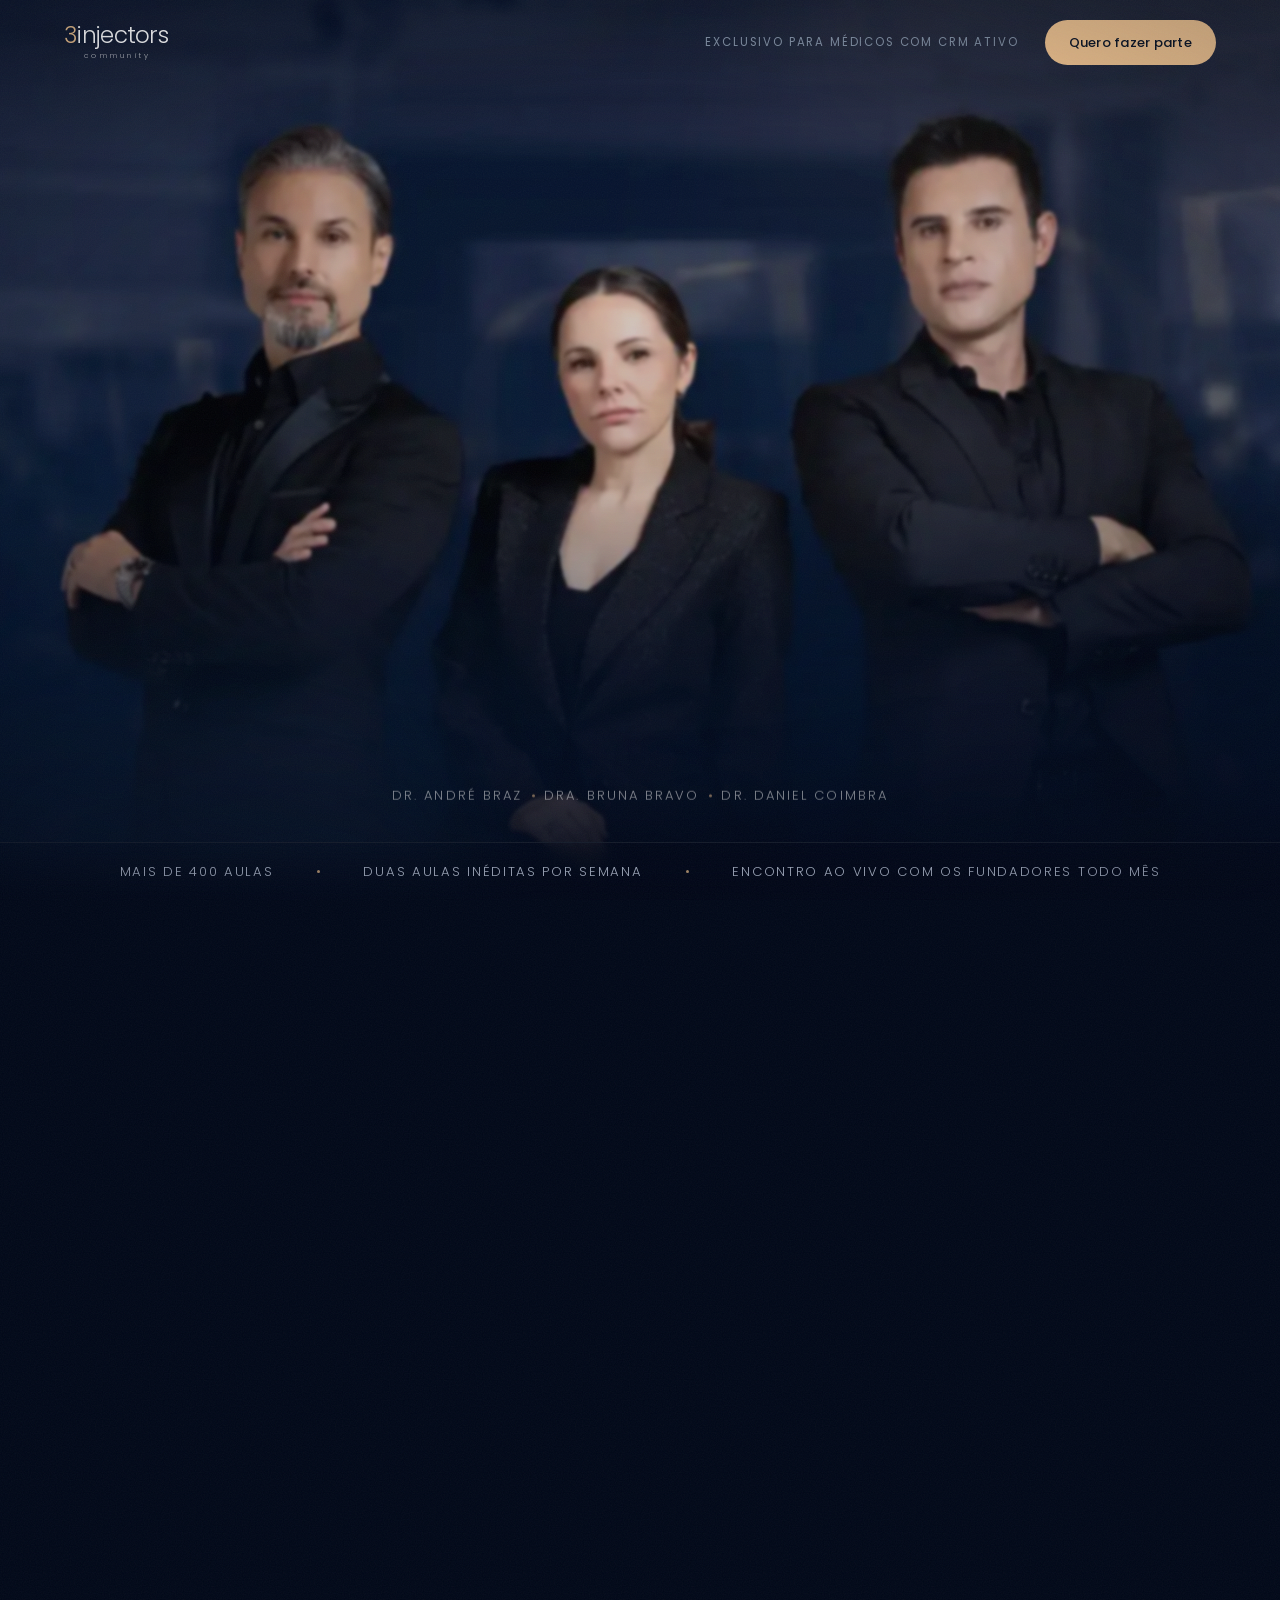
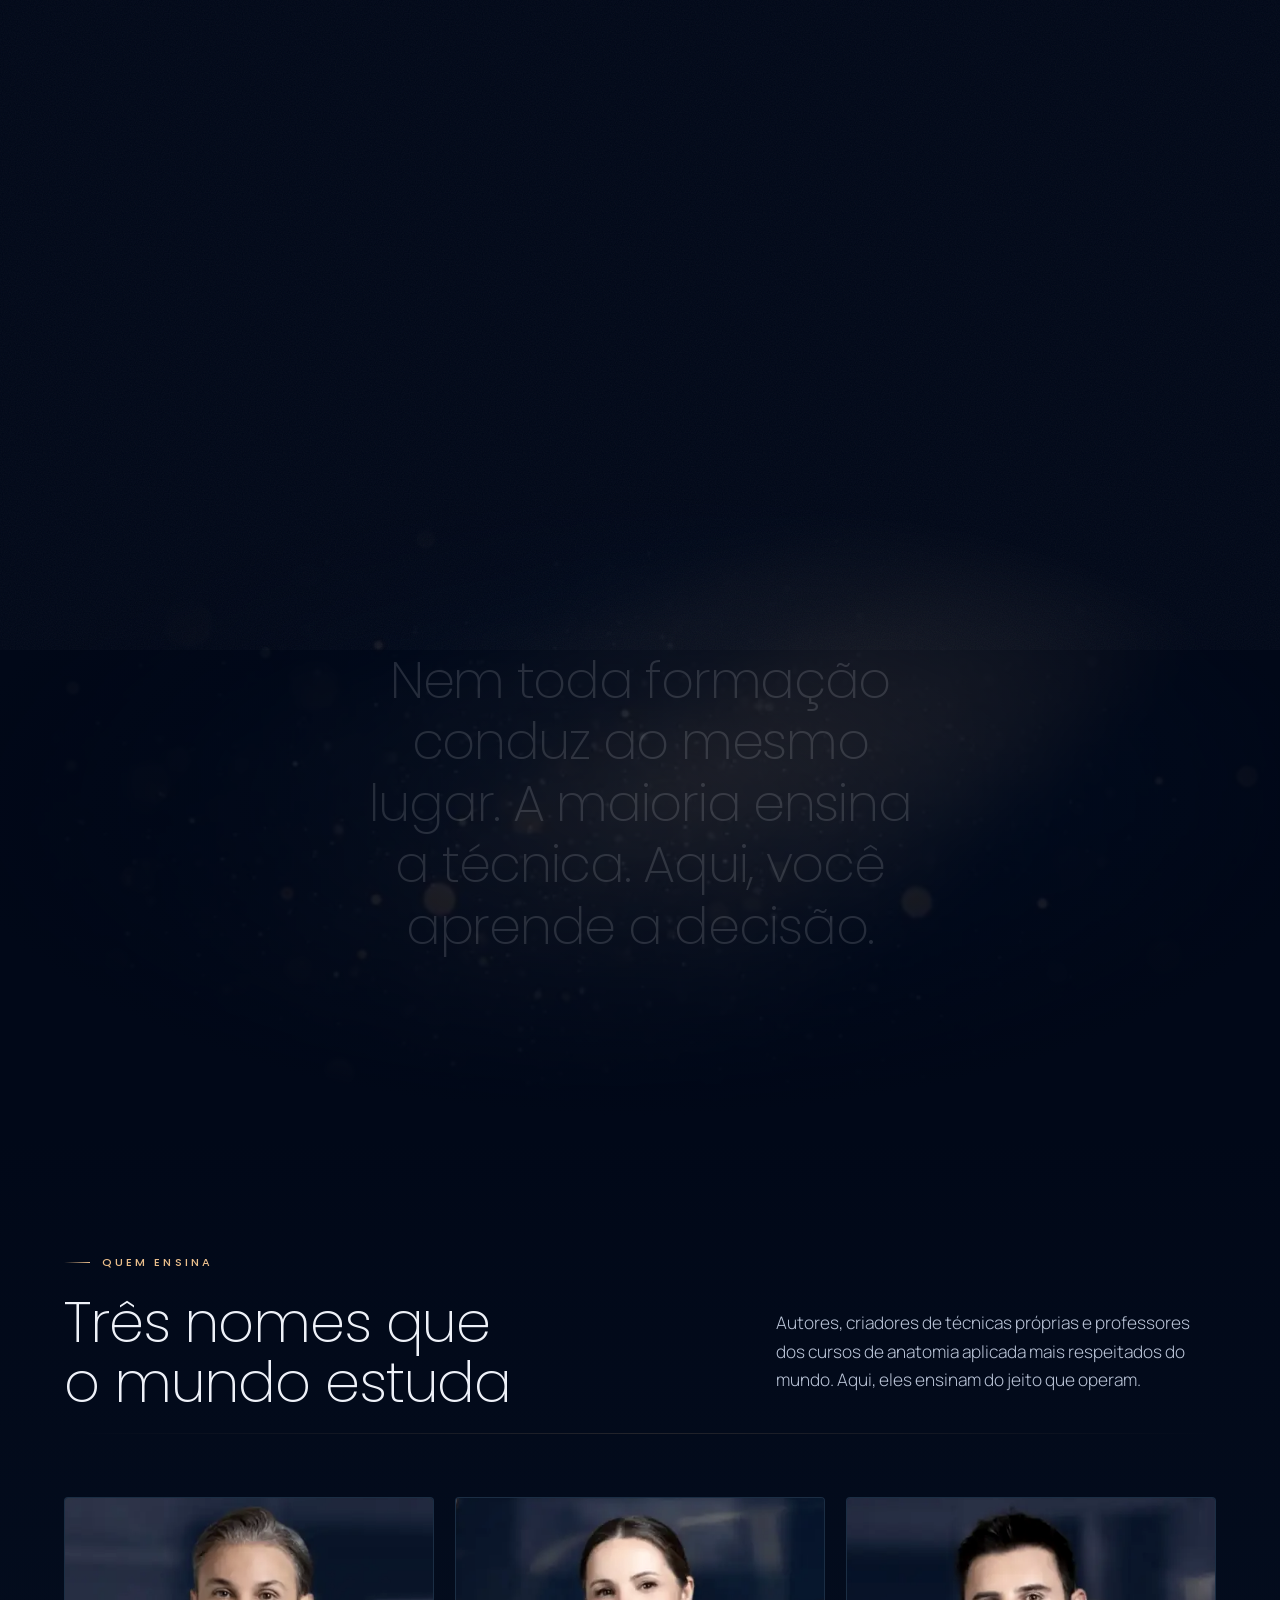
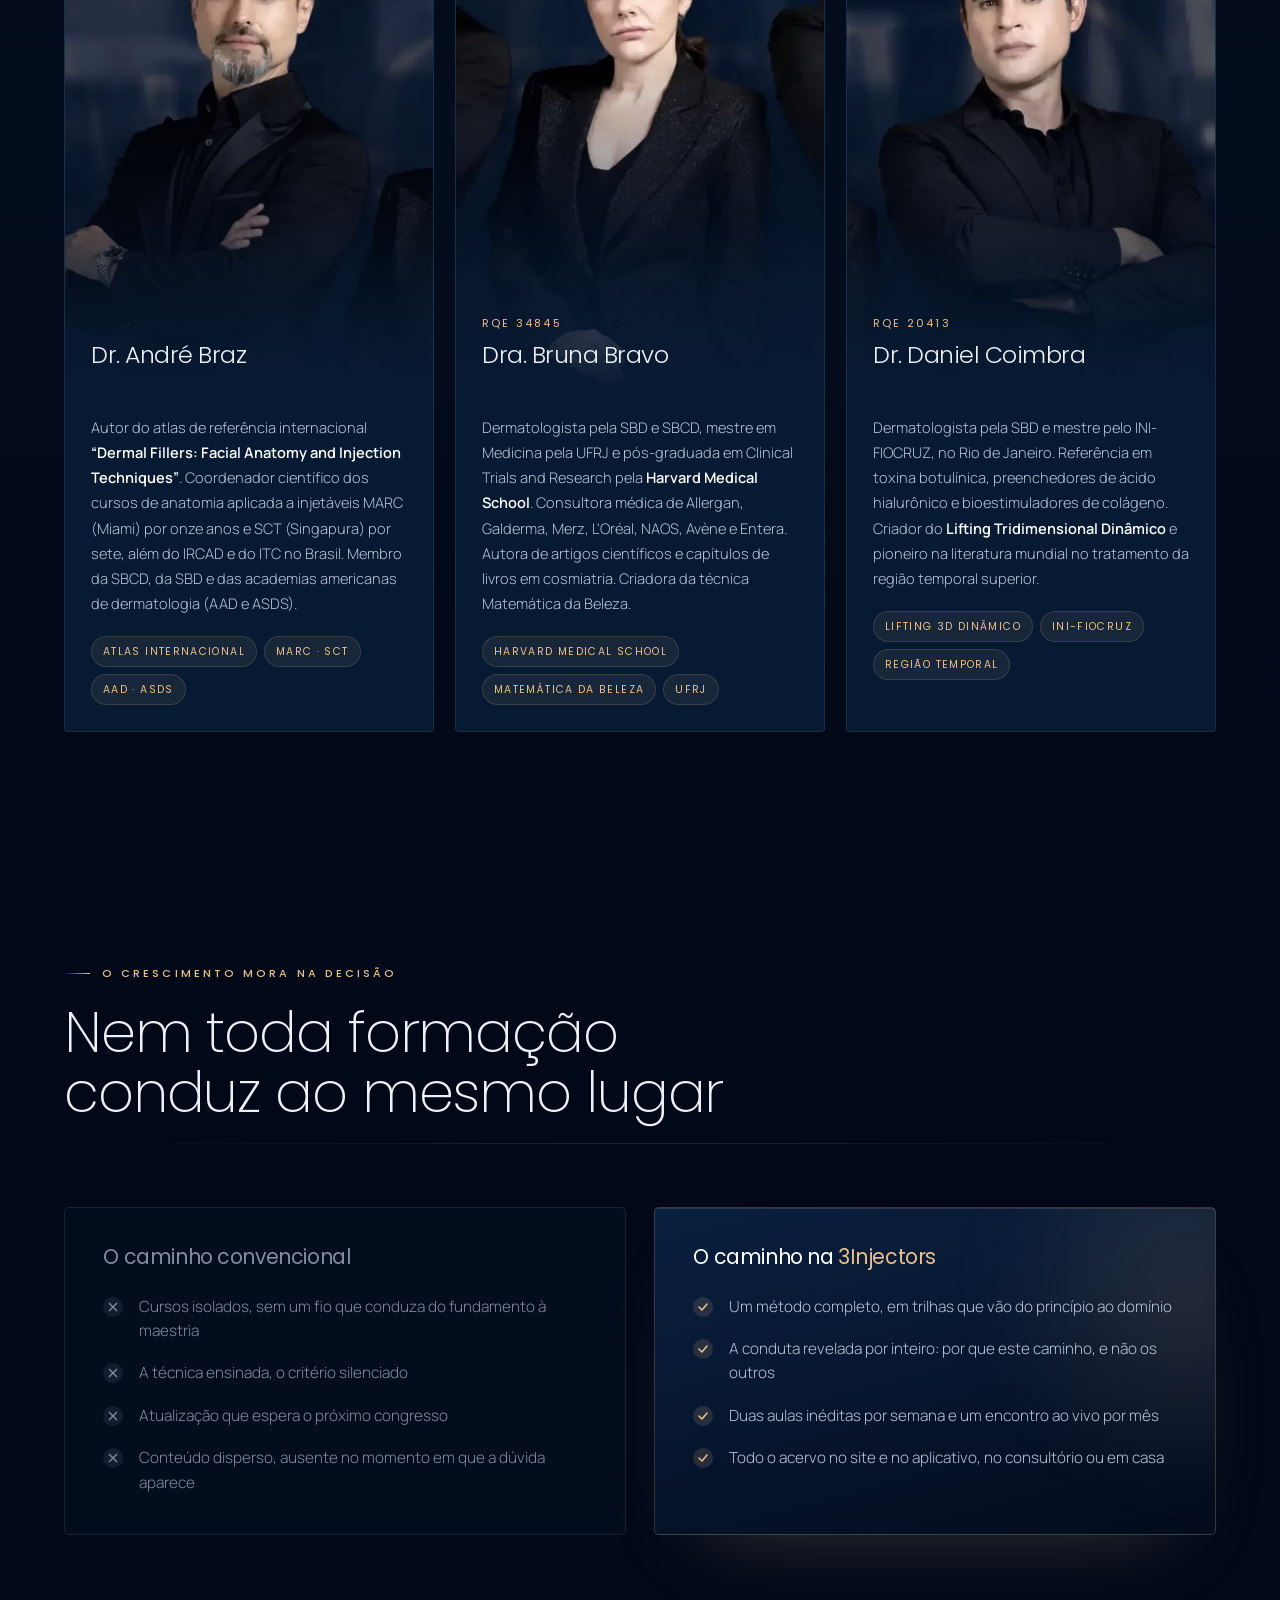
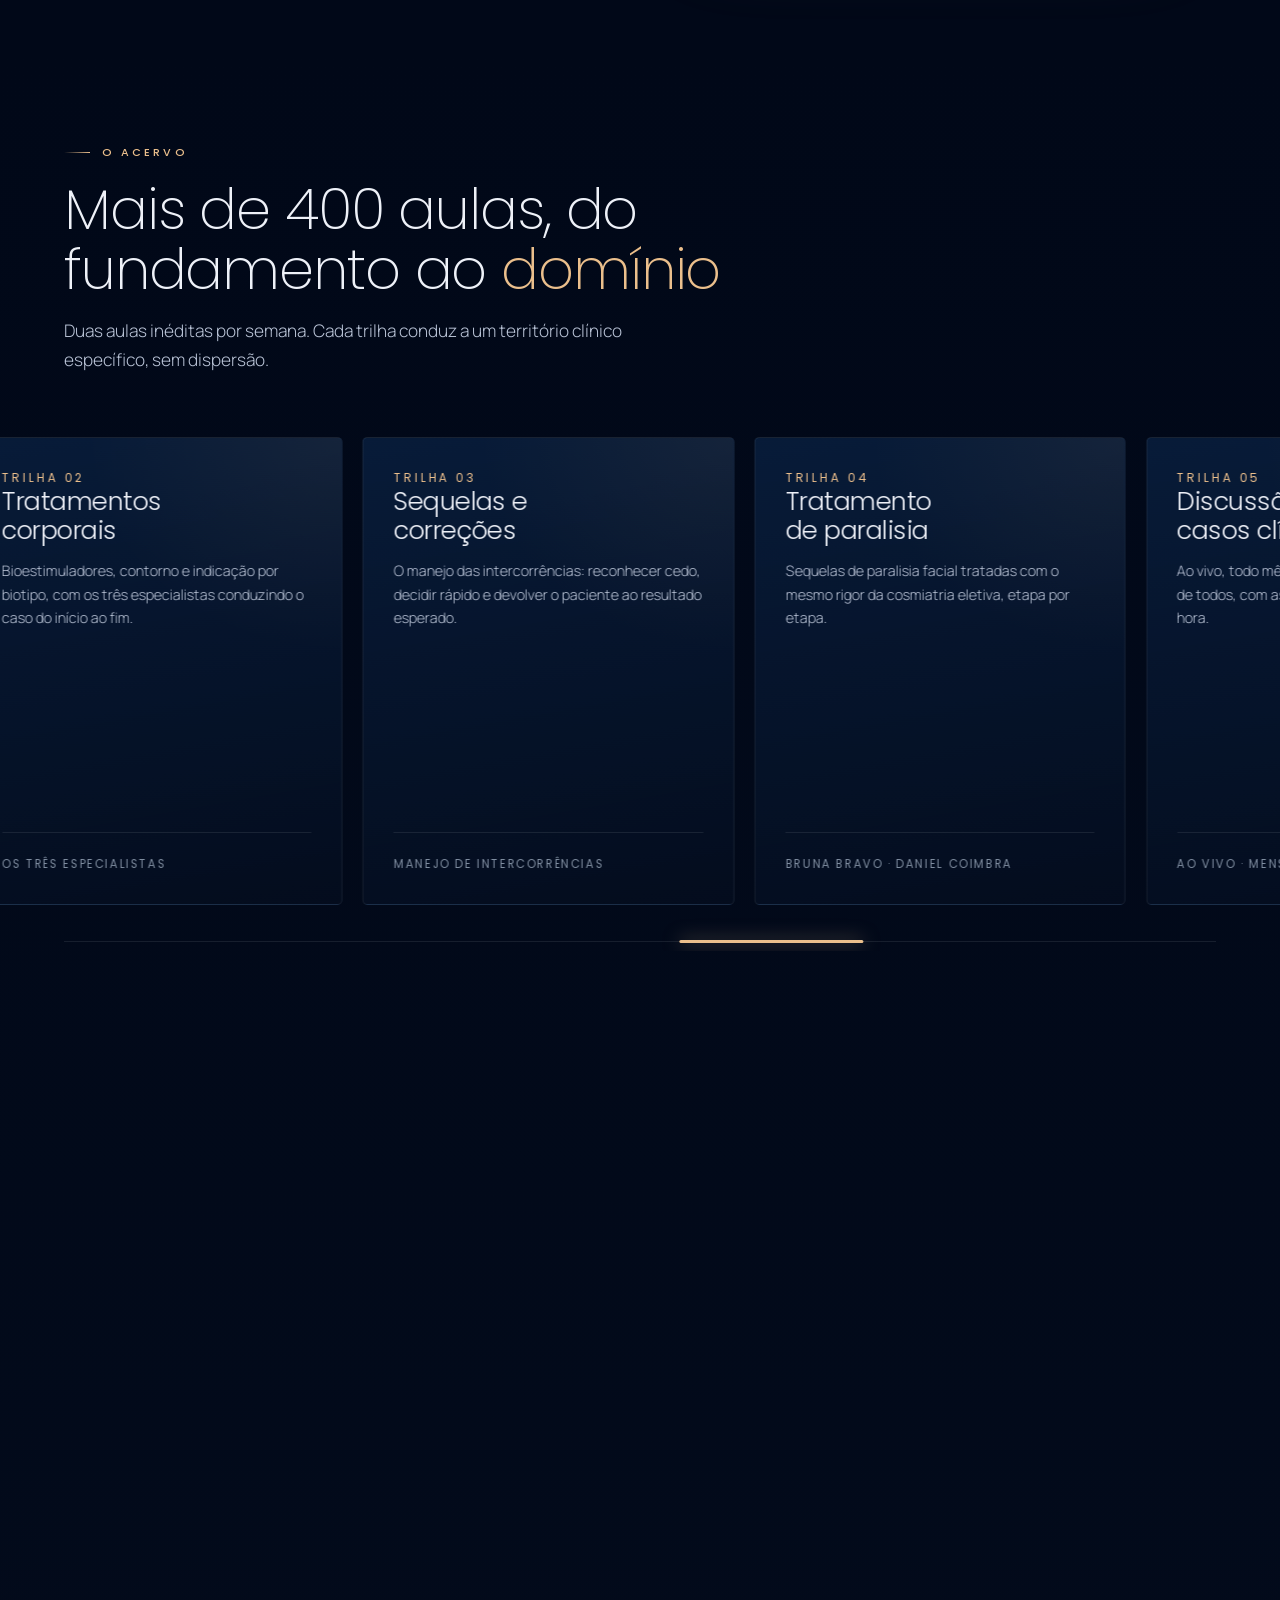
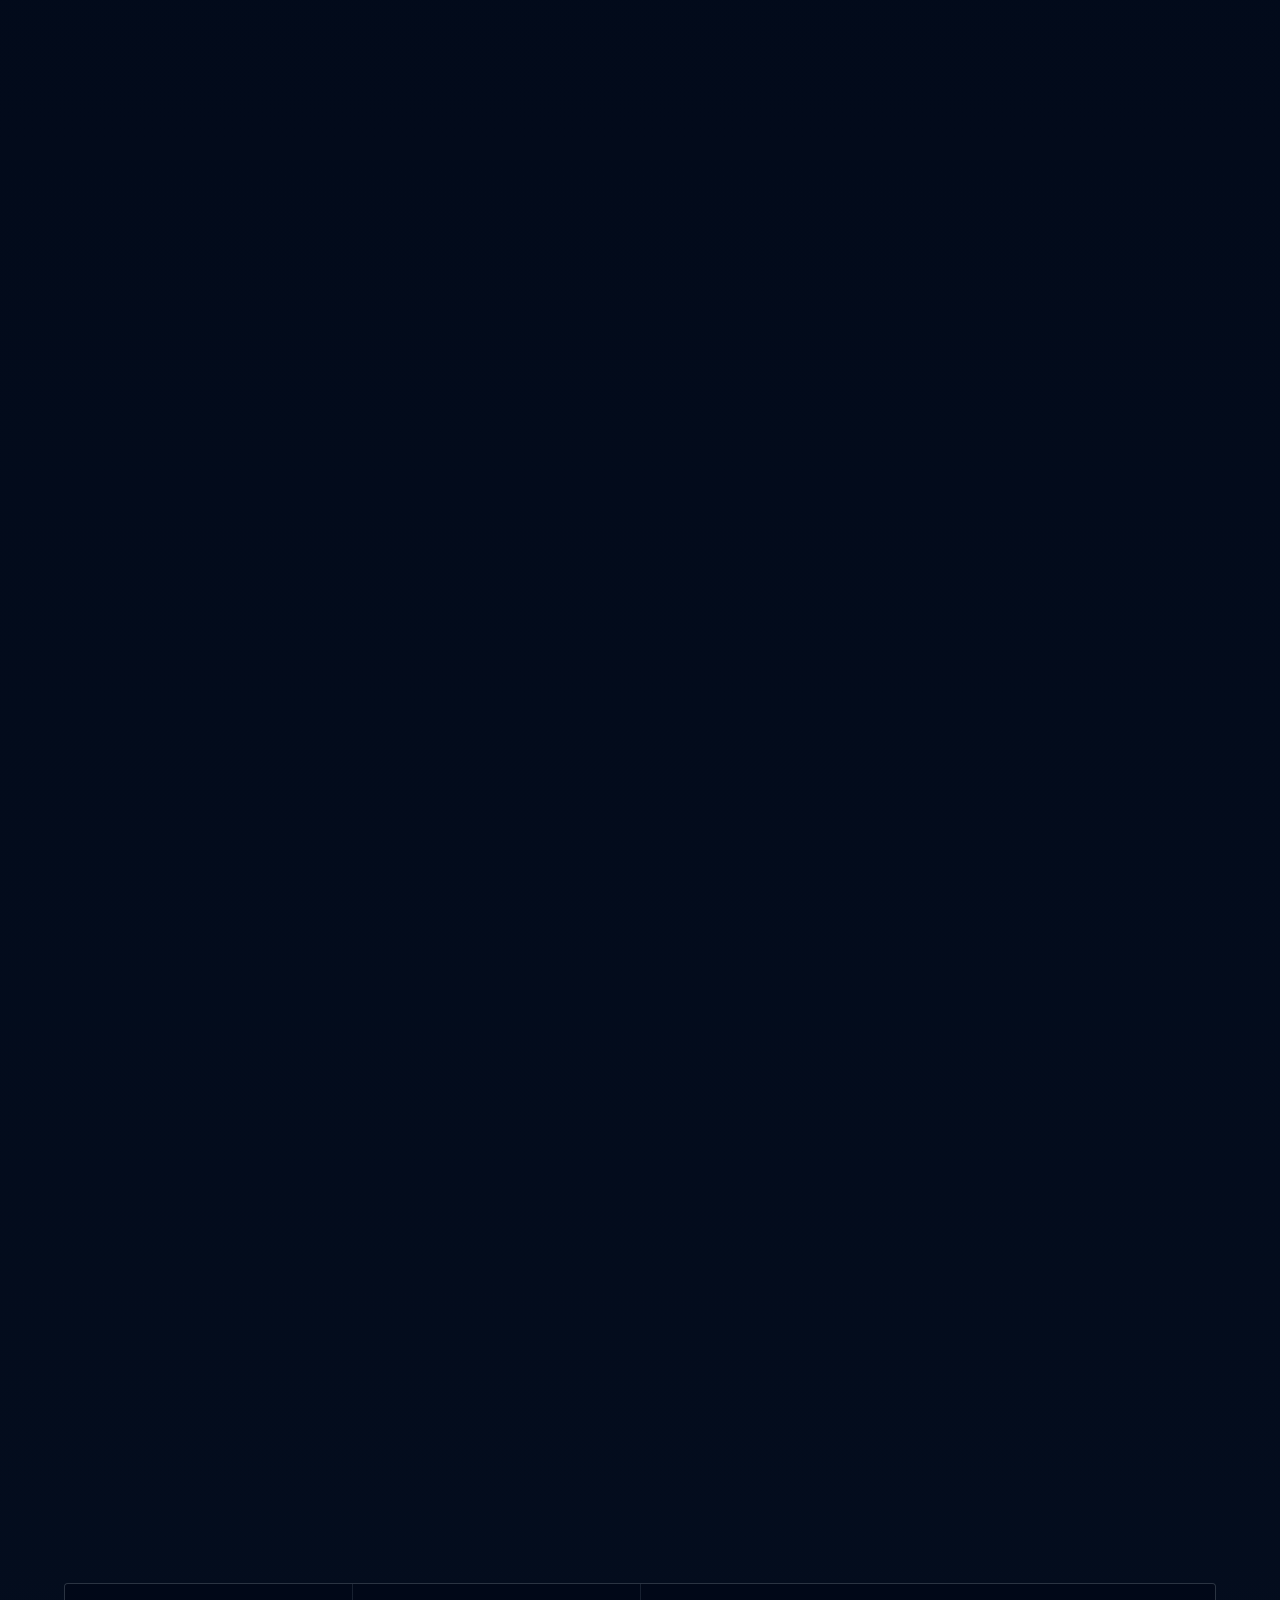
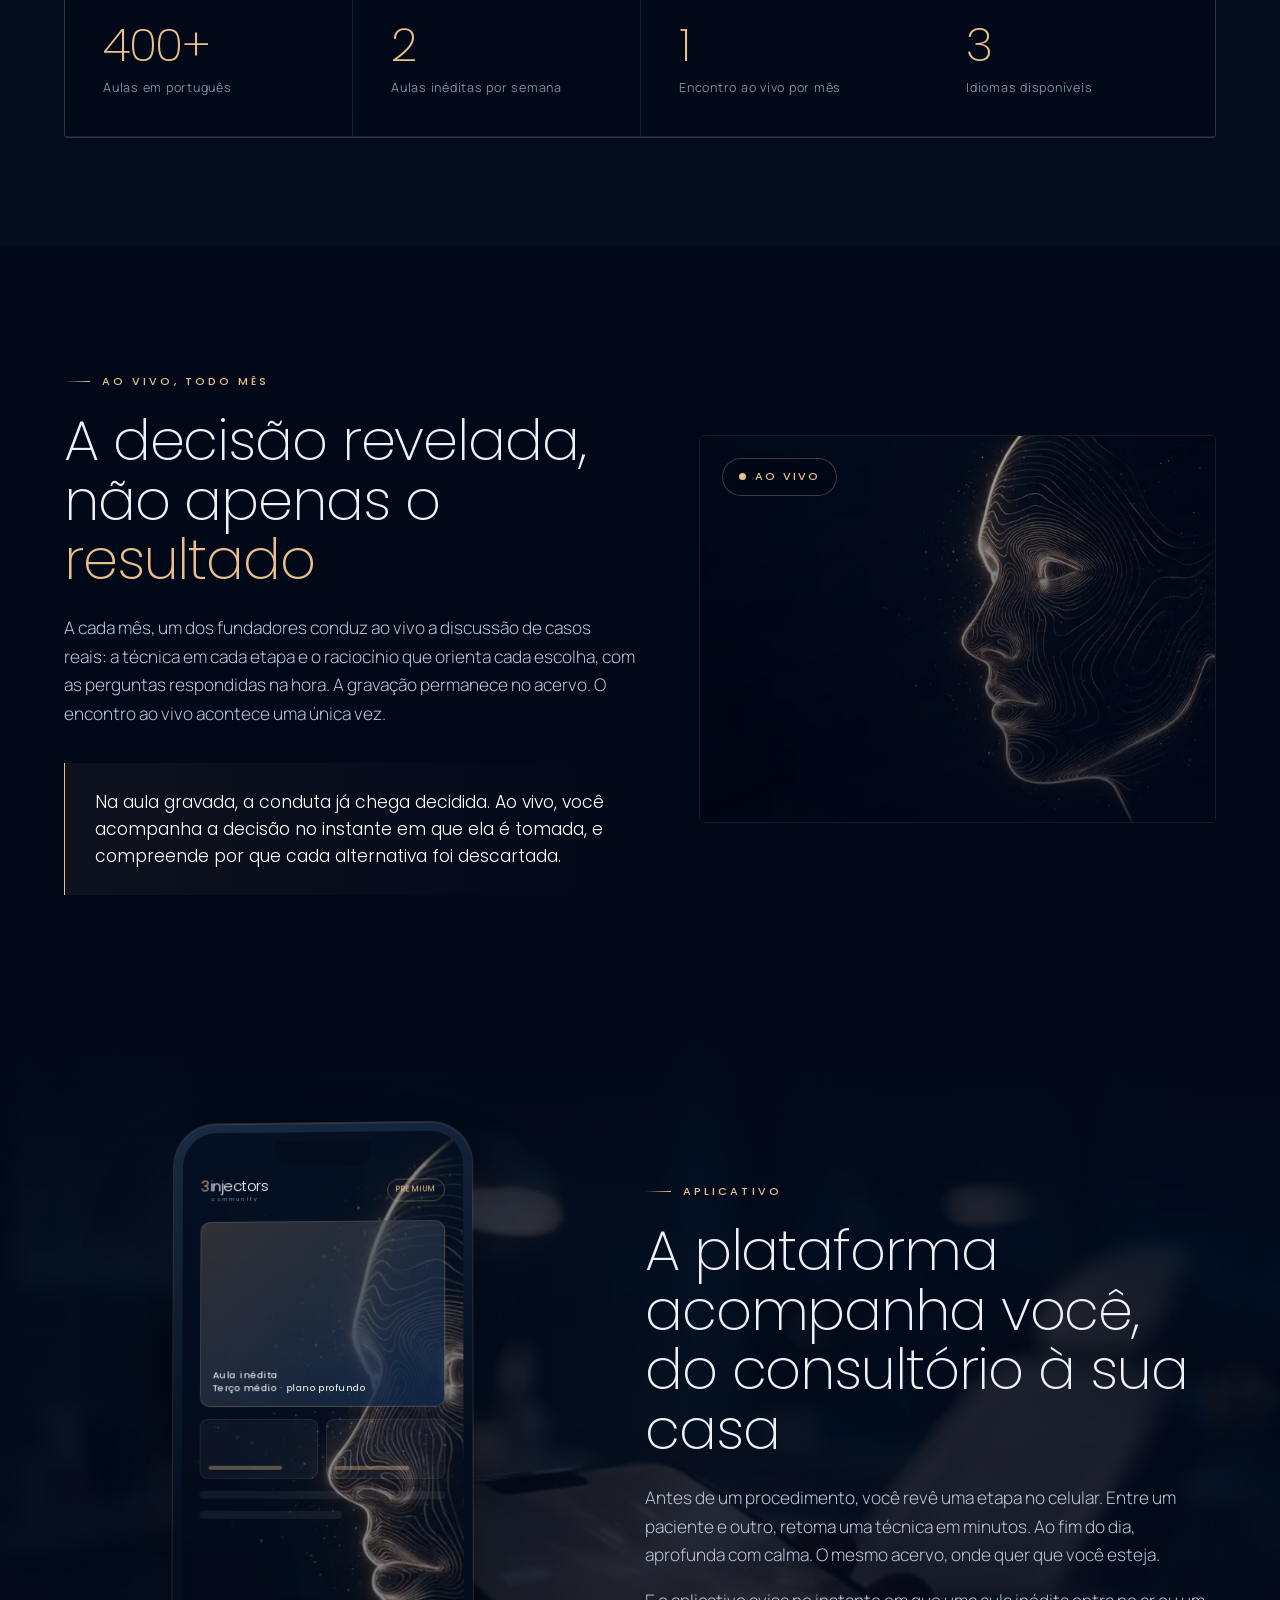
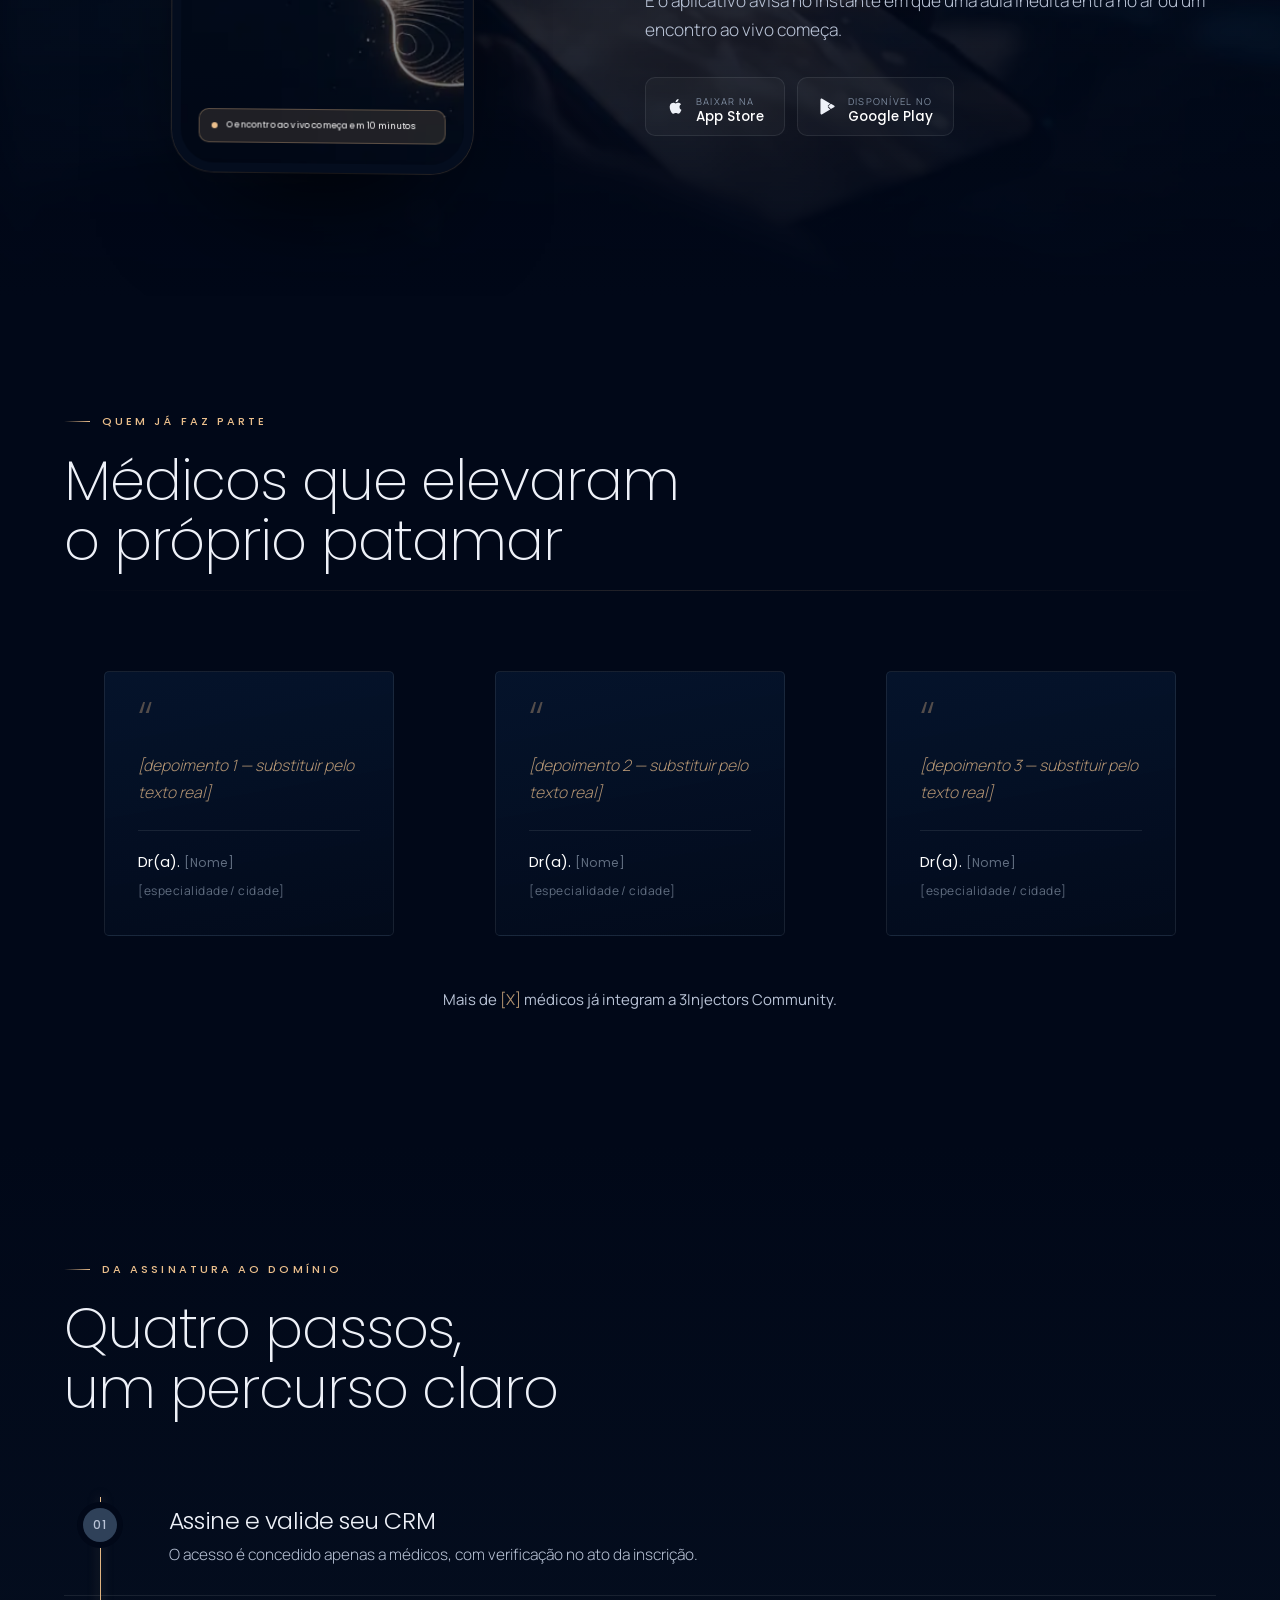
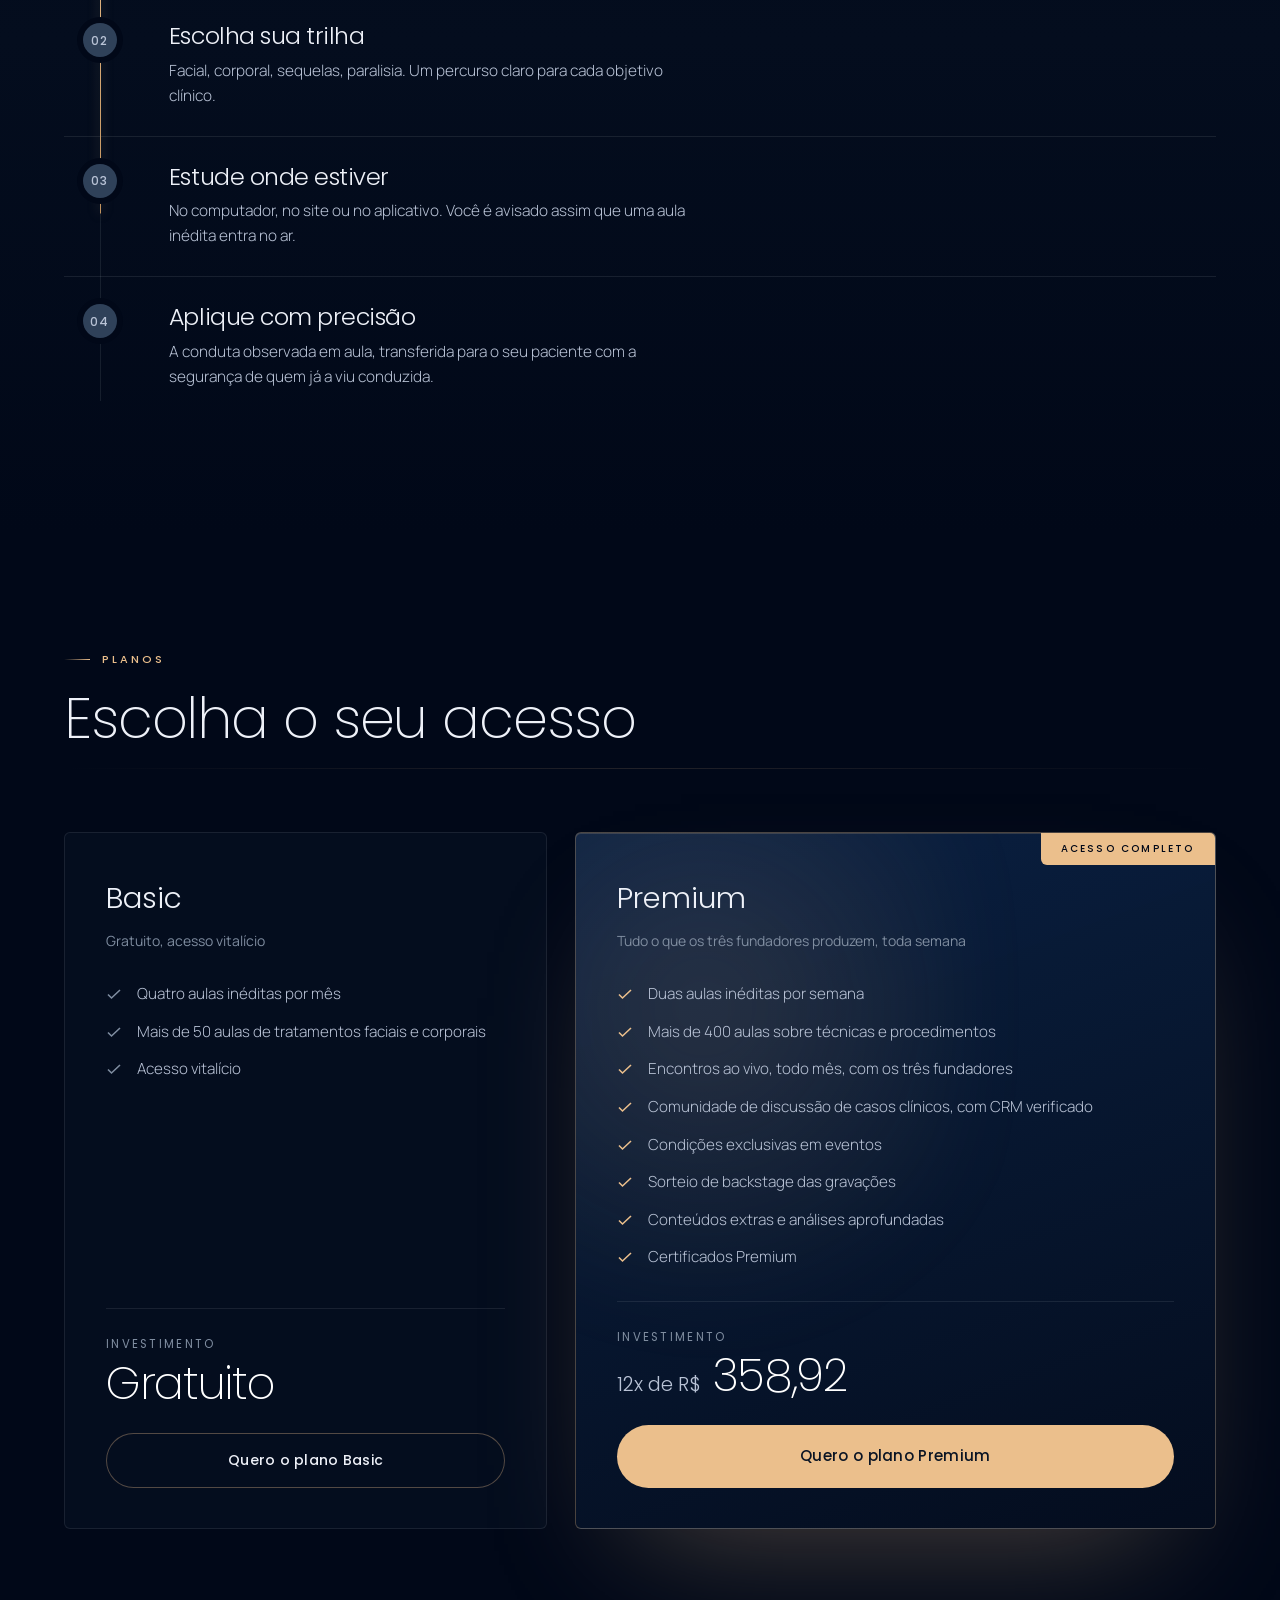
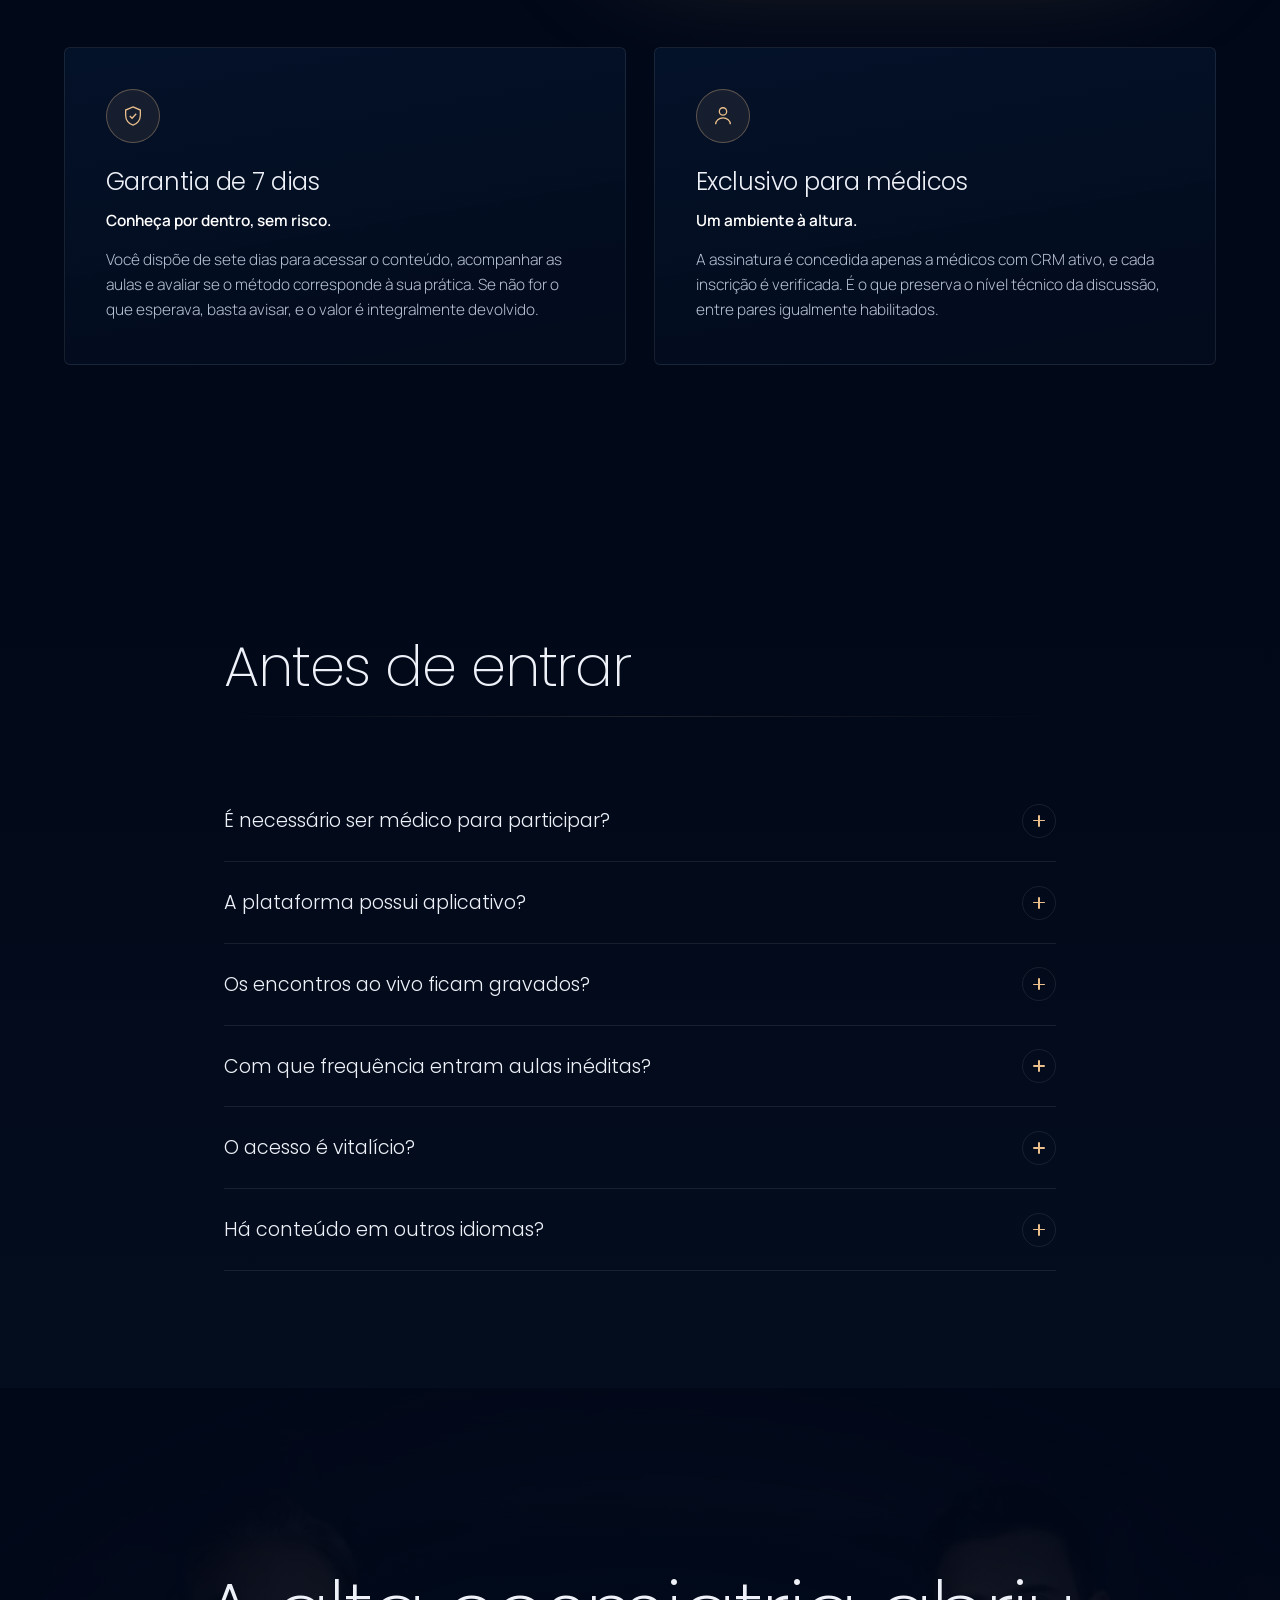
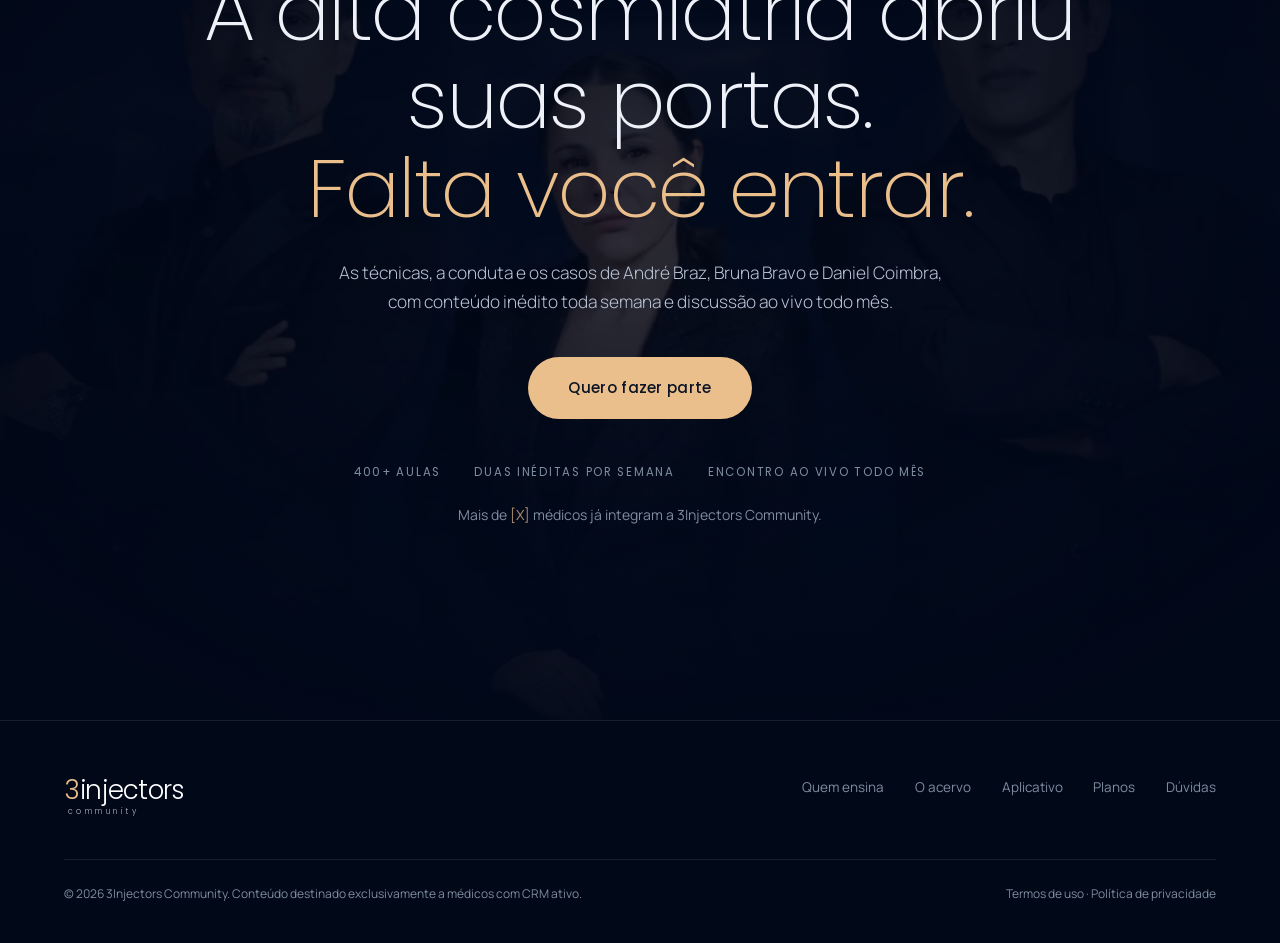
<file: index.html>
<!DOCTYPE html>
<html lang="pt-BR">
<head>
<meta charset="UTF-8">
<meta name="viewport" content="width=device-width, initial-scale=1.0, viewport-fit=cover">
<title>3Injectors Community — A alta cosmiatria não é um segredo guardado. É um acesso.</title>
<meta name="description" content="Dr. André Braz, Dra. Bruna Bravo e Dr. Daniel Coimbra abrem a própria prática toda semana. Mais de 400 aulas, duas inéditas por semana e encontro ao vivo todo mês. Exclusivo para médicos com CRM ativo.">
<meta property="og:type" content="website">
<meta property="og:site_name" content="3Injectors Community">
<meta property="og:title" content="A alta cosmiatria não é um segredo guardado. É um acesso.">
<meta property="og:description" content="André Braz, Bruna Bravo e Daniel Coimbra abrem a própria prática toda semana. 400+ aulas, duas inéditas por semana, encontro ao vivo todo mês. Exclusivo para médicos com CRM ativo.">
<meta property="og:image" content="hero-trio.webp">
<meta property="og:locale" content="pt_BR">
<meta name="twitter:card" content="summary_large_image">
<meta name="theme-color" content="#010818">
<link rel="icon" href="data:image/svg+xml,%3Csvg xmlns='http://www.w3.org/2000/svg' viewBox='0 0 64 64'%3E%3Crect width='64' height='64' rx='13' fill='%23010818'/%3E%3Ctext x='32' y='45' font-family='Poppins,Century Gothic,sans-serif' font-size='42' font-weight='300' fill='%23EBBF8C' text-anchor='middle'%3E3%3C/text%3E%3C/svg%3E">
<link rel="preload" as="image" href="hero-trio.webp">
<link rel="preconnect" href="https://fonts.googleapis.com">
<link rel="preconnect" href="https://fonts.gstatic.com" crossorigin>
<link href="https://fonts.googleapis.com/css2?family=Poppins:wght@200;300;400;500;600;700&family=Manrope:wght@300;400;500;600;700&display=swap" rel="stylesheet">
<style>
/* ============================================================
   3INJECTORS COMMUNITY — DESIGN SYSTEM
   Navy profundo + champanhe. Poppins / Manrope.
   ============================================================ */
:root{
  --void:#010818;
  --deep:#040d1e;
  --navy:#071a33;
  --navy-2:#0b2447;
  --steel:#2f4159;
  --line:rgba(235,191,140,.14);
  --line-soft:rgba(232,236,245,.09);

  --gold:#ebbf8c;
  --gold-hi:#f7e0c2;
  --gold-lo:#c2935e;

  --ink:#eef1f8;
  --ink-2:#b9c3d6;
  --muted:#7f8da0;

  --f-display:'Poppins',system-ui,sans-serif;
  --f-body:'Manrope',system-ui,sans-serif;

  --gut:clamp(20px,5vw,80px);
  --maxw:1280px;
  --ease:cubic-bezier(.22,1,.36,1);
  --ease-io:cubic-bezier(.65,0,.35,1);
}

*,*::before,*::after{box-sizing:border-box}
/* overflow-x:clip (never :hidden) — :hidden creates a scroll container
   on <body> and silently breaks every position:sticky on the page. */
html{-webkit-text-size-adjust:100%;scroll-behavior:auto;overflow-x:clip}
body{
  margin:0;background:var(--void);color:var(--ink);
  font-family:var(--f-body);font-weight:400;font-size:17px;line-height:1.62;
  -webkit-font-smoothing:antialiased;-moz-osx-font-smoothing:grayscale;
  overflow-x:clip;
}
img{display:block;max-width:100%}
a{color:inherit;text-decoration:none}
button{font:inherit;color:inherit;background:none;border:0;cursor:pointer}
::selection{background:var(--gold);color:var(--void)}

/* Scroll stays native (sticky depends on it). The "smooth" feel comes from
   lerping the animated values in the rAF loop, not from moving the page. */
#viewport,#content{position:relative}

/* ---------- global film grain + vignette ---------- */
.grain{
  position:fixed;inset:-150%;z-index:9998;pointer-events:none;opacity:.05;
  background-image:url("data:image/svg+xml,%3Csvg xmlns='http://www.w3.org/2000/svg' width='240' height='240'%3E%3Cfilter id='n'%3E%3CfeTurbulence type='fractalNoise' baseFrequency='.85' numOctaves='3'/%3E%3C/filter%3E%3Crect width='240' height='240' filter='url(%23n)'/%3E%3C/svg%3E");
  animation:grainshift 7s steps(6) infinite;
}
@keyframes grainshift{
  0%{transform:translate(0,0)}16%{transform:translate(-4%,-3%)}33%{transform:translate(3%,-5%)}
  50%{transform:translate(-3%,4%)}66%{transform:translate(5%,2%)}83%{transform:translate(-2%,-4%)}100%{transform:translate(0,0)}
}
.vig{position:fixed;inset:0;z-index:9997;pointer-events:none;
  background:radial-gradient(120% 90% at 50% 45%,transparent 40%,rgba(1,8,24,.55) 100%)}

/* ---------- layout ---------- */
.wrap{width:100%;max-width:var(--maxw);margin:0 auto;padding-inline:var(--gut)}
section{position:relative}
.pad{padding-block:clamp(90px,13vh,180px)}

/* ---------- type ---------- */
h1,h2,h3,h4{font-family:var(--f-display);font-weight:300;margin:0;letter-spacing:-.02em;line-height:1.08}
.d1{font-size:clamp(38px,6.4vw,86px);font-weight:200}
.d2{font-size:clamp(30px,4.4vw,62px);font-weight:200;line-height:1.06}
.d3{font-size:clamp(22px,2.5vw,34px);font-weight:300;line-height:1.18}
.lead{font-size:clamp(17px,1.35vw,21px);color:var(--ink-2);font-weight:300;line-height:1.66;max-width:62ch}
.small{font-size:14px;color:var(--muted);line-height:1.6}
strong,b{font-weight:600;color:#fff}
.gold{color:var(--gold)}
em.serif{font-style:italic;font-family:var(--f-display);font-weight:200}

.eyebrow{
  font-family:var(--f-display);font-size:11px;font-weight:500;letter-spacing:.28em;
  text-transform:uppercase;color:var(--gold);display:inline-flex;align-items:center;gap:12px;
}
.eyebrow::before{content:'';width:26px;height:1px;background:linear-gradient(90deg,transparent,var(--gold))}

/* ---------- logo ---------- */
.logo{font-family:var(--f-display);font-weight:300;letter-spacing:-.03em;line-height:1;display:flex;align-items:baseline;gap:1px;color:#fff}
.logo i{font-style:normal;color:var(--gold);font-weight:300}
.logo-stack{display:flex;flex-direction:column;gap:3px}
.logo-sub{font-family:var(--f-display);font-weight:300;letter-spacing:.44em;text-transform:lowercase;
  color:rgba(255,255,255,.72);text-align:center;padding-left:.44em}

/* ---------- buttons ---------- */
.btn{
  --bg:var(--gold);--fg:#0a1424;
  position:relative;display:inline-flex;align-items:center;justify-content:center;gap:10px;
  font-family:var(--f-display);font-size:14px;font-weight:500;letter-spacing:.02em;
  padding:16px 30px;border-radius:999px;background:var(--bg);color:var(--fg);
  overflow:hidden;isolation:isolate;transition:transform .5s var(--ease),box-shadow .5s var(--ease);
  box-shadow:0 0 0 rgba(235,191,140,0);white-space:nowrap;
}
.btn::after{content:'';position:absolute;inset:0;z-index:-1;
  background:linear-gradient(100deg,var(--gold-hi),var(--gold) 50%,var(--gold-lo));
  opacity:0;transition:opacity .5s var(--ease)}
.btn:hover{transform:translateY(-2px);box-shadow:0 14px 40px -12px rgba(235,191,140,.55)}
.btn:hover::after{opacity:1}
.btn.ghost{--bg:transparent;--fg:var(--ink);box-shadow:inset 0 0 0 1px rgba(235,191,140,.34)}
.btn.ghost::after{background:rgba(235,191,140,.09)}
.btn.ghost:hover{box-shadow:inset 0 0 0 1px rgba(235,191,140,.6),0 12px 34px -16px rgba(0,0,0,.7)}
.btn.lg{padding:19px 40px;font-size:15px}
.btn-row{display:flex;flex-wrap:wrap;gap:14px}

/* ---------- reveal animations (blur-in, Linear style) ---------- */
[data-anim]{
  opacity:0;filter:blur(16px);transform:translate3d(0,34px,0);
  transition:opacity 1.05s var(--ease),filter 1.15s var(--ease),transform 1.15s var(--ease);
  transition-delay:var(--d,0ms);will-change:opacity,filter,transform;
}
[data-anim="fade"]{transform:none}
[data-anim="left"]{transform:translate3d(-40px,0,0)}
[data-anim="right"]{transform:translate3d(40px,0,0)}
[data-anim="scale"]{transform:scale(1.06);filter:blur(24px)}
[data-anim].in{opacity:1;filter:blur(0);transform:none}
@media (prefers-reduced-motion:reduce){
  [data-anim]{opacity:1!important;filter:none!important;transform:none!important;transition:none}
  .grain{display:none}
}

/* line wipe */
.rule{height:1px;background:linear-gradient(90deg,transparent,var(--line),transparent);
  transform:scaleX(0);transform-origin:left;transition:transform 1.4s var(--ease)}
.rule.in{transform:scaleX(1)}

/* ============================================================
   NAV
   ============================================================ */
.nav{
  position:fixed;top:0;left:0;right:0;z-index:900;
  display:flex;align-items:center;justify-content:space-between;
  padding:20px var(--gut);
  transition:background .6s var(--ease),backdrop-filter .6s var(--ease),
             border-color .6s var(--ease),padding .6s var(--ease);
  border-bottom:1px solid transparent;
}
.nav.stuck{
  background:rgba(2,10,24,.62);backdrop-filter:blur(22px) saturate(140%);
  -webkit-backdrop-filter:blur(22px) saturate(140%);
  border-bottom-color:var(--line-soft);padding-block:13px;
}
.nav .logo{font-size:23px}
.nav .logo-sub{font-size:7.4px}
.nav-r{display:flex;align-items:center;gap:26px}
.nav-tag{font-size:11.5px;letter-spacing:.16em;text-transform:uppercase;color:var(--muted);
  font-family:var(--f-display);font-weight:400}
.nav .btn{padding:12px 24px;font-size:13px}
@media(max-width:820px){.nav-tag{display:none}}

/* progress bar */
.prog{position:fixed;top:0;left:0;height:2px;z-index:950;width:100%;transform-origin:left;transform:scaleX(0);
  background:linear-gradient(90deg,var(--gold-lo),var(--gold),var(--gold-hi))}

/* ============================================================
   HERO — sticky scrub
   ============================================================ */
.hero{height:230vh;position:relative}
.hero-stage{position:sticky;top:0;height:100vh;overflow:hidden;display:grid;place-items:center}
.hero-media{position:absolute;inset:0;z-index:0;will-change:transform,filter}
.hero-media img{width:100%;height:100%;object-fit:cover;object-position:50% 30%}
/* permanent edge fade so the plate melts into the page — never covers the faces */
.hero-media::after{
  content:'';position:absolute;inset:0;
  background:linear-gradient(180deg,rgba(1,8,24,.55) 0%,rgba(1,8,24,0) 20%,
             rgba(1,8,24,0) 56%,rgba(1,8,24,.6) 84%,var(--void) 99%);
}
/* the veil that lifts on scroll: heavy at rest so the type reads,
   gone by the end so the three of them are fully exposed */
.hero-veil{position:absolute;inset:0;z-index:1;pointer-events:none;will-change:opacity;
  background:radial-gradient(96% 76% at 50% 34%,rgba(1,8,24,.4) 0%,rgba(1,8,24,.74) 58%,rgba(1,8,24,.93) 100%)}

/* names, revealed once the headline has dissolved */
.hero-names{position:absolute;left:0;right:0;bottom:104px;z-index:5;text-align:center;
  padding-inline:var(--gut);opacity:0;will-change:opacity,transform;pointer-events:none}
.hero-names span{display:inline-flex;flex-wrap:wrap;justify-content:center;gap:8px 22px;
  font-family:var(--f-display);font-weight:300;letter-spacing:.16em;text-transform:uppercase;
  font-size:clamp(10px,1.02vw,13px);color:var(--ink)}
.hero-names b{font-weight:300;color:#fff;position:relative}
.hero-names b+b::before{content:'';position:absolute;left:-12px;top:50%;width:3px;height:3px;
  border-radius:50%;background:var(--gold);transform:translateY(-50%)}
.beam{position:absolute;z-index:1;pointer-events:none;mix-blend-mode:screen;filter:blur(60px);opacity:.5}
.beam.b1{width:52vw;height:120vh;top:-30vh;right:-8vw;transform:rotate(17deg);
  background:linear-gradient(180deg,rgba(235,191,140,.22),transparent 72%)}
.beam.b2{width:38vw;height:100vh;bottom:-30vh;left:-6vw;transform:rotate(-14deg);
  background:linear-gradient(0deg,rgba(47,65,89,.5),transparent 70%)}

.hero-copy{position:relative;z-index:3;text-align:center;width:100%;max-width:1050px;
  padding-inline:var(--gut);will-change:transform,filter,opacity}
/* soft scrim so the type never fights the faces behind it */
.hero-copy::before{content:'';position:absolute;left:-8%;right:-8%;top:-14%;bottom:-14%;z-index:-1;
  background:radial-gradient(58% 52% at 50% 46%,rgba(1,8,24,.7) 0%,rgba(1,8,24,.42) 55%,transparent 78%);
  filter:blur(24px)}
.hero-copy .eyebrow{margin-bottom:26px}
.hero-h{font-size:clamp(34px,5.9vw,80px);font-weight:200;line-height:1.05;letter-spacing:-.035em;margin:0 auto}
.hero-h .l{display:block;overflow:hidden;padding-bottom:.16em;margin-bottom:-.16em}
.hero-h .l span{display:block;transform:translateY(105%);opacity:0;
  transition:transform 1.25s var(--ease),opacity 1.1s var(--ease);transition-delay:var(--d,0ms)}
.hero.ready .hero-h .l span{transform:none;opacity:1}
.hero-sub{margin:30px auto 0;max-width:70ch;font-size:clamp(15.5px,1.28vw,19px);color:var(--ink-2);font-weight:300}
.hero-cta{margin-top:38px;justify-content:center}

.hero-strip{
  position:absolute;bottom:0;left:0;right:0;z-index:4;
  border-top:1px solid var(--line-soft);background:linear-gradient(180deg,rgba(1,8,24,.1),rgba(1,8,24,.85));
  backdrop-filter:blur(10px);-webkit-backdrop-filter:blur(10px);
}
.hero-strip .inner{display:flex;align-items:center;justify-content:center;gap:clamp(18px,3.4vw,54px);
  flex-wrap:wrap;padding:18px var(--gut);font-family:var(--f-display);font-weight:300;
  font-size:clamp(11px,1.02vw,13.5px);letter-spacing:.13em;text-transform:uppercase;color:var(--ink-2)}
.hero-strip .dot{width:3px;height:3px;border-radius:50%;background:var(--gold);opacity:.8}
.scroll-hint{position:absolute;bottom:76px;left:50%;transform:translateX(-50%);z-index:5;
  width:1px;height:52px;background:linear-gradient(180deg,transparent,var(--gold));opacity:.5;
  animation:hint 2.4s var(--ease-io) infinite}
@keyframes hint{0%{transform:translateX(-50%) scaleY(0);transform-origin:top}
  45%{transform:translateX(-50%) scaleY(1);transform-origin:top}
  55%{transform:translateX(-50%) scaleY(1);transform-origin:bottom}
  100%{transform:translateX(-50%) scaleY(0);transform-origin:bottom}}

/* On phones the plate becomes a band showing the THREE of them whole.
   aspect-ratio 1.35 + cover trims only the empty margins at the sides —
   the trio spans the middle 72% of the frame, so nobody gets cut. */
@media(max-width:760px){
  :root{--gut:30px}
  .hero{height:200vh}
  .hero-media{display:grid;place-items:center;padding-bottom:0}
  /* hero-trio-m.webp is pre-cropped to the trio's bounding box — no dead
     headroom, no empty margins, so the frame is all three of them */
  .hero-media img{width:100%;height:auto;aspect-ratio:1.49;
    object-fit:cover;object-position:50% 50%;opacity:.97}
  .hero-media::after{display:none}
  .hero-veil{background:linear-gradient(180deg,var(--void) 0%,rgba(1,8,24,.72) 18%,
    rgba(1,8,24,.66) 50%,rgba(1,8,24,.82) 82%,var(--void) 100%)}
  .hero-h{font-size:clamp(27px,7.1vw,44px);letter-spacing:-.03em}
  .hero-sub{font-size:15px}
  .hero-cta{flex-direction:column;align-items:stretch;width:100%}
  .hero-cta .btn{width:100%}
  .scroll-hint{display:none}
  .hero-strip .inner{gap:9px;padding-block:14px;font-size:10px;letter-spacing:.1em}
  .hero-strip .dot{display:none}
  .hero-copy{transform-origin:50% 30%}
  .hero-names{top:calc(50% + 146px);bottom:auto}
  .hero-names span{gap:6px 18px;font-size:9.5px;letter-spacing:.13em}
}

/* ============================================================
   MANIFESTO — big statement with masked reveal
   ============================================================ */
.manifesto{padding-block:clamp(110px,20vh,240px);text-align:center;overflow:hidden}
.manifesto .mbg{position:absolute;inset:-15% -10%;z-index:0;pointer-events:none}
.manifesto .mbg img{width:100%;height:100%;object-fit:cover;opacity:.42;will-change:transform;
  mix-blend-mode:screen;filter:saturate(1.1)}
.manifesto::after{content:'';position:absolute;inset:0;z-index:1;pointer-events:none;
  background:radial-gradient(70% 60% at 50% 50%,rgba(1,8,24,.4),var(--void) 78%)}
.manifesto .wrap{position:relative;z-index:2}
.manifesto p{font-family:var(--f-display);font-weight:200;letter-spacing:-.025em;
  font-size:clamp(26px,4vw,56px);line-height:1.2;max-width:19ch;margin:0 auto}
.manifesto .w{display:inline-block;opacity:.14;transition:opacity .5s linear,color .5s linear}
.manifesto .w.lit{opacity:1}
.manifesto .w.acc.lit{color:var(--gold)}

/* ============================================================
   MENTORES
   ============================================================ */
.mentors{background:linear-gradient(180deg,var(--void),var(--deep) 45%,var(--void))}
.sec-head{display:grid;grid-template-columns:1fr;gap:20px;margin-bottom:clamp(46px,7vh,86px)}
.sec-head .top{display:flex;align-items:flex-end;justify-content:space-between;gap:30px;flex-wrap:wrap}

.mgrid{display:grid;grid-template-columns:repeat(3,1fr);gap:clamp(14px,1.6vw,26px)}
@media(max-width:900px){.mgrid{grid-template-columns:1fr;max-width:520px;margin-inline:auto}}
.mcard{position:relative;border-radius:4px;overflow:hidden;isolation:isolate;
  background:var(--navy);border:1px solid var(--line-soft);
  transition:border-color .7s var(--ease),transform .7s var(--ease)}
.mcard:hover{border-color:rgba(235,191,140,.3);transform:translateY(-6px)}
.mfig{position:relative;aspect-ratio:3/4;overflow:hidden}
.mfig img{width:100%;height:100%;object-fit:cover;object-position:50% 18%;
  filter:grayscale(.32) contrast(1.05);transform:scale(1.04);
  transition:transform 1.3s var(--ease),filter 1.1s var(--ease)}
.mcard:hover .mfig img{transform:scale(1.1);filter:grayscale(0) contrast(1.08)}
.mfig::after{content:'';position:absolute;inset:0;
  background:linear-gradient(180deg,rgba(4,13,30,0) 30%,rgba(4,13,30,.55) 66%,var(--navy) 100%)}
.mfig .tint{position:absolute;inset:0;background:linear-gradient(200deg,rgba(235,191,140,.16),transparent 55%);
  mix-blend-mode:overlay;opacity:0;transition:opacity .9s var(--ease)}
.mcard:hover .tint{opacity:1}
.mname{position:absolute;left:0;right:0;bottom:0;z-index:2;padding:0 26px 22px}
.mname h3{font-size:clamp(21px,1.85vw,27px);font-weight:300}
.mname .rqe{font-size:11px;letter-spacing:.2em;text-transform:uppercase;color:var(--gold);margin-bottom:9px;
  font-family:var(--f-display);font-weight:400}
.mbody{padding:26px}
.mbody p{margin:0;font-size:14.6px;line-height:1.72;color:var(--ink-2);font-weight:300}
.mbody .tags{display:flex;flex-wrap:wrap;gap:7px;margin-top:20px}
.tag{font-family:var(--f-display);font-size:10.5px;font-weight:400;letter-spacing:.13em;text-transform:uppercase;
  padding:6px 11px;border-radius:999px;color:var(--gold);background:rgba(235,191,140,.07);
  border:1px solid rgba(235,191,140,.16)}

/* ============================================================
   COMPARATIVO
   ============================================================ */
.compare{background:var(--void)}
.cgrid{display:grid;grid-template-columns:1fr 1fr;gap:clamp(16px,2.2vw,34px);margin-top:clamp(40px,6vh,70px)}
@media(max-width:880px){.cgrid{grid-template-columns:1fr}}
.col{padding:clamp(28px,3vw,44px);border-radius:5px;position:relative;overflow:hidden}
.col.old{background:rgba(47,65,89,.09);border:1px solid var(--line-soft)}
.col.new{background:linear-gradient(165deg,rgba(11,36,71,.85),rgba(4,13,30,.9));
  border:1px solid rgba(235,191,140,.22);
  box-shadow:0 40px 90px -50px rgba(235,191,140,.28),inset 0 1px 0 rgba(235,191,140,.14)}
.col.new::before{content:'';position:absolute;top:-50%;right:-30%;width:70%;height:150%;
  background:radial-gradient(circle,rgba(235,191,140,.13),transparent 66%);filter:blur(30px);pointer-events:none}
.col h3{font-size:clamp(19px,1.6vw,24px);font-weight:400;margin-bottom:26px;position:relative}
.col.old h3{color:var(--muted)}
.col.new h3{color:#fff}
.clist{list-style:none;margin:0;padding:0;display:grid;gap:18px;position:relative}
.clist li{display:grid;grid-template-columns:22px 1fr;gap:14px;align-items:start;
  font-size:15.3px;line-height:1.6;font-weight:300}
.col.old .clist li{color:var(--muted)}
.col.new .clist li{color:var(--ink-2)}
.ic{width:20px;height:20px;border-radius:50%;display:grid;place-items:center;margin-top:2px;flex:none}
.col.old .ic{background:rgba(127,141,160,.13);color:var(--muted)}
.col.new .ic{background:rgba(235,191,140,.14);color:var(--gold)}
.ic svg{width:10px;height:10px}

/* ============================================================
   ACERVO — horizontal scrub
   ============================================================ */
.acervo{background:linear-gradient(180deg,var(--void),var(--deep))}
.hscroll{height:340vh;position:relative}
.htrack-stage{position:sticky;top:0;height:100vh;overflow:hidden;display:flex;flex-direction:column;
  justify-content:center;padding-top:72px}
.htrack-head{padding:0 var(--gut);margin-bottom:clamp(28px,5vh,54px);max-width:var(--maxw);
  margin-inline:auto;width:100%}
.htrack{display:flex;gap:clamp(14px,1.6vw,24px);padding-left:max(var(--gut),calc((100vw - var(--maxw))/2 + var(--gut)));
  will-change:transform}
.tcard{flex:none;width:clamp(270px,29vw,400px);height:clamp(340px,52vh,470px);border-radius:5px;
  position:relative;overflow:hidden;border:1px solid var(--line-soft);
  background:linear-gradient(170deg,rgba(11,36,71,.7),rgba(4,13,30,.95));padding:30px;
  display:flex;flex-direction:column;justify-content:space-between;
  transition:border-color .6s var(--ease)}
.tcard:hover{border-color:rgba(235,191,140,.34)}
.tcard::before{content:'';position:absolute;inset:0;opacity:.5;
  background:radial-gradient(120% 80% at 100% 0%,rgba(235,191,140,.12),transparent 58%)}
.tnum{font-family:var(--f-display);font-size:12px;font-weight:400;letter-spacing:.24em;color:var(--gold);position:relative}
.tcard h3{font-size:clamp(23px,2vw,31px);font-weight:300;position:relative;line-height:1.12}
.tcard p{font-size:14.4px;color:var(--ink-2);font-weight:300;margin:14px 0 0;position:relative;line-height:1.65}
.tcard .who{position:relative;margin-top:auto;padding-top:22px;border-top:1px solid var(--line-soft);
  font-family:var(--f-display);font-size:11.5px;letter-spacing:.14em;text-transform:uppercase;color:var(--muted)}
.hbar{height:1px;background:var(--line-soft);position:relative;margin:clamp(26px,4vh,44px) var(--gut) 0}
.hbar i{position:absolute;left:0;top:-1px;height:3px;width:16%;background:var(--gold);transform-origin:left;
  border-radius:2px;box-shadow:0 0 18px rgba(235,191,140,.6)}

/* stats */
.stats{display:grid;grid-template-columns:repeat(4,1fr);gap:1px;background:var(--line-soft);
  border:1px solid var(--line-soft);border-radius:4px;overflow:hidden;margin-top:clamp(50px,8vh,90px)}
@media(max-width:760px){.stats{grid-template-columns:repeat(2,1fr)}}
.stat{background:var(--void);padding:clamp(24px,3vw,38px)}
.stat .n{font-family:var(--f-display);font-size:clamp(32px,3.6vw,50px);font-weight:200;color:var(--gold);
  letter-spacing:-.03em;line-height:1}
.stat .t{font-size:12.5px;color:var(--muted);margin-top:10px;letter-spacing:.06em}

/* ============================================================
   AO VIVO — split with glow
   ============================================================ */
.live{background:var(--void);overflow:hidden}
.split{display:grid;grid-template-columns:1.05fr .95fr;gap:clamp(30px,5vw,90px);align-items:center}
@media(max-width:960px){.split{grid-template-columns:1fr}}
.live-visual{position:relative;aspect-ratio:4/3;border-radius:5px;overflow:hidden;border:1px solid var(--line-soft)}
.live-visual img{width:100%;height:100%;object-fit:cover;transform:scale(1.08);will-change:transform}
.live-visual::after{content:'';position:absolute;inset:0;
  background:linear-gradient(160deg,rgba(1,8,24,.25),rgba(1,8,24,.8))}
.live-badge{position:absolute;top:22px;left:22px;z-index:2;display:inline-flex;align-items:center;gap:9px;
  padding:9px 16px;border-radius:999px;background:rgba(1,8,24,.66);backdrop-filter:blur(14px);
  border:1px solid rgba(235,191,140,.28);font-family:var(--f-display);font-size:11px;font-weight:500;
  letter-spacing:.2em;text-transform:uppercase;color:var(--gold)}
.pulse{width:7px;height:7px;border-radius:50%;background:var(--gold);position:relative}
.pulse::after{content:'';position:absolute;inset:-5px;border-radius:50%;border:1px solid var(--gold);
  animation:pulse 2.2s var(--ease-io) infinite;opacity:0}
@keyframes pulse{0%{transform:scale(.5);opacity:.9}100%{transform:scale(1.9);opacity:0}}
.quote{margin-top:34px;padding:26px 30px;border-left:1px solid var(--gold);
  background:linear-gradient(90deg,rgba(235,191,140,.06),transparent);
  font-family:var(--f-display);font-weight:300;font-size:clamp(16px,1.35vw,20px);line-height:1.55;color:#fff}

/* ============================================================
   APP
   ============================================================ */
.app{background:var(--void);overflow:clip}   /* clip, not hidden — keeps sticky alive */
.app .appbg{position:absolute;inset:0;z-index:0}
.app .appbg img{width:100%;height:100%;object-fit:cover;opacity:.5;transform:scale(1.12);will-change:transform}
.app::after{content:'';position:absolute;inset:0;z-index:1;pointer-events:none;
  background:linear-gradient(180deg,var(--void) 0%,rgba(1,8,24,.62) 26%,rgba(1,8,24,.72) 70%,var(--void) 100%)}
.app .wrap{position:relative;z-index:2}
.phone-wrap{position:relative;display:grid;place-items:center;perspective:1400px}
.phone{width:min(300px,74vw);aspect-ratio:9/19.5;border-radius:42px;position:relative;
  background:linear-gradient(160deg,#1a2a44,#040d1e 55%);padding:9px;
  box-shadow:0 60px 120px -50px rgba(0,0,0,.95),0 0 0 1px rgba(235,191,140,.2),
             inset 0 1px 0 rgba(255,255,255,.1);
  transform:rotateY(-13deg) rotateX(5deg);will-change:transform}
.phone-screen{width:100%;height:100%;border-radius:34px;overflow:hidden;position:relative;
  background:linear-gradient(180deg,#061428,#020a18)}
.phone-screen .ss{position:absolute;inset:0;width:100%;height:100%;object-fit:cover;opacity:.5}
.notch{position:absolute;top:9px;left:50%;transform:translateX(-50%);width:34%;height:26px;
  background:#040d1e;border-radius:0 0 16px 16px;z-index:4}
.ui{position:absolute;inset:0;z-index:3;padding:46px 18px 20px;display:flex;flex-direction:column;gap:12px}
.ui-top{display:flex;align-items:center;justify-content:space-between}
.ui-top .logo{font-size:15px}
.ui-top .logo-sub{font-size:5px}
.ui-pill{font-size:8px;letter-spacing:.14em;text-transform:uppercase;color:var(--gold);
  border:1px solid rgba(235,191,140,.3);padding:4px 8px;border-radius:99px;font-family:var(--f-display)}
.ui-hero{margin-top:6px;border-radius:10px;height:33%;position:relative;overflow:hidden;
  background:linear-gradient(140deg,rgba(235,191,140,.2),rgba(11,36,71,.9));
  border:1px solid rgba(235,191,140,.18);display:flex;align-items:flex-end;padding:12px}
.ui-hero span{font-size:9.5px;font-family:var(--f-display);letter-spacing:.05em;color:#fff;line-height:1.3}
.ui-row{display:flex;gap:8px}
.ui-tile{flex:1;height:60px;border-radius:8px;background:rgba(255,255,255,.045);
  border:1px solid rgba(255,255,255,.07);position:relative;overflow:hidden}
.ui-tile::after{content:'';position:absolute;bottom:8px;left:8px;right:30%;height:4px;border-radius:2px;
  background:rgba(235,191,140,.35)}
.ui-line{height:8px;border-radius:4px;background:rgba(255,255,255,.06)}
.ui-line.s{width:58%}
.ui-toast{margin-top:auto;border-radius:10px;padding:10px 12px;display:flex;gap:9px;align-items:center;
  background:rgba(235,191,140,.13);border:1px solid rgba(235,191,140,.3);
  animation:toast 4.4s var(--ease) infinite}
@keyframes toast{0%,12%{transform:translateY(120%);opacity:0}22%,72%{transform:none;opacity:1}
  86%,100%{transform:translateY(120%);opacity:0}}
.ui-toast .d{width:6px;height:6px;border-radius:50%;background:var(--gold);flex:none}
.ui-toast span{font-size:8.6px;color:#fff;font-family:var(--f-display);letter-spacing:.02em;line-height:1.35}
/* mobile: the section pins and the moments slide sideways */
.app-scroll{padding-block:clamp(90px,13vh,180px);position:relative;z-index:2}
.app-track,.app-bar{display:none}
@media(max-width:760px){
  .app-scroll{height:300vh;padding:0}
  .app-stage{position:sticky;top:0;height:100vh;overflow:clip;z-index:2;
    display:flex;flex-direction:column;justify-content:center;gap:14px;padding-top:62px}
  .app-split{display:flex;flex-direction:column;align-items:center;gap:14px}
  .app-copy{order:-1;text-align:center}
  .app-copy .eyebrow{justify-content:center}
  .app-copy .eyebrow::after{content:'';width:26px;height:1px;
    background:linear-gradient(270deg,transparent,var(--gold))}
  .app-copy .d2{font-size:21px;max-width:19ch;margin:14px auto 0!important;line-height:1.14}
  .app-copy p,.app-copy .stores{display:none}
  .phone{width:116px;transform:none!important;box-shadow:0 30px 60px -32px rgba(0,0,0,.95),
    0 0 0 1px rgba(235,191,140,.22);border-radius:26px;padding:6px}
  .phone-wrap{perspective:none}
  .phone-screen{border-radius:21px}
  .notch{height:13px;top:6px;border-radius:0 0 9px 9px}
  .ui{padding:20px 8px 10px;gap:5px}
  .ui-top .logo{font-size:11px}
  .ui-top .logo-sub{font-size:3.6px}
  .ui-pill{font-size:6px;padding:3px 5px}
  .ui-hero{height:29%;border-radius:7px;padding:8px}
  .ui-hero span{font-size:7px}
  .ui-tile{height:30px}
  .ui-line{height:6px}
  .ui-toast{padding:7px 8px;border-radius:7px}
  .ui-toast span{font-size:6.4px}

  .app-track{display:flex;align-items:stretch;gap:11px;padding-left:var(--gut);
    will-change:transform}
  .acard{flex:none;width:72vw;max-width:290px;border-radius:5px;padding:18px;
    border:1px solid var(--line-soft);
    background:linear-gradient(165deg,rgba(11,36,71,.82),rgba(4,13,30,.94))}
  .acard .n{font-family:var(--f-display);font-size:10px;font-weight:400;
    letter-spacing:.22em;color:var(--gold)}
  .acard h3{font-size:18px;font-weight:300;margin:8px 0 7px;line-height:1.15}
  .acard p{margin:0;font-size:13.4px;line-height:1.55;color:var(--ink-2);font-weight:300}
  .acard .stores{display:flex;margin-top:13px;gap:7px;flex-direction:row}
  .acard .store{padding:7px 9px;gap:7px;flex:1}
  .acard .store svg{width:15px;height:15px}
  .acard .store .txt b{font-size:11px}
  .acard .store .txt i{font-size:7px;letter-spacing:.1em}
  .app-bar{display:block;height:1px;background:var(--line-soft);
    position:relative;margin:4px var(--gut) 0}
  .app-bar i{position:absolute;left:0;top:-1px;height:3px;width:19%;background:var(--gold);
    transform-origin:left;border-radius:2px;box-shadow:0 0 18px rgba(235,191,140,.6)}
}
.stores{display:flex;gap:12px;flex-wrap:wrap;margin-top:32px}
.store{display:inline-flex;align-items:center;gap:11px;padding:11px 20px;border-radius:10px;
  border:1px solid var(--line-soft);background:rgba(255,255,255,.03);transition:border-color .5s var(--ease),background .5s var(--ease)}
.store:hover{border-color:rgba(235,191,140,.38);background:rgba(235,191,140,.06)}
.store svg{width:19px;height:19px;fill:var(--ink)}
.store .txt{line-height:1.15}
.store .txt b{display:block;font-family:var(--f-display);font-size:13.5px;font-weight:500;color:#fff}
.store .txt i{font-style:normal;font-size:9.5px;letter-spacing:.13em;text-transform:uppercase;color:var(--muted)}

/* ============================================================
   DEPOIMENTOS
   ============================================================ */
.testi{background:var(--void)}
.tgrid{display:grid;grid-template-columns:repeat(3,1fr);gap:clamp(14px,1.6vw,24px)}
@media(max-width:900px){.tgrid{grid-template-columns:1fr;max-width:560px;margin-inline:auto}}
.tq{padding:clamp(26px,2.6vw,36px);border-radius:5px;border:1px solid var(--line-soft);
  background:linear-gradient(170deg,rgba(11,36,71,.42),rgba(4,13,30,.6));position:relative;
  transition:border-color .6s var(--ease),transform .6s var(--ease)}
.tq:hover{border-color:rgba(235,191,140,.26);transform:translateY(-5px)}
.tq .mark{font-family:var(--f-display);font-size:52px;font-weight:200;color:var(--gold);opacity:.34;
  line-height:.6;display:block;margin-bottom:16px}
.tq p{margin:0;font-size:15.6px;line-height:1.72;color:var(--ink-2);font-weight:300;font-style:italic}
.tq .by{margin-top:24px;padding-top:20px;border-top:1px solid var(--line-soft)}
.tq .by b{display:block;font-family:var(--f-display);font-size:14.5px;font-weight:400;color:#fff}
.tq .by span{font-size:12px;color:var(--muted);letter-spacing:.04em}
.ph{color:var(--gold);opacity:.75}

/* ============================================================
   PASSOS
   ============================================================ */
.steps{background:linear-gradient(180deg,var(--void),var(--deep) 50%,var(--void))}
.slist{position:relative;margin-top:clamp(40px,6vh,72px);display:grid;gap:0}
.srail{position:absolute;left:calc(clamp(52px,5.6vw,74px) / 2);top:16px;bottom:16px;width:1px;
  background:var(--line-soft)}
.srail i{position:absolute;inset:0;background:linear-gradient(180deg,var(--gold),var(--gold-lo));
  transform-origin:top;transform:scaleY(0);box-shadow:0 0 14px rgba(235,191,140,.5)}
@media(max-width:700px){.srail{display:none}}
.step{display:grid;grid-template-columns:clamp(52px,5.6vw,74px) 1fr;gap:clamp(18px,2.6vw,44px);
  padding:clamp(24px,3vh,38px) 0;border-bottom:1px solid var(--line-soft);align-items:start}
.step:last-child{border-bottom:0}
@media(max-width:700px){.step{grid-template-columns:1fr;gap:12px}}
.sdot{width:clamp(52px,5.6vw,74px);display:grid;place-items:center;position:relative;z-index:2}
.sdot b{font-family:var(--f-display);font-size:12px;font-weight:500;letter-spacing:.1em;color:var(--void);
  width:34px;height:34px;border-radius:50%;display:grid;place-items:center;
  background:var(--gold);box-shadow:0 0 0 6px var(--void),0 0 26px rgba(235,191,140,.4)}
.step.dim .sdot b{background:var(--steel);color:var(--ink-2);box-shadow:0 0 0 6px var(--void)}
@media(max-width:700px){.sdot{width:auto;justify-items:start;justify-content:start}}
.step h3{font-size:clamp(20px,1.85vw,27px);font-weight:300;margin-bottom:10px}
.step p{margin:0;color:var(--ink-2);font-weight:300;font-size:15.4px;max-width:60ch}

/* ============================================================
   PLANOS
   ============================================================ */
.plans{background:var(--void)}
.pgrid{display:grid;grid-template-columns:.86fr 1.14fr;gap:clamp(16px,2.2vw,30px);
  margin-top:clamp(40px,6vh,70px);align-items:stretch}
@media(max-width:900px){.pgrid{grid-template-columns:1fr}}
.plan{padding:clamp(30px,3.2vw,48px);border-radius:6px;display:flex;flex-direction:column;position:relative;overflow:hidden}
.plan.basic{background:rgba(47,65,89,.1);border:1px solid var(--line-soft)}
.plan.prem{background:linear-gradient(160deg,rgba(11,36,71,.9),rgba(4,13,30,.96));
  border:1px solid rgba(235,191,140,.3);
  box-shadow:0 60px 130px -60px rgba(235,191,140,.35),inset 0 1px 0 rgba(235,191,140,.18)}
.plan.prem::before{content:'';position:absolute;top:-40%;left:-20%;width:80%;height:130%;
  background:radial-gradient(circle,rgba(235,191,140,.14),transparent 62%);filter:blur(40px);pointer-events:none}
.plan .ribbon{position:absolute;top:0;right:0;font-family:var(--f-display);font-size:10px;font-weight:500;
  letter-spacing:.22em;text-transform:uppercase;color:var(--void);background:var(--gold);
  padding:8px 20px;border-bottom-left-radius:6px}
.plan .pname{font-family:var(--f-display);font-size:clamp(24px,2.3vw,34px);font-weight:300;position:relative}
.plan .pdesc{color:var(--muted);font-size:14px;margin-top:8px;position:relative}
.plist{list-style:none;margin:30px 0 0;padding:0;display:grid;gap:14px;position:relative;
  flex:1;align-content:start}
.plist li{display:grid;grid-template-columns:18px 1fr;gap:13px;font-size:15.2px;font-weight:300;
  color:var(--ink-2);line-height:1.55;align-items:start}
.plist svg{width:16px;height:16px;margin-top:4px;stroke:var(--gold);fill:none;stroke-width:1.6}
.plan.basic .plist svg{stroke:var(--muted)}
.price{margin-top:32px;padding-top:26px;border-top:1px solid var(--line-soft);position:relative}
.price .lbl{font-size:11.5px;letter-spacing:.2em;text-transform:uppercase;color:var(--muted);font-family:var(--f-display)}
.price .v{font-family:var(--f-display);font-weight:200;font-size:clamp(32px,3.5vw,48px);letter-spacing:-.03em;
  color:#fff;margin-top:8px;line-height:1}
.price .v small{font-size:.44em;font-weight:300;color:var(--ink-2);letter-spacing:0}
.plan .btn{margin-top:26px;width:100%;position:relative}

/* ============================================================
   GARANTIA + CRM
   ============================================================ */
.assur{background:var(--void)}
.agrid{display:grid;grid-template-columns:1fr 1fr;gap:clamp(16px,2.2vw,30px)}
@media(max-width:880px){.agrid{grid-template-columns:1fr}}
.acard{padding:clamp(30px,3.2vw,48px);border-radius:6px;border:1px solid var(--line-soft);
  background:linear-gradient(170deg,rgba(11,36,71,.36),rgba(4,13,30,.62));position:relative;overflow:hidden}
.acard .seal{width:54px;height:54px;border-radius:50%;display:grid;place-items:center;margin-bottom:26px;
  border:1px solid rgba(235,191,140,.34);background:rgba(235,191,140,.08)}
.acard .seal svg{width:22px;height:22px;stroke:var(--gold);fill:none;stroke-width:1.4}
.acard h3{font-size:clamp(21px,1.9vw,28px);font-weight:300;margin-bottom:14px}
.acard p{margin:0;color:var(--ink-2);font-weight:300;font-size:15.4px}

/* ============================================================
   FAQ
   ============================================================ */
.faq{background:linear-gradient(180deg,var(--void),var(--deep))}
.fitem{border-bottom:1px solid var(--line-soft)}
.fq{width:100%;display:flex;align-items:center;justify-content:space-between;gap:24px;text-align:left;
  padding:clamp(22px,2.6vh,30px) 0;font-family:var(--f-display);font-weight:300;
  font-size:clamp(16.5px,1.5vw,22px);color:var(--ink);transition:color .4s var(--ease)}
.fq:hover{color:var(--gold)}
.fq .pm{width:34px;height:34px;flex:none;border-radius:50%;border:1px solid var(--line-soft);
  display:grid;place-items:center;position:relative;transition:border-color .5s var(--ease),transform .5s var(--ease)}
.fq .pm::before,.fq .pm::after{content:'';position:absolute;background:var(--gold);border-radius:2px;
  transition:transform .5s var(--ease),opacity .4s var(--ease)}
.fq .pm::before{width:12px;height:1.5px}
.fq .pm::after{width:1.5px;height:12px}
.fitem.open .fq .pm{border-color:rgba(235,191,140,.4);transform:rotate(180deg)}
.fitem.open .fq .pm::after{transform:scaleY(0);opacity:0}
.fa{overflow:hidden;height:0;transition:height .6s var(--ease)}
.fa .in{padding:0 60px 30px 0;color:var(--ink-2);font-weight:300;font-size:15.6px;max-width:78ch;
  opacity:0;transform:translateY(-8px);transition:opacity .5s var(--ease) .05s,transform .5s var(--ease) .05s}
.fitem.open .fa .in{opacity:1;transform:none}

/* ============================================================
   CLOSE
   ============================================================ */
.close{position:relative;overflow:hidden;text-align:center;
  padding-block:clamp(110px,20vh,220px);background:var(--void)}
.close .bgimg{position:absolute;inset:0;z-index:0}
.close .bgimg img{width:100%;height:100%;object-fit:cover;opacity:.4;transform:scale(1.1);will-change:transform}
.close::after{content:'';position:absolute;inset:0;z-index:1;
  background:radial-gradient(80% 70% at 50% 50%,rgba(1,8,24,.55),var(--void) 82%)}
.close .wrap{position:relative;z-index:2}
.close h2{max-width:20ch;margin-inline:auto}
.close .lead{margin:26px auto 0;text-align:center}
.close .btn-row{justify-content:center;margin-top:40px}
.close .foot-strip{margin-top:44px;display:flex;justify-content:center;gap:clamp(14px,2.6vw,34px);
  flex-wrap:wrap;font-family:var(--f-display);font-size:11.5px;letter-spacing:.15em;text-transform:uppercase;
  color:var(--muted)}
/* on phones the closing plate also becomes a whole-trio band, sitting under the CTA */
@media(max-width:760px){
  .close{padding-bottom:0}
  .close .bgimg{inset:auto 0 0 0;height:auto;display:grid;place-items:end center}
  .close .bgimg img{width:100%;height:auto;aspect-ratio:1.49;object-fit:cover;
    object-position:50% 50%;opacity:.52;transform:none!important}
  .close::after{background:linear-gradient(180deg,var(--void) 0%,rgba(1,8,24,.6) 46%,
    rgba(1,8,24,.35) 72%,rgba(1,8,24,.9) 100%)}
  .close .wrap{padding-bottom:calc(100vw / 1.49 + 30px)}
}

/* ============================================================
   FOOTER
   ============================================================ */
footer{background:var(--void);border-top:1px solid var(--line-soft);padding-block:56px 40px}
.fgrid{display:flex;align-items:flex-start;justify-content:space-between;gap:40px;flex-wrap:wrap}
.fnav{display:flex;gap:clamp(16px,2.4vw,34px);flex-wrap:wrap;font-size:13.5px;color:var(--muted)}
.fnav a{transition:color .4s var(--ease)}
.fnav a:hover{color:var(--gold)}
.fbot{margin-top:40px;padding-top:24px;border-top:1px solid var(--line-soft);
  display:flex;justify-content:space-between;gap:20px;flex-wrap:wrap;font-size:12px;color:var(--muted)}
</style>
</head>
<body>
<div class="grain"></div>
<div class="vig"></div>
<div class="prog" id="prog"></div>

<!-- ================= NAV ================= -->
<nav class="nav" id="nav">
  <a href="#top" class="logo-stack" aria-label="3Injectors Community">
    <span class="logo"><i>3</i>injectors</span>
    <span class="logo-sub">community</span>
  </a>
  <div class="nav-r">
    <span class="nav-tag">Exclusivo para médicos com CRM ativo</span>
    <a href="#planos" class="btn">Quero fazer parte</a>
  </div>
</nav>

<div id="viewport">
<div id="content">

<!-- ================= HERO ================= -->
<section class="hero" id="top">
  <div class="hero-stage">
    <div class="hero-media" id="heroMedia">
      <picture>
        <source media="(max-width:760px)" srcset="hero-trio-m.webp">
        <img src="hero-trio.webp" alt="Dr. André Braz, Dra. Bruna Bravo e Dr. Daniel Coimbra">
      </picture>
    </div>
    <div class="hero-veil" id="heroVeil"></div>
    <div class="beam b1"></div>
    <div class="beam b2"></div>

    <div class="hero-copy" id="heroCopy">
      <span class="eyebrow">3Injectors Community</span>
      <h1 class="hero-h">
        <span class="l"><span style="--d:120ms">A alta cosmiatria não é</span></span>
        <span class="l"><span style="--d:220ms">um segredo guardado.</span></span>
        <span class="l"><span style="--d:340ms" class="gold">É um acesso.</span></span>
      </h1>
      <p class="hero-sub" data-anim="fade" style="--d:640ms">
        Dr. André Braz, Dra. Bruna Bravo e Dr. Daniel Coimbra abrem a própria prática toda semana:
        as técnicas autorais, o raciocínio por trás de cada conduta e a discussão dos casos que
        definem uma carreira. Uma comunidade dedicada ao domínio da alta cosmiatria.
      </p>
      <div class="btn-row hero-cta" data-anim="fade" style="--d:780ms">
        <a href="#planos" class="btn lg">Quero fazer parte</a>
        <a href="#acervo" class="btn lg ghost">Conhecer a plataforma</a>
      </div>
    </div>

    <div class="hero-names" id="heroNames">
      <span><b>Dr. André Braz</b><b>Dra. Bruna Bravo</b><b>Dr. Daniel Coimbra</b></span>
    </div>

    <div class="scroll-hint"></div>
    <div class="hero-strip">
      <div class="inner">
        <span>Mais de 400 aulas</span><span class="dot"></span>
        <span>Duas aulas inéditas por semana</span><span class="dot"></span>
        <span>Encontro ao vivo com os fundadores todo mês</span>
      </div>
    </div>
  </div>
</section>

<!-- ================= MANIFESTO ================= -->
<section class="manifesto">
  <div class="mbg"><img src="beam.webp" alt="" id="manBg"></div>
  <div class="wrap">
    <p id="manifesto">Nem toda formação conduz ao mesmo lugar. A maioria ensina a técnica. Aqui, você aprende a <b class="acc">decisão</b>.</p>
  </div>
</section>

<!-- ================= MENTORES ================= -->
<section class="mentors pad" id="mentores">
  <div class="wrap">
    <div class="sec-head">
      <span class="eyebrow" data-anim="fade">Quem ensina</span>
      <div class="top">
        <h2 class="d2" data-anim style="--d:80ms">Três nomes que<br>o mundo estuda</h2>
        <p class="lead" data-anim style="--d:180ms;max-width:44ch">
          Autores, criadores de técnicas próprias e professores dos cursos de anatomia aplicada
          mais respeitados do mundo. Aqui, eles ensinam do jeito que operam.
        </p>
      </div>
      <div class="rule" data-rule></div>
    </div>

    <div class="mgrid">
      <article class="mcard" data-anim="scale" style="--d:0ms">
        <div class="mfig">
          <img src="dr-braz.webp" alt="Dr. André Braz">
          <div class="tint"></div>
          <div class="mname"><h3>Dr. André Braz</h3></div>
        </div>
        <div class="mbody">
          <p>Autor do atlas de referência internacional <strong>“Dermal Fillers: Facial Anatomy and Injection Techniques”</strong>. Coordenador científico dos cursos de anatomia aplicada a injetáveis MARC (Miami) por onze anos e SCT (Singapura) por sete, além do IRCAD e do ITC no Brasil. Membro da SBCD, da SBD e das academias americanas de dermatologia (AAD e ASDS).</p>
          <div class="tags"><span class="tag">Atlas internacional</span><span class="tag">MARC · SCT</span><span class="tag">AAD · ASDS</span></div>
        </div>
      </article>

      <article class="mcard" data-anim="scale" style="--d:130ms">
        <div class="mfig">
          <img src="dr-bravo.webp" alt="Dra. Bruna Bravo">
          <div class="tint"></div>
          <div class="mname"><div class="rqe">RQE 34845</div><h3>Dra. Bruna Bravo</h3></div>
        </div>
        <div class="mbody">
          <p>Dermatologista pela SBD e SBCD, mestre em Medicina pela UFRJ e pós-graduada em Clinical Trials and Research pela <strong>Harvard Medical School</strong>. Consultora médica de Allergan, Galderma, Merz, L'Oréal, NAOS, Avène e Entera. Autora de artigos científicos e capítulos de livros em cosmiatria. Criadora da técnica Matemática da Beleza.</p>
          <div class="tags"><span class="tag">Harvard Medical School</span><span class="tag">Matemática da Beleza</span><span class="tag">UFRJ</span></div>
        </div>
      </article>

      <article class="mcard" data-anim="scale" style="--d:260ms">
        <div class="mfig">
          <img src="dr-coimbra.webp" alt="Dr. Daniel Coimbra">
          <div class="tint"></div>
          <div class="mname"><div class="rqe">RQE 20413</div><h3>Dr. Daniel Coimbra</h3></div>
        </div>
        <div class="mbody">
          <p>Dermatologista pela SBD e mestre pelo INI-FIOCRUZ, no Rio de Janeiro. Referência em toxina botulínica, preenchedores de ácido hialurônico e bioestimuladores de colágeno. Criador do <strong>Lifting Tridimensional Dinâmico</strong> e pioneiro na literatura mundial no tratamento da região temporal superior.</p>
          <div class="tags"><span class="tag">Lifting 3D Dinâmico</span><span class="tag">INI-FIOCRUZ</span><span class="tag">Região temporal</span></div>
        </div>
      </article>
    </div>
  </div>
</section>

<!-- ================= COMPARATIVO ================= -->
<section class="compare pad">
  <div class="wrap">
    <div class="sec-head">
      <span class="eyebrow" data-anim="fade">O crescimento mora na decisão</span>
      <div class="top">
        <h2 class="d2" data-anim style="--d:80ms">Nem toda formação<br>conduz ao mesmo lugar</h2>
      </div>
      <div class="rule" data-rule></div>
    </div>

    <div class="cgrid">
      <div class="col old" data-anim="left">
        <h3>O caminho convencional</h3>
        <ul class="clist">
          <li><span class="ic"><svg viewBox="0 0 10 10"><path d="M1 1l8 8M9 1l-8 8" stroke="currentColor" stroke-width="1.4" fill="none"/></svg></span>Cursos isolados, sem um fio que conduza do fundamento à maestria</li>
          <li><span class="ic"><svg viewBox="0 0 10 10"><path d="M1 1l8 8M9 1l-8 8" stroke="currentColor" stroke-width="1.4" fill="none"/></svg></span>A técnica ensinada, o critério silenciado</li>
          <li><span class="ic"><svg viewBox="0 0 10 10"><path d="M1 1l8 8M9 1l-8 8" stroke="currentColor" stroke-width="1.4" fill="none"/></svg></span>Atualização que espera o próximo congresso</li>
          <li><span class="ic"><svg viewBox="0 0 10 10"><path d="M1 1l8 8M9 1l-8 8" stroke="currentColor" stroke-width="1.4" fill="none"/></svg></span>Conteúdo disperso, ausente no momento em que a dúvida aparece</li>
        </ul>
      </div>

      <div class="col new" data-anim="right" style="--d:120ms">
        <h3>O caminho na <span class="gold">3Injectors</span></h3>
        <ul class="clist">
          <li><span class="ic"><svg viewBox="0 0 10 10"><path d="M1 5l3 3 5-6" stroke="currentColor" stroke-width="1.5" fill="none" stroke-linecap="round" stroke-linejoin="round"/></svg></span>Um método completo, em trilhas que vão do princípio ao domínio</li>
          <li><span class="ic"><svg viewBox="0 0 10 10"><path d="M1 5l3 3 5-6" stroke="currentColor" stroke-width="1.5" fill="none" stroke-linecap="round" stroke-linejoin="round"/></svg></span>A conduta revelada por inteiro: por que este caminho, e não os outros</li>
          <li><span class="ic"><svg viewBox="0 0 10 10"><path d="M1 5l3 3 5-6" stroke="currentColor" stroke-width="1.5" fill="none" stroke-linecap="round" stroke-linejoin="round"/></svg></span>Duas aulas inéditas por semana e um encontro ao vivo por mês</li>
          <li><span class="ic"><svg viewBox="0 0 10 10"><path d="M1 5l3 3 5-6" stroke="currentColor" stroke-width="1.5" fill="none" stroke-linecap="round" stroke-linejoin="round"/></svg></span>Todo o acervo no site e no aplicativo, no consultório ou em casa</li>
        </ul>
      </div>
    </div>
  </div>
</section>

<!-- ================= ACERVO (horizontal scrub) ================= -->
<section class="acervo" id="acervo">
  <div class="hscroll" id="hscroll">
    <div class="htrack-stage">
      <div class="htrack-head">
        <span class="eyebrow" data-anim="fade">O acervo</span>
        <h2 class="d2" data-anim style="--d:80ms;margin-top:18px;max-width:22ch">
          Mais de 400 aulas, do fundamento ao <span class="gold">domínio</span>
        </h2>
        <p class="lead" data-anim style="--d:160ms;margin-top:18px">
          Duas aulas inéditas por semana. Cada trilha conduz a um território clínico específico, sem dispersão.
        </p>
      </div>

      <div class="htrack" id="htrack">
        <article class="tcard">
          <span class="tnum">TRILHA 01</span>
          <div>
            <h3>Tratamentos<br>faciais</h3>
            <p>Do plano anatômico à escolha do produto: a face lida como estrutura, não como conjunto de pontos.</p>
          </div>
          <div class="who">André Braz · Bruna Bravo · Daniel Coimbra</div>
        </article>
        <article class="tcard">
          <span class="tnum">TRILHA 02</span>
          <div>
            <h3>Tratamentos<br>corporais</h3>
            <p>Bioestimuladores, contorno e indicação por biotipo, com os três especialistas conduzindo o caso do início ao fim.</p>
          </div>
          <div class="who">Os três especialistas</div>
        </article>
        <article class="tcard">
          <span class="tnum">TRILHA 03</span>
          <div>
            <h3>Sequelas e<br>correções</h3>
            <p>O manejo das intercorrências: reconhecer cedo, decidir rápido e devolver o paciente ao resultado esperado.</p>
          </div>
          <div class="who">Manejo de intercorrências</div>
        </article>
        <article class="tcard">
          <span class="tnum">TRILHA 04</span>
          <div>
            <h3>Tratamento<br>de paralisia</h3>
            <p>Sequelas de paralisia facial tratadas com o mesmo rigor da cosmiatria eletiva, etapa por etapa.</p>
          </div>
          <div class="who">Bruna Bravo · Daniel Coimbra</div>
        </article>
        <article class="tcard">
          <span class="tnum">TRILHA 05</span>
          <div>
            <h3>Discussão de<br>casos clínicos</h3>
            <p>Ao vivo, todo mês. O caso real aberto na frente de todos, com as perguntas respondidas na hora.</p>
          </div>
          <div class="who">Ao vivo · Mensal</div>
        </article>
      </div>

      <div class="hbar"><i id="hbarfill"></i></div>
    </div>
  </div>

  <div class="wrap" style="padding-bottom:clamp(80px,12vh,150px)">
    <div class="stats">
      <div class="stat" data-anim style="--d:0ms"><div class="n" data-count="400" data-suffix="+">0</div><div class="t">Aulas em português</div></div>
      <div class="stat" data-anim style="--d:90ms"><div class="n" data-count="2">0</div><div class="t">Aulas inéditas por semana</div></div>
      <div class="stat" data-anim style="--d:180ms"><div class="n" data-count="1">0</div><div class="t">Encontro ao vivo por mês</div></div>
      <div class="stat" data-anim style="--d:270ms"><div class="n" data-count="3">0</div><div class="t">Idiomas disponíveis</div></div>
    </div>
  </div>
</section>

<!-- ================= AO VIVO ================= -->
<section class="live pad">
  <div class="wrap">
    <div class="split">
      <div>
        <span class="eyebrow" data-anim="fade">Ao vivo, todo mês</span>
        <h2 class="d2" data-anim style="--d:80ms;margin-top:20px;max-width:16ch">
          A decisão revelada,<br>não apenas o <span class="gold">resultado</span>
        </h2>
        <p class="lead" data-anim style="--d:170ms;margin-top:24px">
          A cada mês, um dos fundadores conduz ao vivo a discussão de casos reais: a técnica em cada
          etapa e o raciocínio que orienta cada escolha, com as perguntas respondidas na hora.
          A gravação permanece no acervo. O encontro ao vivo acontece uma única vez.
        </p>
        <div class="quote" data-anim style="--d:260ms">
          Na aula gravada, a conduta já chega decidida. Ao vivo, você acompanha a decisão no instante
          em que ela é tomada, e compreende por que cada alternativa foi descartada.
        </div>
      </div>
      <div class="live-visual" data-anim="scale" style="--d:120ms">
        <img src="anatomy.webp" alt="" id="liveImg">
        <div class="live-badge"><span class="pulse"></span>Ao vivo</div>
      </div>
    </div>
  </div>
</section>

<!-- ================= APP ================= -->
<section class="app" id="app">
  <div class="appbg"><img src="appbg.webp" alt="" id="appBg"></div>
  <div class="app-scroll" id="appScroll">
  <div class="app-stage">
  <div class="wrap">
    <div class="split app-split" style="grid-template-columns:.95fr 1.05fr">
      <div class="phone-wrap" data-anim="scale">
        <div class="phone" id="phone">
          <div class="phone-screen">
            <img class="ss" src="anatomy.webp" alt="">
            <div class="notch"></div>
            <div class="ui">
              <div class="ui-top">
                <span class="logo-stack">
                  <span class="logo"><i>3</i>injectors</span>
                  <span class="logo-sub">community</span>
                </span>
                <span class="ui-pill">Premium</span>
              </div>
              <div class="ui-hero"><span>Aula inédita<br>Terço médio · plano profundo</span></div>
              <div class="ui-row"><div class="ui-tile"></div><div class="ui-tile"></div></div>
              <div class="ui-line"></div>
              <div class="ui-line s"></div>
              <div class="ui-toast"><span class="d"></span><span>O encontro ao vivo começa em 10 minutos</span></div>
            </div>
          </div>
        </div>
      </div>
      <div class="app-copy">
        <span class="eyebrow" data-anim="fade">Aplicativo</span>
        <h2 class="d2" data-anim style="--d:80ms;margin-top:20px;max-width:17ch">
          A plataforma acompanha você, do consultório à sua casa
        </h2>
        <p class="lead" data-anim style="--d:170ms;margin-top:24px">
          Antes de um procedimento, você revê uma etapa no celular. Entre um paciente e outro, retoma
          uma técnica em minutos. Ao fim do dia, aprofunda com calma. O mesmo acervo, onde quer que você esteja.
        </p>
        <p class="lead" data-anim style="--d:240ms;margin-top:16px">
          E o aplicativo avisa no instante em que uma aula inédita entra no ar ou um encontro ao vivo começa.
        </p>
        <div class="stores" data-anim style="--d:320ms">
          <a class="store" href="#planos">
            <svg viewBox="0 0 24 24"><path d="M17.05 12.54c-.02-2.3 1.88-3.4 1.96-3.46-1.07-1.56-2.73-1.78-3.32-1.8-1.41-.14-2.76.83-3.48.83-.72 0-1.83-.81-3.01-.79-1.55.02-2.98.9-3.78 2.29-1.61 2.79-.41 6.92 1.16 9.19.77 1.11 1.68 2.35 2.88 2.31 1.16-.05 1.6-.75 3-.75 1.4 0 1.79.75 3.01.72 1.24-.02 2.03-1.13 2.79-2.24.88-1.28 1.24-2.52 1.26-2.59-.03-.01-2.42-.93-2.44-3.69M14.9 5.3c.64-.77 1.07-1.85.95-2.92-.92.04-2.03.61-2.69 1.38-.59.68-1.11 1.77-.97 2.82 1.02.08 2.07-.52 2.71-1.28"/></svg>
            <span class="txt"><i>Baixar na</i><b>App Store</b></span>
          </a>
          <a class="store" href="#planos">
            <svg viewBox="0 0 24 24"><path d="M3.6 2.3c-.3.3-.5.8-.5 1.4v16.6c0 .6.2 1.1.5 1.4l.1.1 9.3-9.3v-.2L3.6 2.3M16.2 15 13 11.8v-.2L16.2 8.4l.1.1 3.9 2.2c1.1.6 1.1 1.7 0 2.3L16.3 15M15.4 15.8 12.1 12.5 3.6 21.7c.4.4 1 .4 1.7 0l10.1-5.9M15.4 8.2 5.3 2.3c-.7-.4-1.3-.3-1.7.1l8.5 9.1 3.3-3.3"/></svg>
            <span class="txt"><i>Disponível no</i><b>Google Play</b></span>
          </a>
        </div>
      </div>
    </div>
  </div>

  <div class="app-track" id="appTrack">
    <article class="acard">
      <span class="n">01</span>
      <h3>No consultório</h3>
      <p>Antes de um procedimento, você revê uma etapa no celular.</p>
    </article>
    <article class="acard">
      <span class="n">02</span>
      <h3>Entre um paciente<br>e outro</h3>
      <p>Retoma uma técnica em minutos, sem sair da sala.</p>
    </article>
    <article class="acard">
      <span class="n">03</span>
      <h3>Em casa</h3>
      <p>Ao fim do dia, aprofunda com calma. O mesmo acervo, onde quer que você esteja.</p>
    </article>
    <article class="acard">
      <span class="n">04</span>
      <h3>No instante em<br>que entra no ar</h3>
      <p>O aplicativo avisa quando uma aula inédita é publicada ou um encontro ao vivo começa.</p>
      <div class="stores">
        <a class="store" href="#planos">
          <svg viewBox="0 0 24 24"><path d="M17.05 12.54c-.02-2.3 1.88-3.4 1.96-3.46-1.07-1.56-2.73-1.78-3.32-1.8-1.41-.14-2.76.83-3.48.83-.72 0-1.83-.81-3.01-.79-1.55.02-2.98.9-3.78 2.29-1.61 2.79-.41 6.92 1.16 9.19.77 1.11 1.68 2.35 2.88 2.31 1.16-.05 1.6-.75 3-.75 1.4 0 1.79.75 3.01.72 1.24-.02 2.03-1.13 2.79-2.24.88-1.28 1.24-2.52 1.26-2.59-.03-.01-2.42-.93-2.44-3.69M14.9 5.3c.64-.77 1.07-1.85.95-2.92-.92.04-2.03.61-2.69 1.38-.59.68-1.11 1.77-.97 2.82 1.02.08 2.07-.52 2.71-1.28"/></svg>
          <span class="txt"><i>Baixar na</i><b>App Store</b></span>
        </a>
        <a class="store" href="#planos">
          <svg viewBox="0 0 24 24"><path d="M3.6 2.3c-.3.3-.5.8-.5 1.4v16.6c0 .6.2 1.1.5 1.4l.1.1 9.3-9.3v-.2L3.6 2.3M16.2 15 13 11.8v-.2L16.2 8.4l.1.1 3.9 2.2c1.1.6 1.1 1.7 0 2.3L16.3 15M15.4 15.8 12.1 12.5 3.6 21.7c.4.4 1 .4 1.7 0l10.1-5.9M15.4 8.2 5.3 2.3c-.7-.4-1.3-.3-1.7.1l8.5 9.1 3.3-3.3"/></svg>
          <span class="txt"><i>Disponível no</i><b>Google Play</b></span>
        </a>
      </div>
    </article>
  </div>

  <div class="app-bar"><i id="appBarFill"></i></div>
  </div>
  </div>
</section>

<!-- ================= DEPOIMENTOS ================= -->
<section class="testi pad">
  <div class="wrap">
    <div class="sec-head">
      <span class="eyebrow" data-anim="fade">Quem já faz parte</span>
      <div class="top">
        <h2 class="d2" data-anim style="--d:80ms">Médicos que elevaram<br>o próprio patamar</h2>
      </div>
      <div class="rule" data-rule></div>
    </div>
    <div class="tgrid">
      <blockquote class="tq" data-anim style="--d:0ms">
        <span class="mark">“</span>
        <p><span class="ph">[depoimento 1 — substituir pelo texto real]</span></p>
        <div class="by"><b>Dr(a). <span class="ph">[Nome]</span></b><span><span class="ph">[especialidade / cidade]</span></span></div>
      </blockquote>
      <blockquote class="tq" data-anim style="--d:110ms">
        <span class="mark">“</span>
        <p><span class="ph">[depoimento 2 — substituir pelo texto real]</span></p>
        <div class="by"><b>Dr(a). <span class="ph">[Nome]</span></b><span><span class="ph">[especialidade / cidade]</span></span></div>
      </blockquote>
      <blockquote class="tq" data-anim style="--d:220ms">
        <span class="mark">“</span>
        <p><span class="ph">[depoimento 3 — substituir pelo texto real]</span></p>
        <div class="by"><b>Dr(a). <span class="ph">[Nome]</span></b><span><span class="ph">[especialidade / cidade]</span></span></div>
      </blockquote>
    </div>
    <p class="small" data-anim style="--d:300ms;margin-top:34px;text-align:center;font-size:15px;color:var(--ink-2)">
      Mais de <span class="ph">[X]</span> médicos já integram a 3Injectors Community.
    </p>
  </div>
</section>

<!-- ================= PASSOS ================= -->
<section class="steps pad">
  <div class="wrap">
    <div class="sec-head">
      <span class="eyebrow" data-anim="fade">Da assinatura ao domínio</span>
      <div class="top"><h2 class="d2" data-anim style="--d:80ms">Quatro passos,<br>um percurso claro</h2></div>
    </div>

    <div class="slist" id="slist">
      <div class="srail"><i id="srailfill"></i></div>
      <div class="step" data-step><div class="sdot"><b>01</b></div>
        <div><h3>Assine e valide seu CRM</h3><p>O acesso é concedido apenas a médicos, com verificação no ato da inscrição.</p></div></div>
      <div class="step" data-step><div class="sdot"><b>02</b></div>
        <div><h3>Escolha sua trilha</h3><p>Facial, corporal, sequelas, paralisia. Um percurso claro para cada objetivo clínico.</p></div></div>
      <div class="step" data-step><div class="sdot"><b>03</b></div>
        <div><h3>Estude onde estiver</h3><p>No computador, no site ou no aplicativo. Você é avisado assim que uma aula inédita entra no ar.</p></div></div>
      <div class="step" data-step><div class="sdot"><b>04</b></div>
        <div><h3>Aplique com precisão</h3><p>A conduta observada em aula, transferida para o seu paciente com a segurança de quem já a viu conduzida.</p></div></div>
    </div>
  </div>
</section>

<!-- ================= PLANOS ================= -->
<section class="plans pad" id="planos">
  <div class="wrap">
    <div class="sec-head">
      <span class="eyebrow" data-anim="fade">Planos</span>
      <div class="top"><h2 class="d2" data-anim style="--d:80ms">Escolha o seu acesso</h2></div>
      <div class="rule" data-rule></div>
    </div>

    <div class="pgrid">
      <div class="plan basic" data-anim="left">
        <div class="pname">Basic</div>
        <div class="pdesc">Gratuito, acesso vitalício</div>
        <ul class="plist">
          <li><svg viewBox="0 0 16 16"><path d="M2 8.5l3.5 3.5L14 4"/></svg>Quatro aulas inéditas por mês</li>
          <li><svg viewBox="0 0 16 16"><path d="M2 8.5l3.5 3.5L14 4"/></svg>Mais de 50 aulas de tratamentos faciais e corporais</li>
          <li><svg viewBox="0 0 16 16"><path d="M2 8.5l3.5 3.5L14 4"/></svg>Acesso vitalício</li>
        </ul>
        <div class="price">
          <div class="lbl">Investimento</div>
          <div class="v">Gratuito</div>
        </div>
        <a href="#" class="btn ghost">Quero o plano Basic</a>
      </div>

      <div class="plan prem" data-anim="right" style="--d:120ms">
        <div class="ribbon">Acesso completo</div>
        <div class="pname">Premium</div>
        <div class="pdesc">Tudo o que os três fundadores produzem, toda semana</div>
        <ul class="plist">
          <li><svg viewBox="0 0 16 16"><path d="M2 8.5l3.5 3.5L14 4"/></svg>Duas aulas inéditas por semana</li>
          <li><svg viewBox="0 0 16 16"><path d="M2 8.5l3.5 3.5L14 4"/></svg>Mais de 400 aulas sobre técnicas e procedimentos</li>
          <li><svg viewBox="0 0 16 16"><path d="M2 8.5l3.5 3.5L14 4"/></svg>Encontros ao vivo, todo mês, com os três fundadores</li>
          <li><svg viewBox="0 0 16 16"><path d="M2 8.5l3.5 3.5L14 4"/></svg>Comunidade de discussão de casos clínicos, com CRM verificado</li>
          <li><svg viewBox="0 0 16 16"><path d="M2 8.5l3.5 3.5L14 4"/></svg>Condições exclusivas em eventos</li>
          <li><svg viewBox="0 0 16 16"><path d="M2 8.5l3.5 3.5L14 4"/></svg>Sorteio de backstage das gravações</li>
          <li><svg viewBox="0 0 16 16"><path d="M2 8.5l3.5 3.5L14 4"/></svg>Conteúdos extras e análises aprofundadas</li>
          <li><svg viewBox="0 0 16 16"><path d="M2 8.5l3.5 3.5L14 4"/></svg>Certificados Premium</li>
        </ul>
        <div class="price">
          <div class="lbl">Investimento</div>
          <div class="v"><small>12x de R$</small> 358,92</div>
        </div>
        <a href="#" class="btn lg">Quero o plano Premium</a>
      </div>
    </div>
  </div>
</section>

<!-- ================= GARANTIA + CRM ================= -->
<section class="assur pad" style="padding-top:0">
  <div class="wrap">
    <div class="agrid">
      <div class="acard" data-anim="left">
        <div class="seal"><svg viewBox="0 0 24 24"><path d="M12 2l8 3.5v6c0 5-3.4 9.4-8 10.5-4.6-1.1-8-5.5-8-10.5v-6L12 2z"/><path d="M8.5 12l2.5 2.5 4.5-5"/></svg></div>
        <h3>Garantia de 7 dias</h3>
        <p style="margin-bottom:14px"><strong>Conheça por dentro, sem risco.</strong></p>
        <p>Você dispõe de sete dias para acessar o conteúdo, acompanhar as aulas e avaliar se o método
        corresponde à sua prática. Se não for o que esperava, basta avisar, e o valor é integralmente devolvido.</p>
      </div>
      <div class="acard" data-anim="right" style="--d:110ms">
        <div class="seal"><svg viewBox="0 0 24 24"><path d="M12 3a4 4 0 100 8 4 4 0 000-8z"/><path d="M4 21c0-3.9 3.6-7 8-7s8 3.1 8 7"/></svg></div>
        <h3>Exclusivo para médicos</h3>
        <p style="margin-bottom:14px"><strong>Um ambiente à altura.</strong></p>
        <p>A assinatura é concedida apenas a médicos com CRM ativo, e cada inscrição é verificada.
        É o que preserva o nível técnico da discussão, entre pares igualmente habilitados.</p>
      </div>
    </div>
  </div>
</section>

<!-- ================= FAQ ================= -->
<section class="faq pad" id="faq">
  <div class="wrap" style="max-width:960px">
    <div class="sec-head">
      <span class="eyebrow" data-anim="fade">Perguntas frequentes</span>
      <div class="top"><h2 class="d2" data-anim style="--d:80ms">Antes de entrar</h2></div>
      <div class="rule" data-rule></div>
    </div>

    <div id="faqlist">
      <div class="fitem"><button class="fq">É necessário ser médico para participar?<span class="pm"></span></button>
        <div class="fa"><div class="in">Sim. A plataforma é exclusiva para médicos com CRM ativo, e cada inscrição é verificada.</div></div></div>
      <div class="fitem"><button class="fq">A plataforma possui aplicativo?<span class="pm"></span></button>
        <div class="fa"><div class="in">Sim, para iPhone e Android. O mesmo acervo do site, com aviso por notificação sempre que uma aula inédita entra no ar ou um encontro ao vivo começa.</div></div></div>
      <div class="fitem"><button class="fq">Os encontros ao vivo ficam gravados?<span class="pm"></span></button>
        <div class="fa"><div class="in">Permanecem no acervo. A participação ao vivo, com perguntas respondidas na hora, acontece uma única vez.</div></div></div>
      <div class="fitem"><button class="fq">Com que frequência entram aulas inéditas?<span class="pm"></span></button>
        <div class="fa"><div class="in">Duas por semana no Premium, além do encontro mensal com os fundadores.</div></div></div>
      <div class="fitem"><button class="fq">O acesso é vitalício?<span class="pm"></span></button>
        <div class="fa"><div class="in">No Basic, sim. O Premium é uma assinatura anual, com todos os benefícios exclusivos enquanto estiver ativa.</div></div></div>
      <div class="fitem"><button class="fq">Há conteúdo em outros idiomas?<span class="pm"></span></button>
        <div class="fa"><div class="in">Sim, em português, inglês e espanhol.</div></div></div>
    </div>
  </div>
</section>

<!-- ================= FECHAMENTO ================= -->
<section class="close">
  <div class="bgimg"><picture>
    <source media="(max-width:760px)" srcset="hero-trio-m.webp">
    <img src="hero-trio.webp" alt="" id="closeImg">
  </picture></div>
  <div class="wrap">
    <h2 class="d1" data-anim style="--d:80ms">A alta cosmiatria abriu suas portas.<br><span class="gold">Falta você entrar.</span></h2>
    <p class="lead" data-anim style="--d:180ms">
      As técnicas, a conduta e os casos de André Braz, Bruna Bravo e Daniel Coimbra,
      com conteúdo inédito toda semana e discussão ao vivo todo mês.
    </p>
    <div class="btn-row" data-anim style="--d:280ms"><a href="#planos" class="btn lg">Quero fazer parte</a></div>
    <div class="foot-strip" data-anim="fade" style="--d:380ms">
      <span>400+ aulas</span><span>Duas inéditas por semana</span><span>Encontro ao vivo todo mês</span>
    </div>
    <p class="small" data-anim="fade" style="--d:440ms;margin-top:22px">
      Mais de <span class="ph">[X]</span> médicos já integram a 3Injectors Community.
    </p>
  </div>
</section>

<!-- ================= FOOTER ================= -->
<footer>
  <div class="wrap">
    <div class="fgrid">
      <div class="logo-stack" style="align-items:flex-start">
        <span class="logo" style="font-size:26px"><i>3</i>injectors</span>
        <span class="logo-sub" style="font-size:8px">community</span>
      </div>
      <nav class="fnav">
        <a href="#mentores">Quem ensina</a><a href="#acervo">O acervo</a><a href="#app">Aplicativo</a>
        <a href="#planos">Planos</a><a href="#faq">Dúvidas</a>
      </nav>
    </div>
    <div class="fbot">
      <span>© 2026 3Injectors Community. Conteúdo destinado exclusivamente a médicos com CRM ativo.</span>
      <span>Termos de uso · Política de privacidade</span>
    </div>
  </div>
</footer>

</div><!-- /content -->
</div><!-- /viewport -->

<script>
(function(){
'use strict';
const reduce = matchMedia('(prefers-reduced-motion: reduce)').matches;
const touch  = matchMedia('(hover: none)').matches || window.innerWidth < 860;
const lerp = (a,b,t)=>a+(b-a)*t;
const clamp=(v,a,b)=>Math.min(b,Math.max(a,v));

/* Native scroll is kept intact so position:sticky keeps working.
   Softness comes from lerping each animated value toward its target. */
const smoothing = reduce ? 1 : (touch ? 0.34 : 0.14);
const S = Object.create(null);            // eased value store
function ease(key,to){
  const from = S[key];
  S[key] = (from===undefined) ? to : lerp(from,to,smoothing);
  return S[key];
}

/* ---------- scroll driven values ---------- */
const nav=document.getElementById('nav'), prog=document.getElementById('prog');
const heroMedia=document.getElementById('heroMedia'), heroCopy=document.getElementById('heroCopy');
const heroVeil=document.getElementById('heroVeil'), heroNames=document.getElementById('heroNames'),
      scrollHint=document.querySelector('.scroll-hint');
const appScroll=document.getElementById('appScroll'), appTrack=document.getElementById('appTrack'),
      appBarFill=document.getElementById('appBarFill');
const hscroll=document.getElementById('hscroll'), htrack=document.getElementById('htrack'), hbar=document.getElementById('hbarfill');
const slist=document.getElementById('slist'), srail=document.getElementById('srailfill');
const phone=document.getElementById('phone'), liveImg=document.getElementById('liveImg'), closeImg=document.getElementById('closeImg');
const manBg=document.getElementById('manBg'), appBg=document.getElementById('appBg');
const heroSec=document.querySelector('.hero');
const man=document.getElementById('manifesto');
let manWords=[];

function progressOf(el, offsetTop){
  // 0 when element top hits viewport top, 1 when its bottom leaves
  const r = el.getBoundingClientRect();
  const total = r.height - innerHeight;
  if(total<=0) return clamp(-r.top/Math.max(r.height,1),0,1);
  return clamp(-r.top/total,0,1);
}
function centerProgress(el){
  const r=el.getBoundingClientRect();
  return clamp(1-(r.top-innerHeight*0.15)/(innerHeight+r.height),0,1);
}

function render(){
  const y = scrollY;
  const docH = document.documentElement.scrollHeight;

  /* nav + progress */
  nav.classList.toggle('stuck', y>40);
  prog.style.transform = 'scaleX('+ clamp(y/Math.max(docH-innerHeight,1),0,1) +')';

  /* HERO scrub — the type dissolves, THEY come into focus.
     Nothing ever blurs the faces: the plate starts soft and veiled and
     resolves to a sharp, fully lit portrait by the end of the pin. */
  if(heroSec){
    const p = ease('hero', progressOf(heroSec));
    const e = p*p;

    // plate settles from a slight push-in into its true frame, sharpening
    heroMedia.style.transform = 'scale('+(1.12-p*0.12)+') translate3d(0,'+(p*-16)+'px,0)';
    heroMedia.style.filter =
      'blur('+((1-p)*4.5).toFixed(2)+'px) saturate('+(0.78+p*0.34).toFixed(3)+
      ') brightness('+(0.84+p*0.30).toFixed(3)+') contrast('+(0.96+p*0.10).toFixed(3)+')';

    // the veil lifts off the faces
    if(heroVeil) heroVeil.style.opacity = (1-p*0.88).toFixed(3);

    // headline leaves: up, back, and out of focus
    heroCopy.style.transform = 'translate3d(0,'+(p*-104)+'px,0) scale('+(1-p*0.07)+')';
    heroCopy.style.filter = 'blur('+(e*17)+'px)';
    heroCopy.style.opacity = String(clamp(1-p*1.7,0,1));

    // names land after the headline is gone
    const np = clamp((p-0.46)/0.32,0,1);
    if(heroNames){
      heroNames.style.opacity = np.toFixed(3);
      heroNames.style.transform = 'translate3d(0,'+((1-np)*26)+'px,0)';
    }
    if(scrollHint) scrollHint.style.opacity = clamp(0.5-p*1.6,0,1).toFixed(3);
  }

  /* APP horizontal scrub — only wired up while the mobile layout is active */
  if(appScroll && appTrack && getComputedStyle(appTrack).display !== 'none'){
    const p = ease('app', progressOf(appScroll));
    const max = Math.max(appTrack.scrollWidth - innerWidth + 40, 0);
    appTrack.style.transform = 'translate3d('+(-p*max)+'px,0,0)';
    if(appBarFill) appBarFill.style.transform = 'translateX('+(p*426)+'%)';
  }

  /* ACERVO horizontal scrub */
  if(hscroll && htrack){
    const p = ease('hs', progressOf(hscroll));
    const max = Math.max(htrack.scrollWidth - innerWidth + 40, 0);
    htrack.style.transform = 'translate3d('+(-p*max)+'px,0,0)';
    if(hbar) hbar.style.transform = 'translateX('+ (p*525) +'%)';
  }

  /* STEPS rail */
  if(slist && srail){
    const r=slist.getBoundingClientRect();
    const p=ease('rail', clamp((innerHeight*0.72 - r.top)/r.height,0,1));
    srail.style.transform='scaleY('+p+')';
    slist.querySelectorAll('[data-step]').forEach(s=>{
      s.classList.toggle('dim', s.getBoundingClientRect().top > innerHeight*0.72);
    });
  }

  /* parallax bits */
  if(phone){ const p=ease('ph',centerProgress(phone));
    phone.style.transform='rotateY('+(-13+p*16)+'deg) rotateX('+(6-p*7)+'deg) translate3d(0,'+((0.5-p)*60)+'px,0)'; }
  if(liveImg){ const p=ease('li',centerProgress(liveImg)); liveImg.style.transform='scale(1.12) translate3d(0,'+((0.5-p)*54)+'px,0)'; }
  if(closeImg){ const p=ease('cl',centerProgress(closeImg)); closeImg.style.transform='scale(1.14) translate3d(0,'+((0.5-p)*70)+'px,0)'; }
  if(manBg){ const p=ease('mb',centerProgress(manBg)); manBg.style.transform='scale('+(1.05+p*0.12)+') translate3d(0,'+((0.5-p)*90)+'px,0)'; }
  if(appBg){ const p=ease('ab',centerProgress(appBg)); appBg.style.transform='scale(1.16) translate3d(0,'+((0.5-p)*80)+'px,0)'; }

  /* manifesto word-by-word */
  if(manWords.length){
    const r=man.getBoundingClientRect();
    const p=clamp((innerHeight*0.84-r.top)/(r.height+innerHeight*0.36),0,1);
    const n=Math.round(p*manWords.length*1.3);
    for(let i=0;i<manWords.length;i++) manWords[i].classList.toggle('lit', i<n);
  }
}

let ticking=true;
function raf(){ render(); requestAnimationFrame(raf); }
requestAnimationFrame(raf);
addEventListener('resize', render);

/* ---------- reveal ---------- */
const io=new IntersectionObserver((es)=>{
  es.forEach(e=>{ if(e.isIntersecting){ e.target.classList.add('in'); io.unobserve(e.target); } });
},{rootMargin:'0px 0px -12% 0px',threshold:.08});
document.querySelectorAll('[data-anim],[data-rule]').forEach(el=>io.observe(el));

/* hero intro */
addEventListener('load',()=>document.querySelector('.hero').classList.add('ready'));
setTimeout(()=>document.querySelector('.hero').classList.add('ready'),260);

/* ---------- manifesto word-by-word light up ---------- */
if(man){
  man.innerHTML = man.textContent.trim().split(/\s+/).map(w=>
    '<span class="w'+(/decis/i.test(w)?' acc':'')+'">'+w+'</span>'
  ).join(' ');
  manWords = Array.prototype.slice.call(man.querySelectorAll('.w'));
}

/* ---------- counters ---------- */
const cio=new IntersectionObserver(es=>{
  es.forEach(e=>{
    if(!e.isIntersecting) return;
    const el=e.target, end=+el.dataset.count, suf=el.dataset.suffix||'';
    const t0=performance.now(), dur=1500;
    (function tick(t){
      const p=clamp((t-t0)/dur,0,1);
      const v=Math.round(end*(1-Math.pow(1-p,3)));
      el.textContent=v+(p===1?suf:'');
      if(p<1) requestAnimationFrame(tick);
    })(t0);
    cio.unobserve(el);
  });
},{threshold:.5});
document.querySelectorAll('[data-count]').forEach(el=>cio.observe(el));

/* ---------- FAQ ---------- */
document.querySelectorAll('.fitem').forEach(item=>{
  const btn=item.querySelector('.fq'), pan=item.querySelector('.fa'), inner=pan.querySelector('.in');
  btn.addEventListener('click',()=>{
    const open=item.classList.contains('open');
    document.querySelectorAll('.fitem.open').forEach(o=>{
      o.classList.remove('open'); o.querySelector('.fa').style.height='0px';
    });
    if(!open){ item.classList.add('open'); pan.style.height=inner.offsetHeight+'px'; }
  });
});

/* ---------- anchor scroll ---------- */
document.querySelectorAll('a[href^="#"]').forEach(a=>{
  a.addEventListener('click',ev=>{
    const id=a.getAttribute('href'); if(id==='#') return;
    const el=document.querySelector(id); if(!el) return;
    ev.preventDefault();
    scrollTo({top: el.getBoundingClientRect().top + scrollY - 70, behavior:'smooth'});
  });
});
})();
</script>
</body>
</html>
</file>
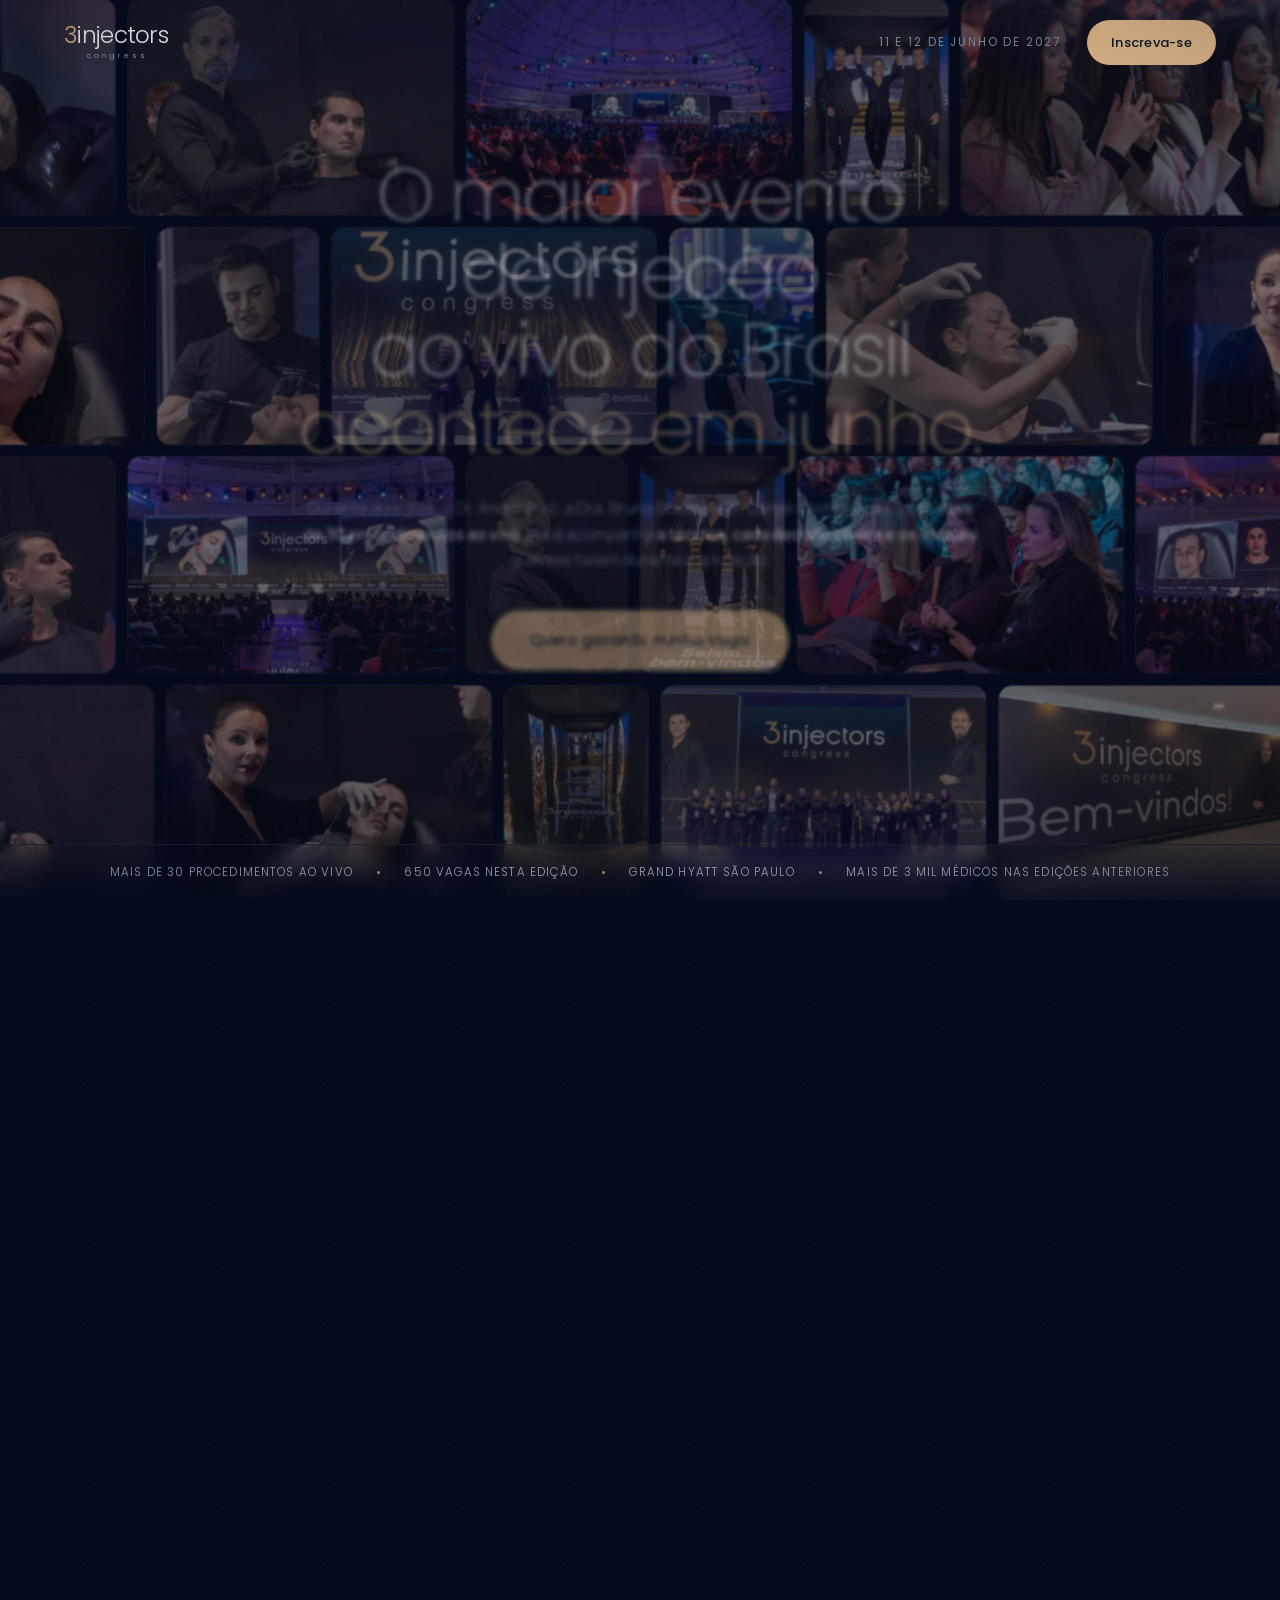
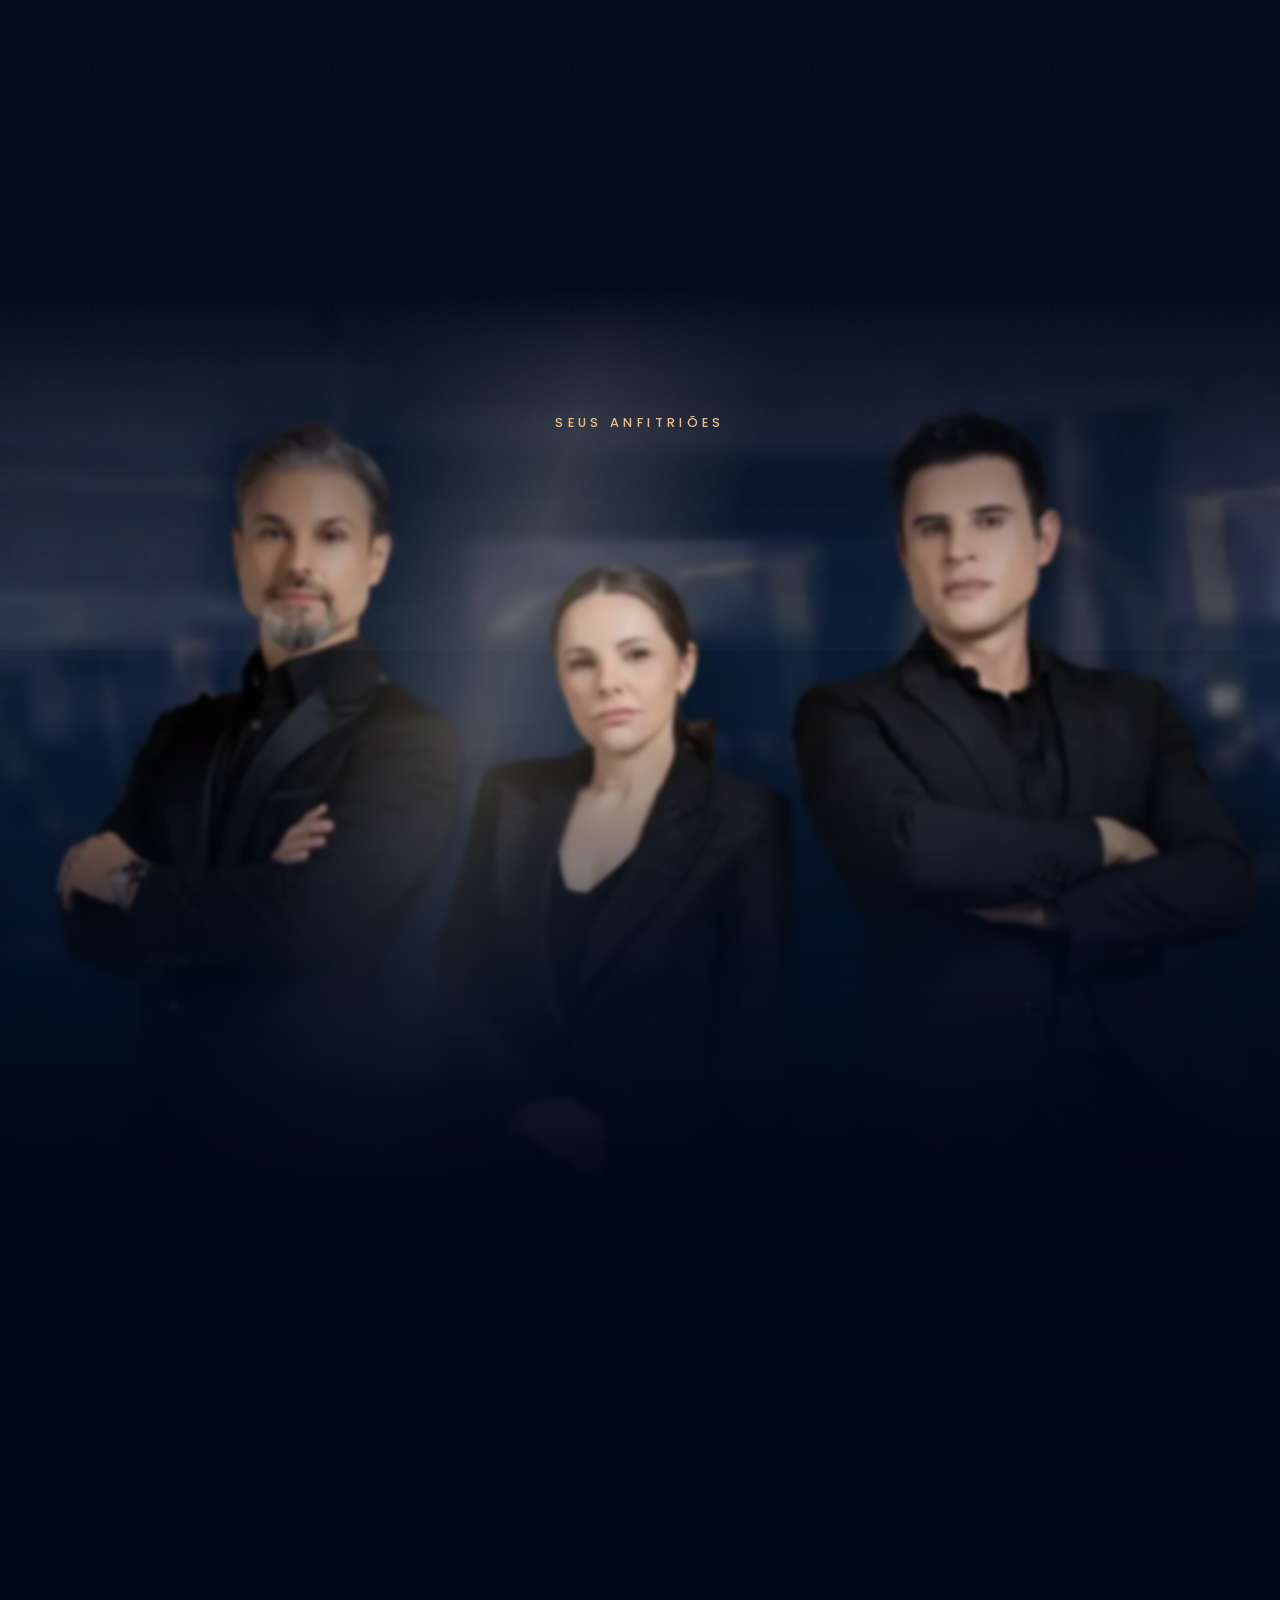
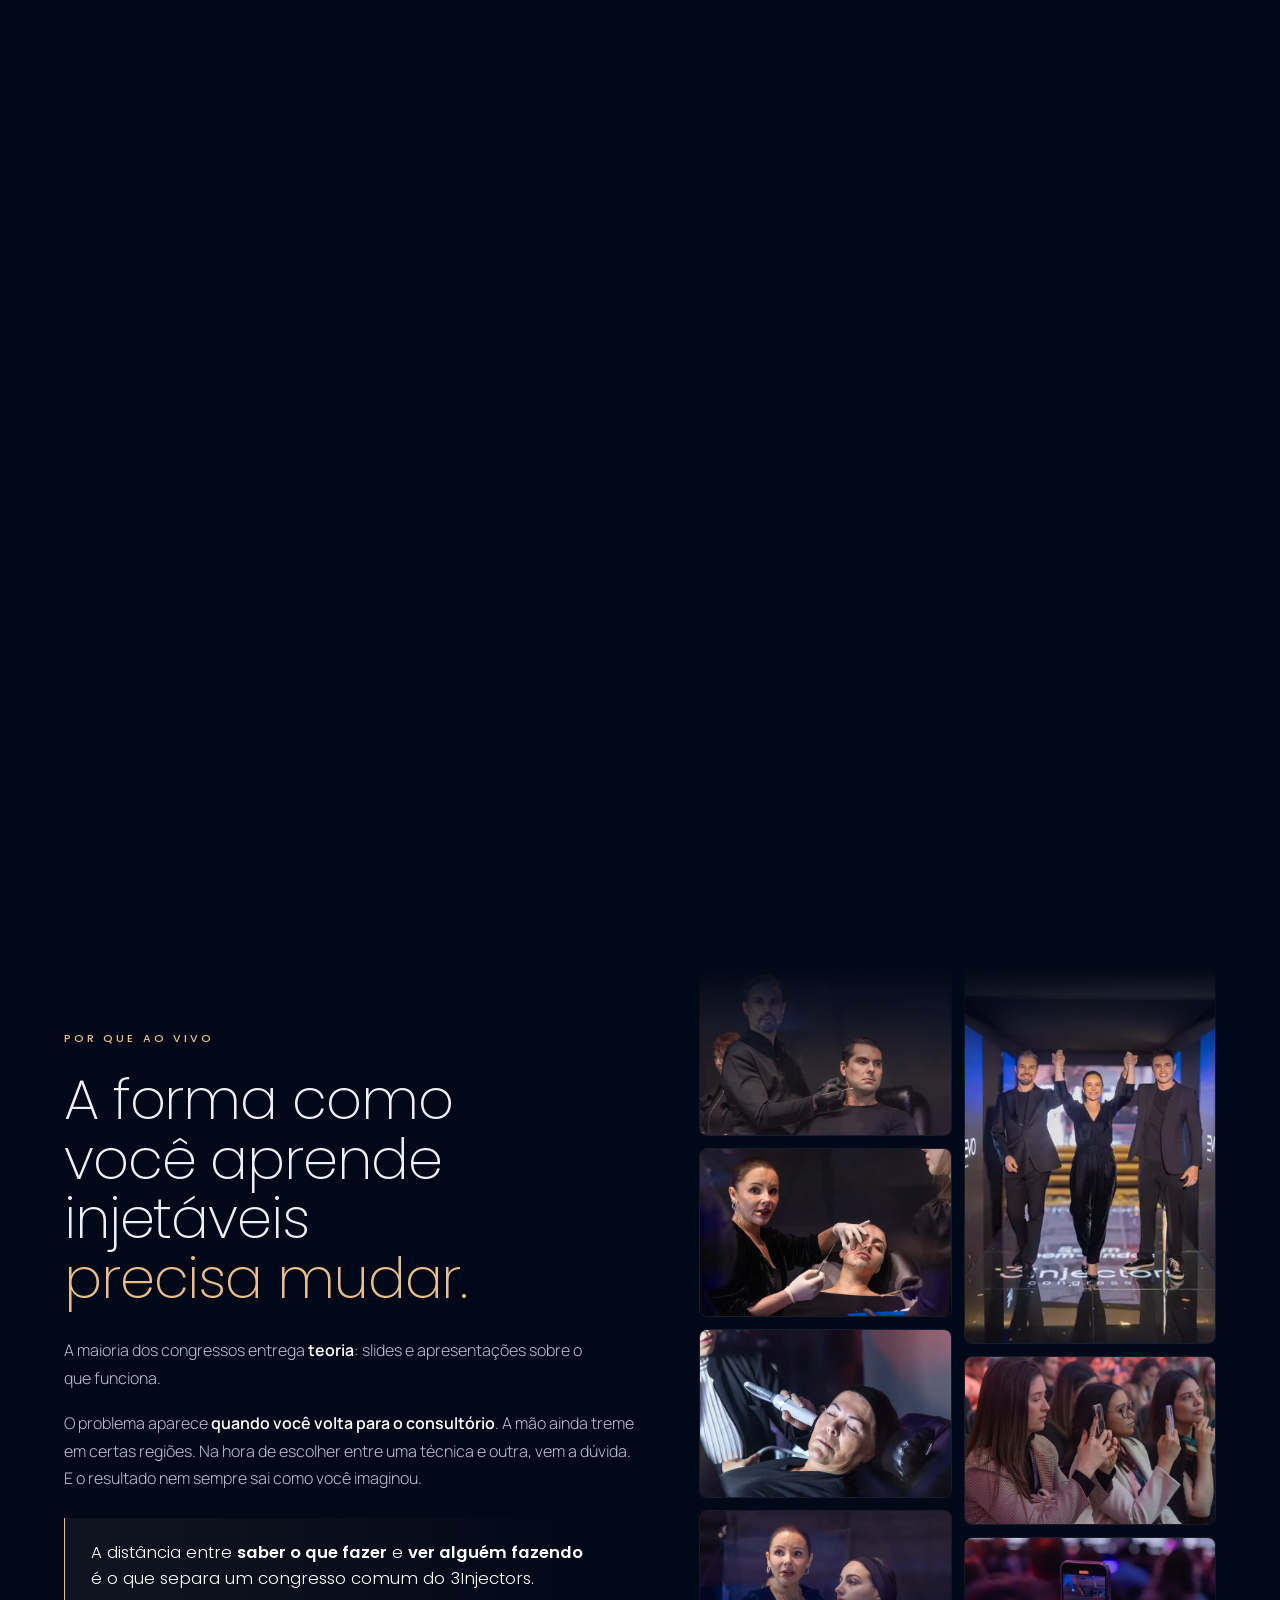
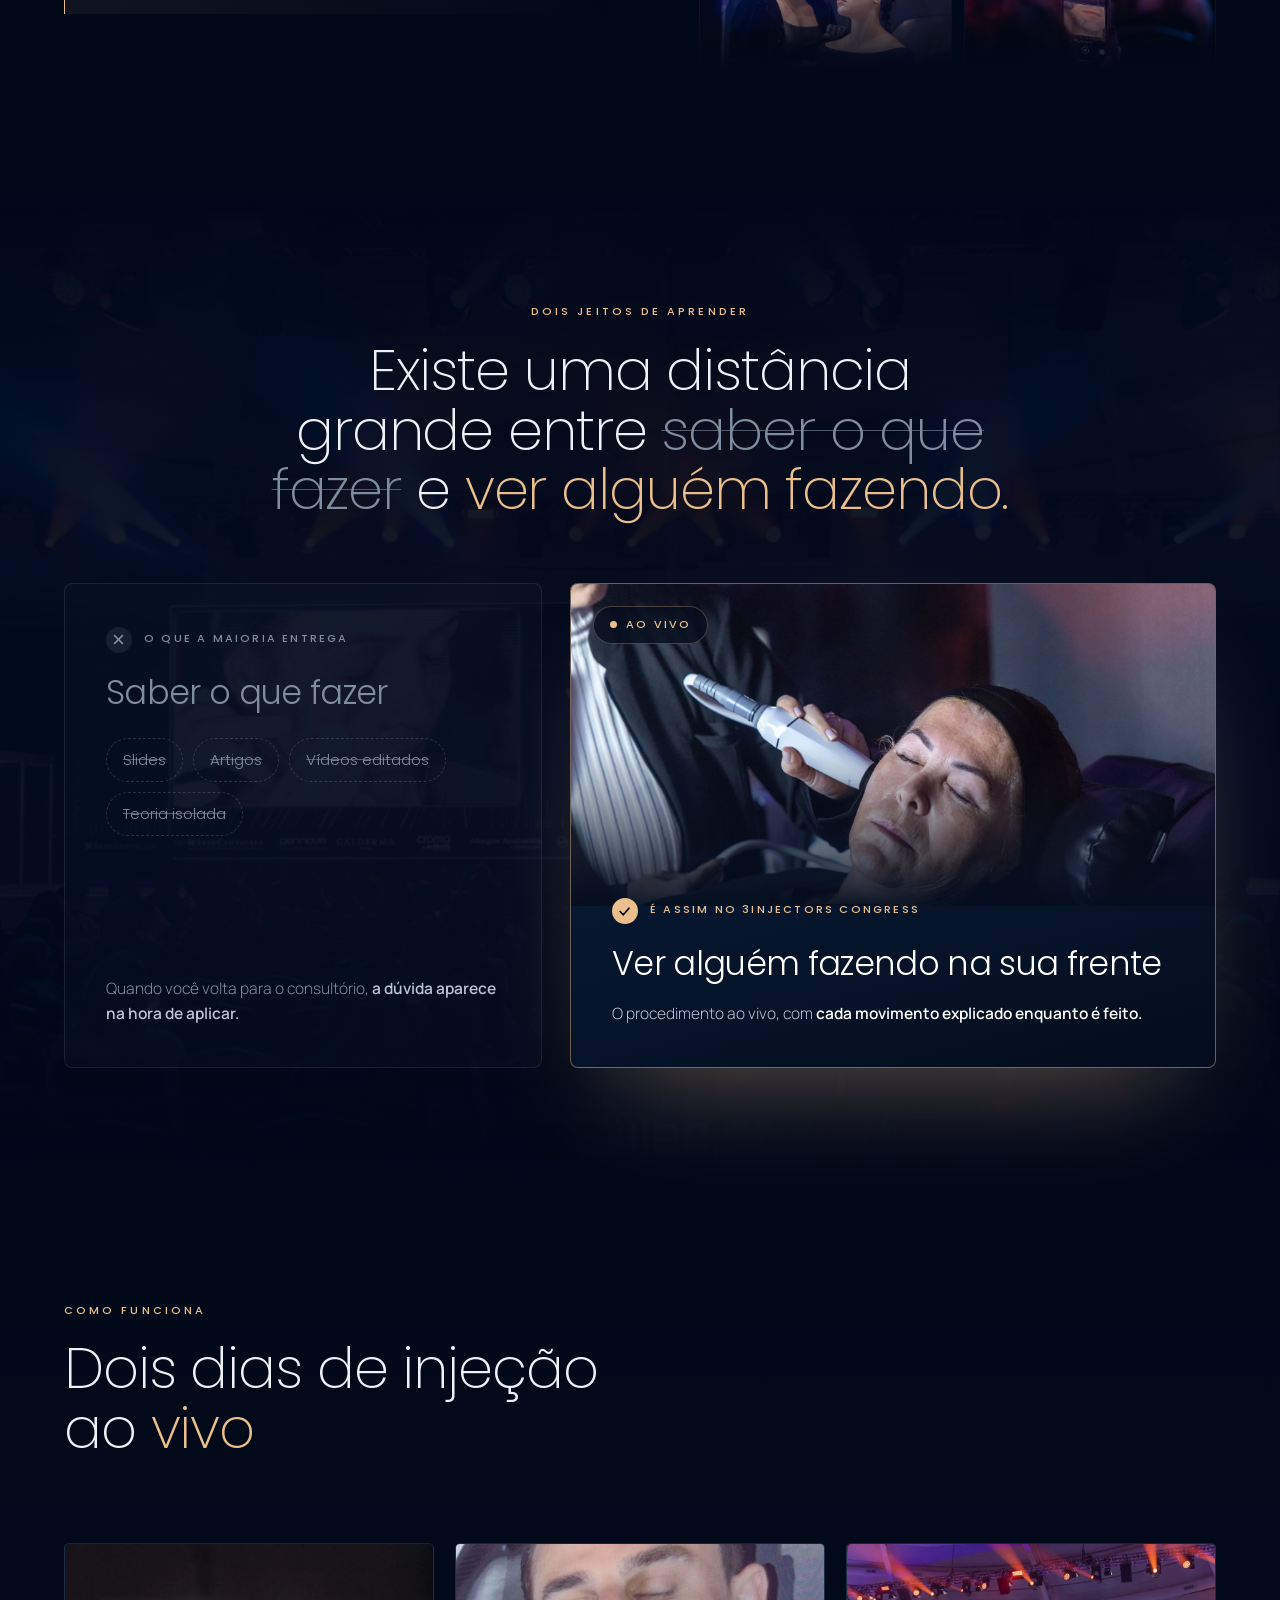
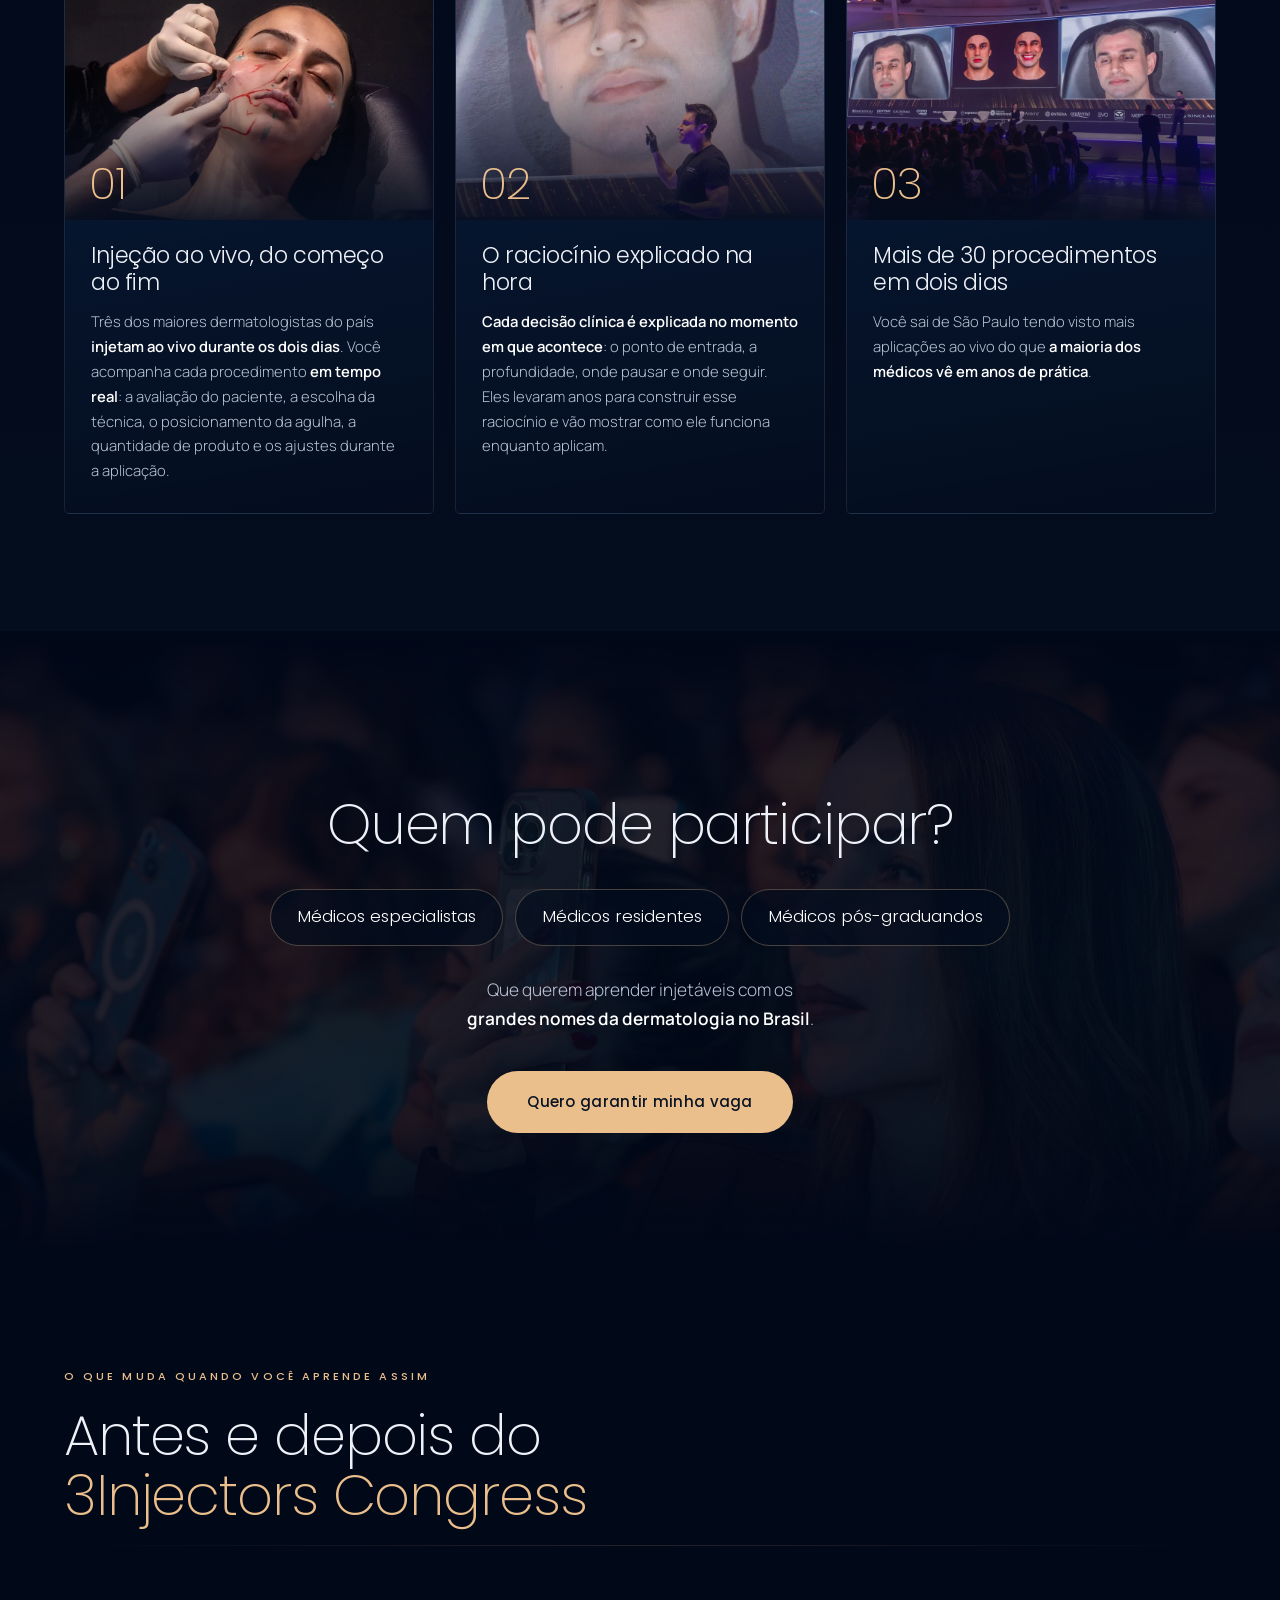
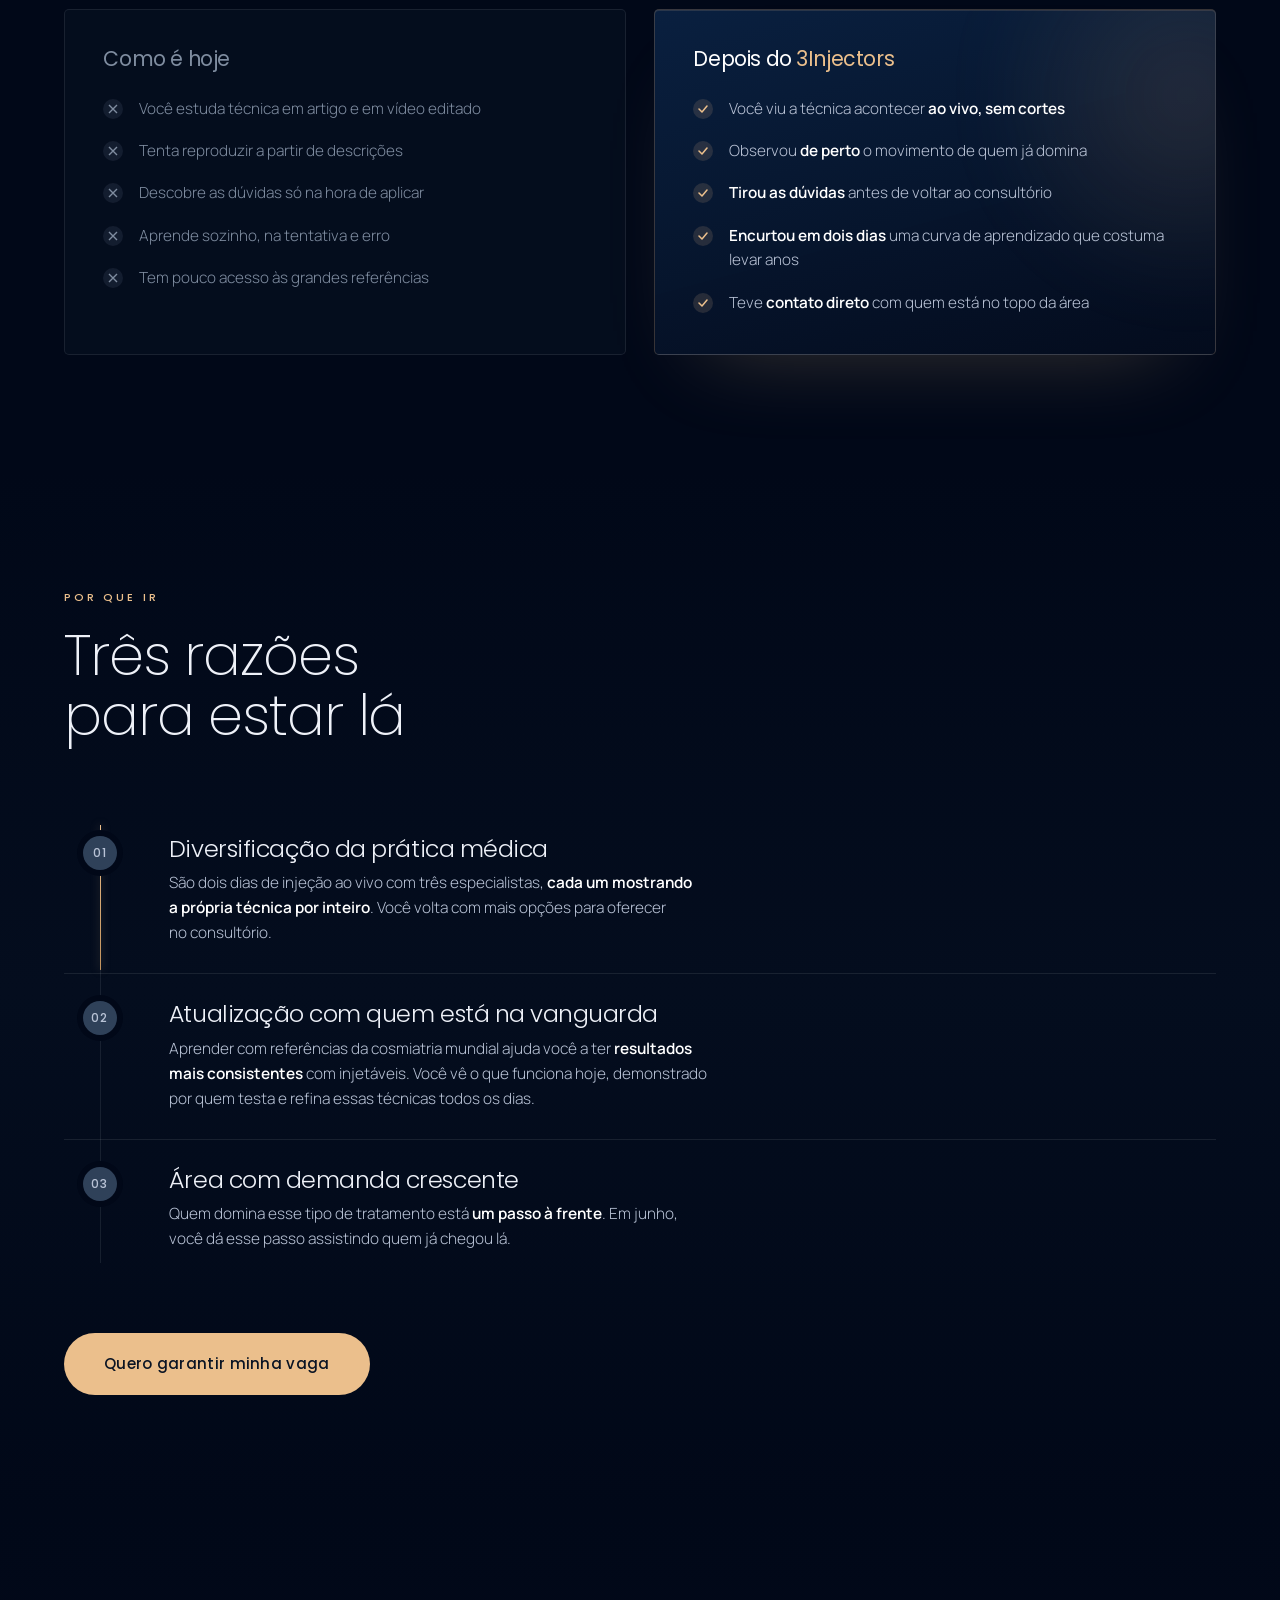
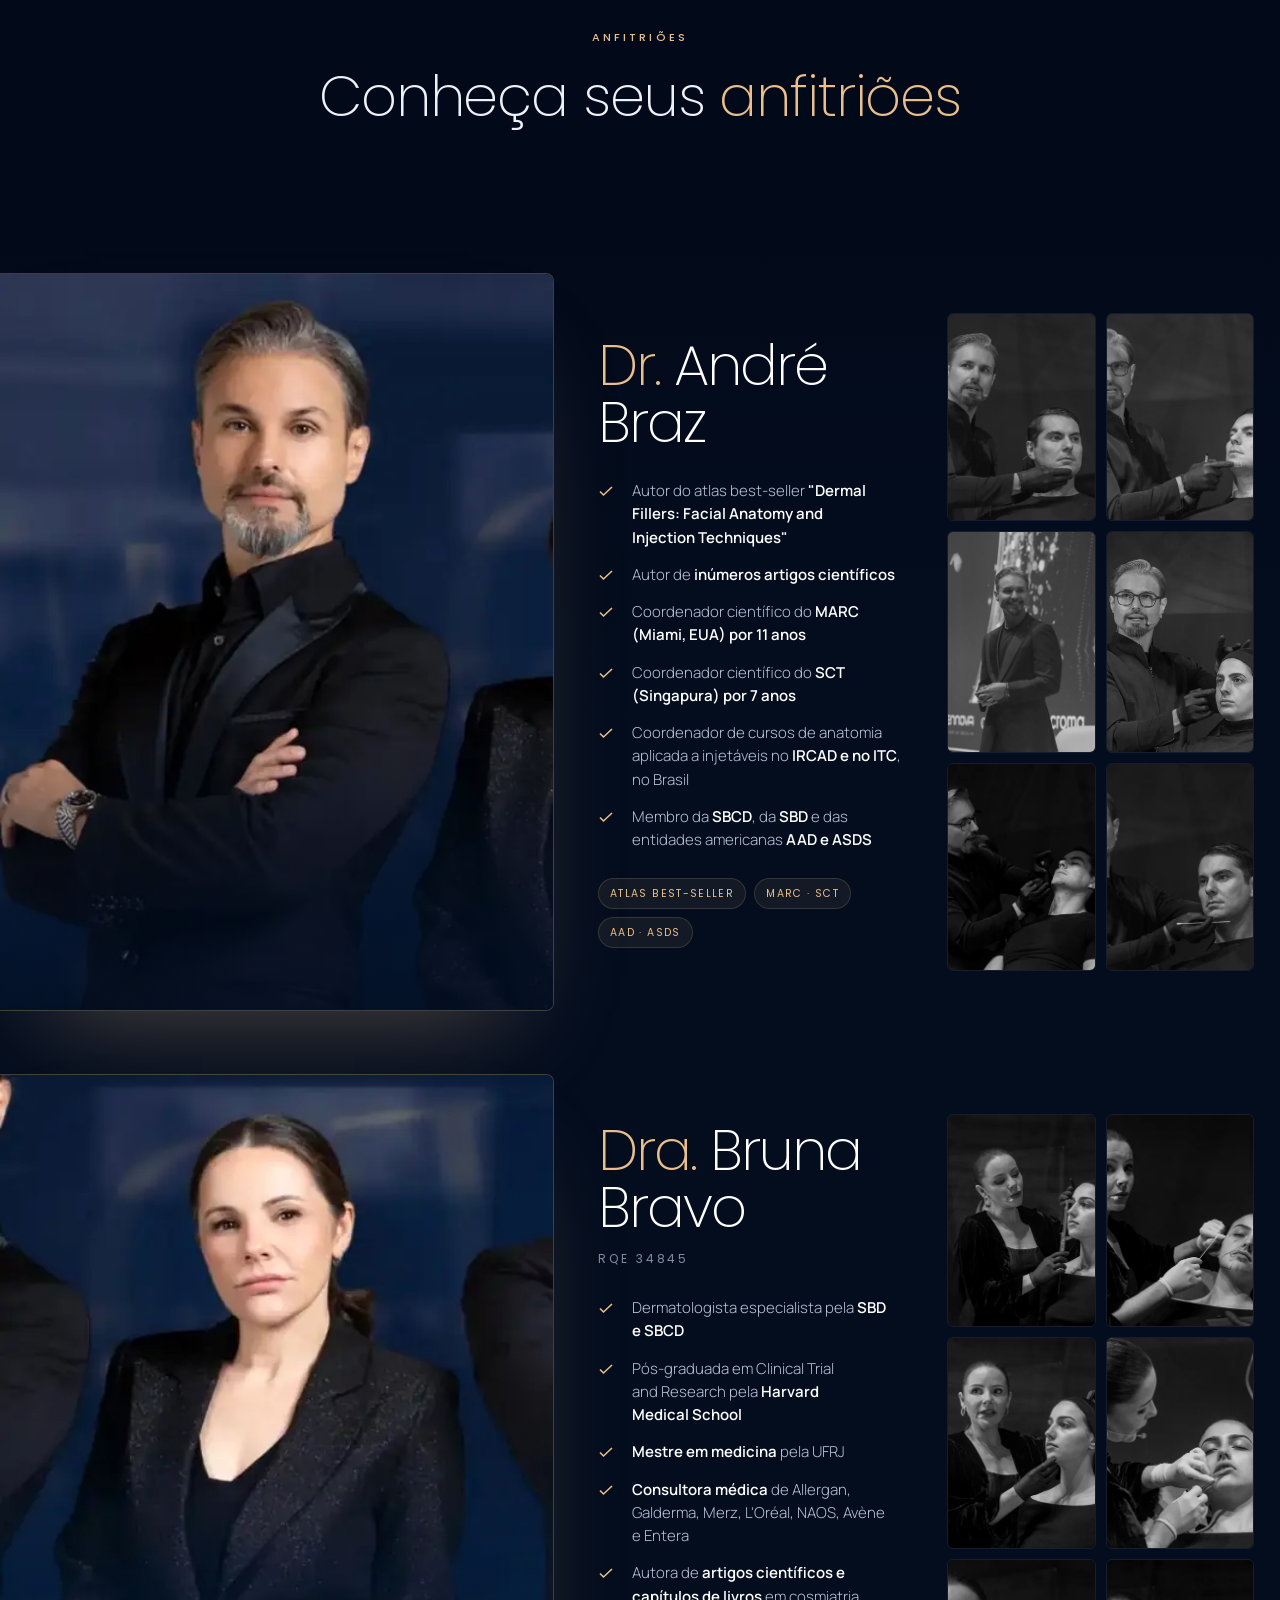
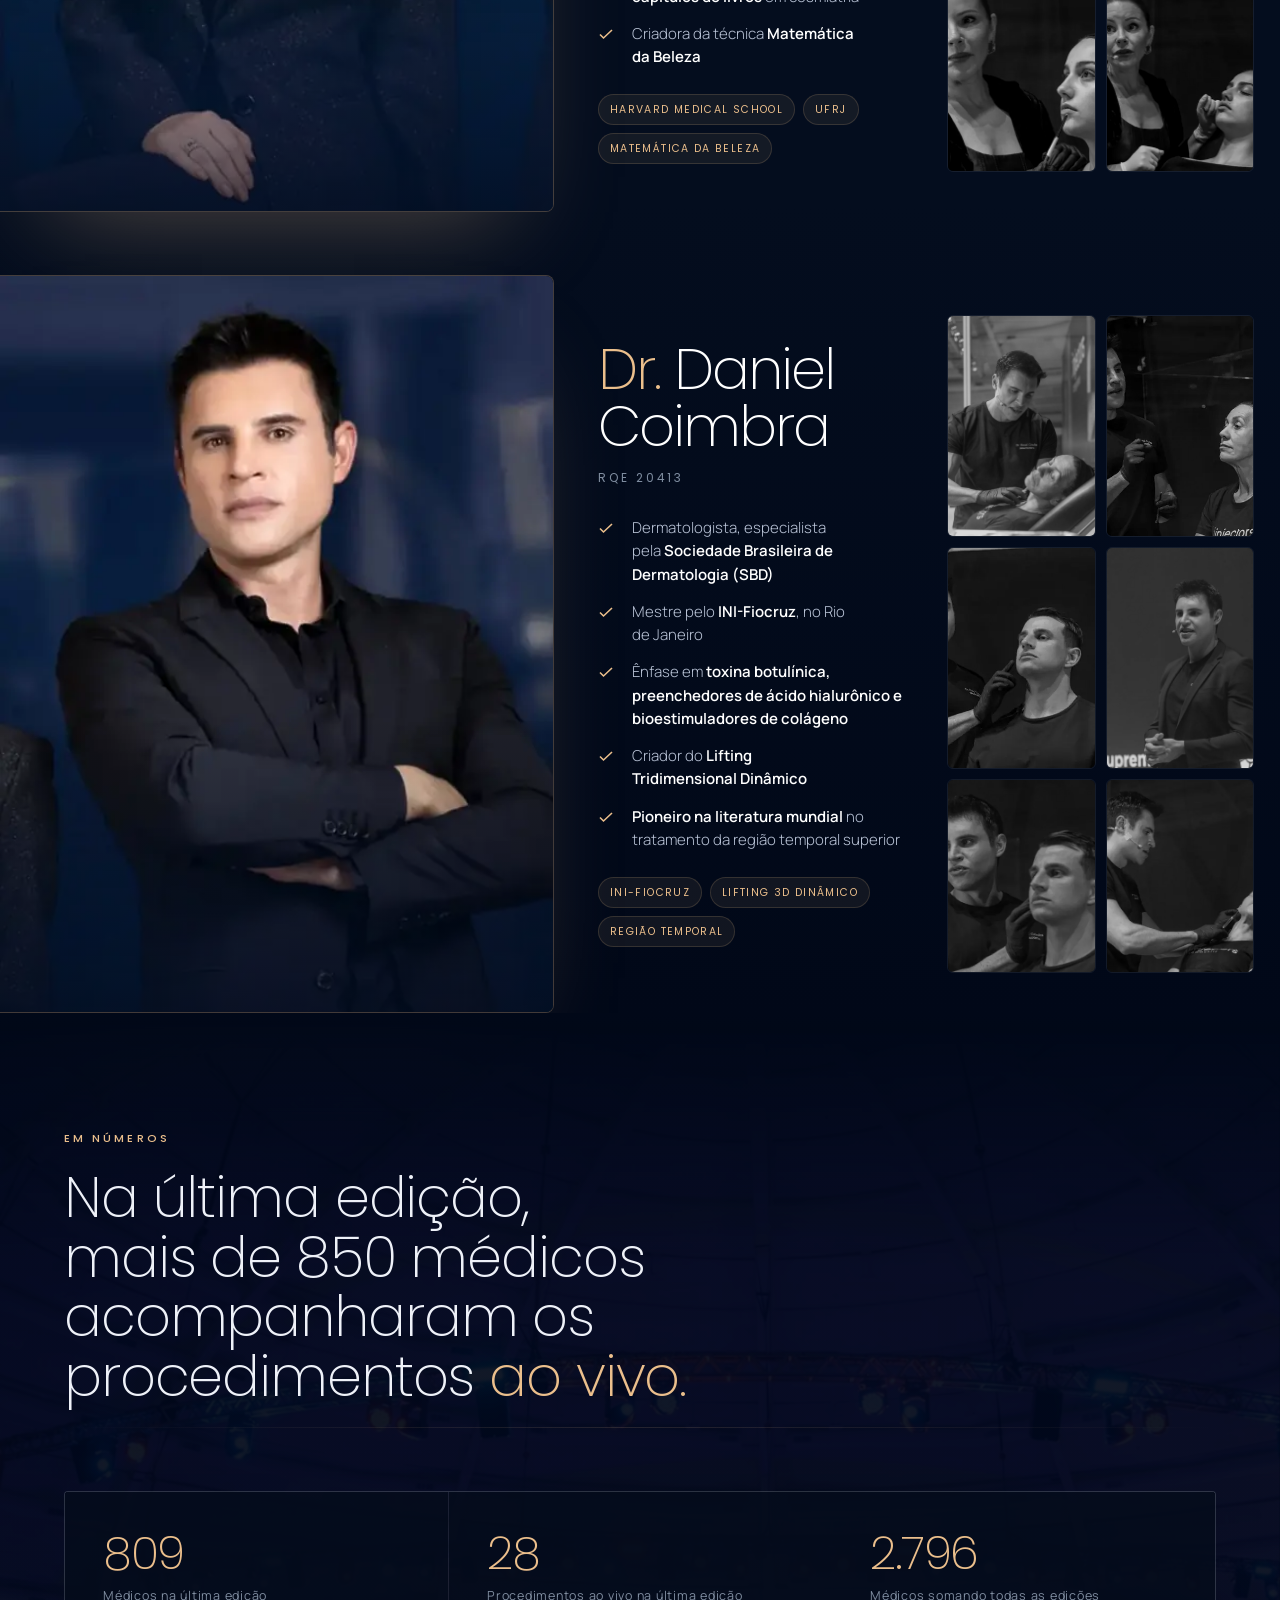
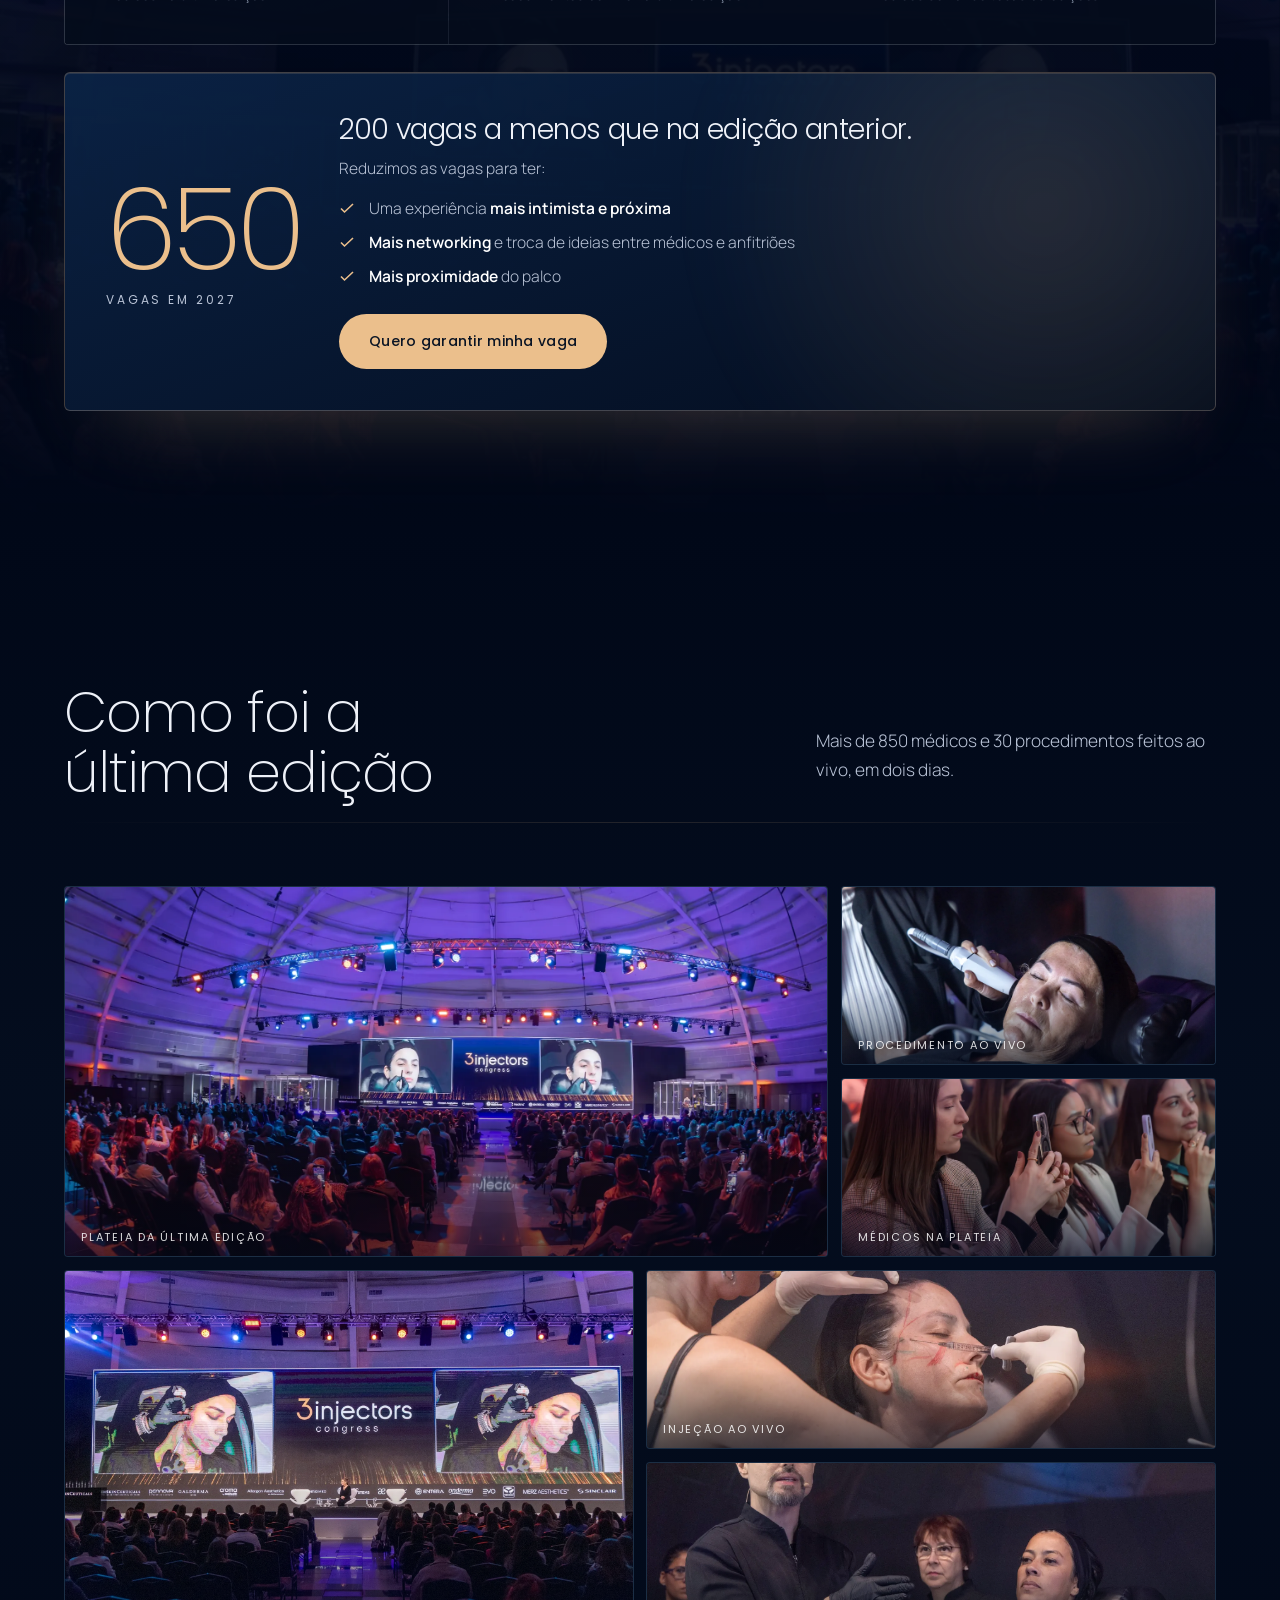
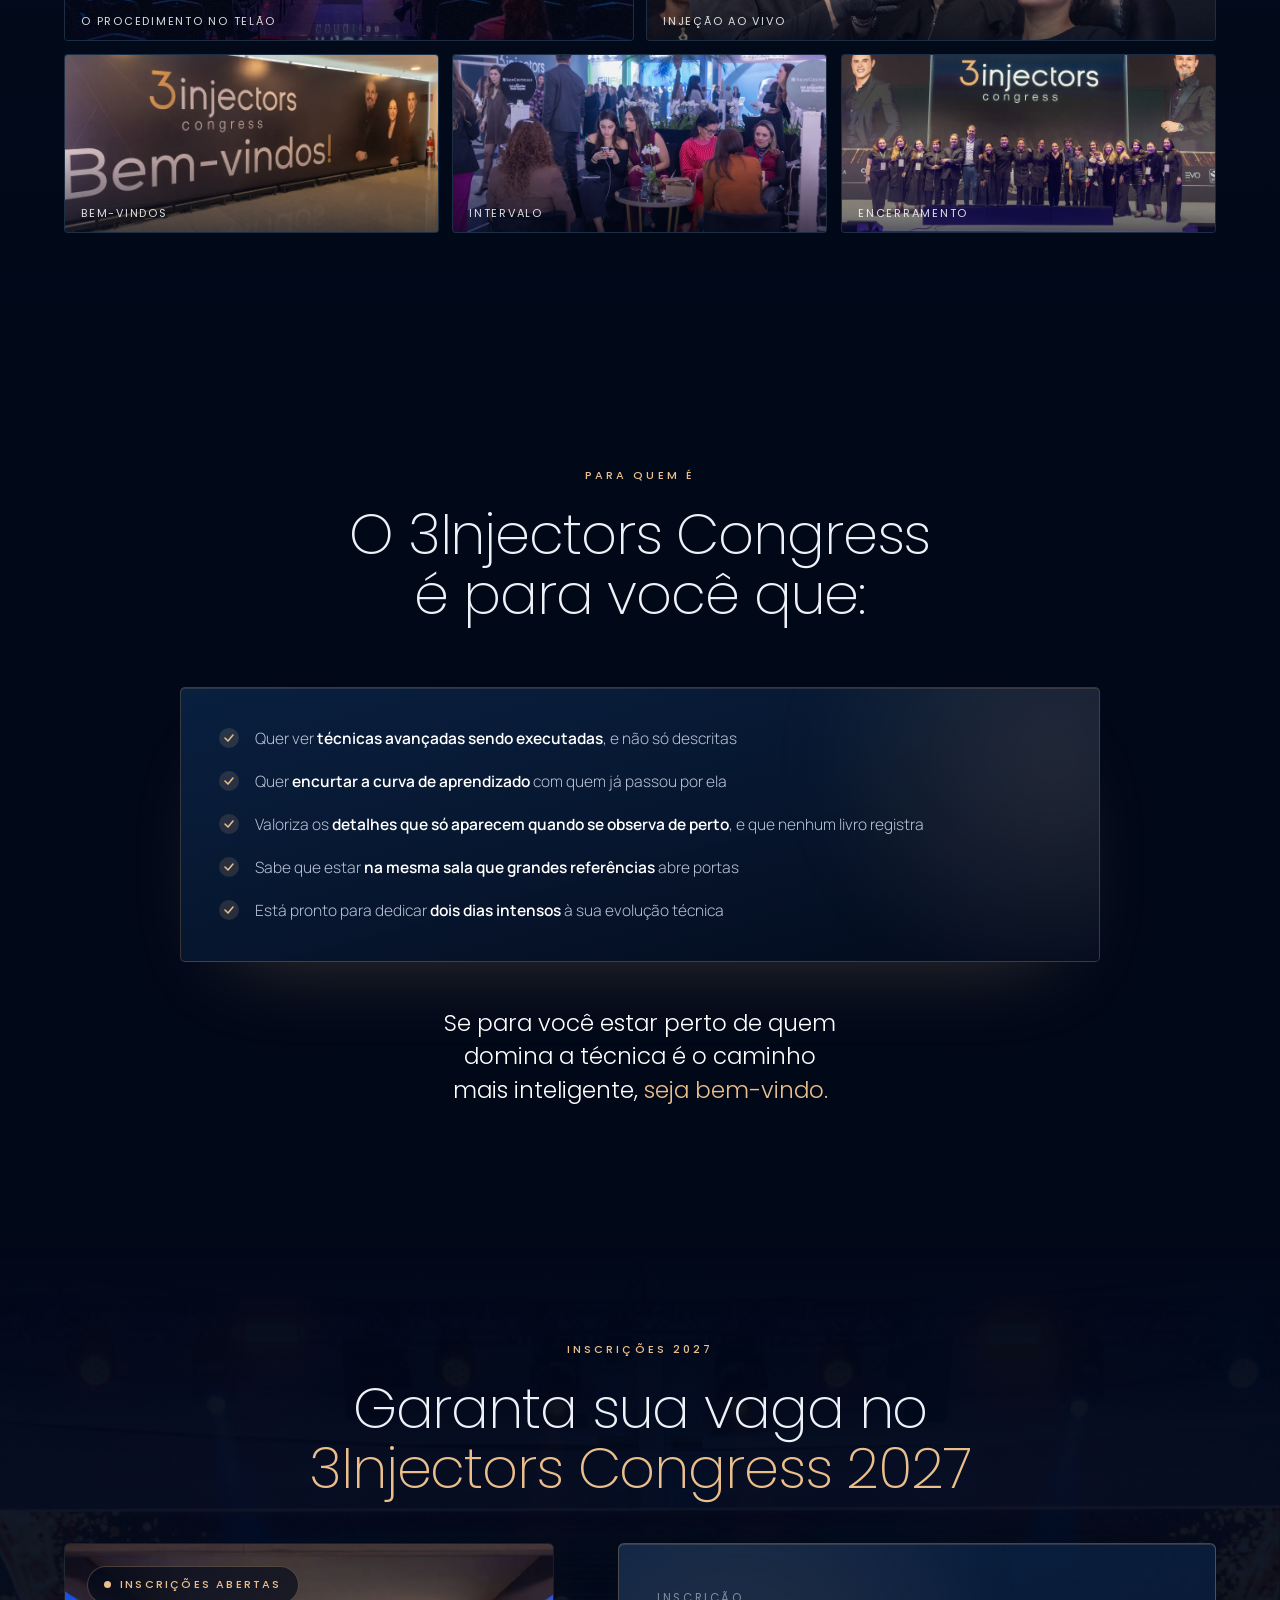
<file: congresso/index.html>
<!DOCTYPE html>
<html lang="pt-BR">
<head>
<meta charset="UTF-8">
<base href="/congresso/">
<meta name="viewport" content="width=device-width, initial-scale=1.0, viewport-fit=cover">
<title>3Injectors Congress 2027 · 11 e 12 de junho · Grand Hyatt São Paulo</title>
<meta name="description" content="Dois dias de injeção ao vivo com Dr. André Braz, Dra. Bruna Bravo e Dr. Daniel Coimbra. Mais de 30 procedimentos e 650 vagas. Inscrições abertas. Evento presencial e exclusivo para médicos.">
<meta property="og:type" content="website">
<meta property="og:site_name" content="3Injectors Congress">
<meta property="og:title" content="3Injectors Congress 2027 · O maior evento de injeção ao vivo do Brasil">
<meta property="og:description" content="11 e 12 de junho de 2027, no Grand Hyatt São Paulo. Mais de 30 procedimentos ao vivo e 650 vagas. Inscrições abertas.">
<meta property="og:image" content="https://3injectors-plataforma.vercel.app/congresso/img/hero.webp">
<meta property="og:locale" content="pt_BR">
<meta name="twitter:card" content="summary_large_image">
<meta name="theme-color" content="#010818">
<link rel="icon" href="data:image/svg+xml,%3Csvg xmlns='http://www.w3.org/2000/svg' viewBox='0 0 64 64'%3E%3Crect width='64' height='64' rx='13' fill='%23010818'/%3E%3Ctext x='32' y='45' font-family='Poppins,Century Gothic,sans-serif' font-size='42' font-weight='300' fill='%23EBBF8C' text-anchor='middle'%3E3%3C/text%3E%3C/svg%3E">
<link rel="preload" as="image" href="img/hero.webp">
<link rel="preconnect" href="https://fonts.googleapis.com">
<link rel="preconnect" href="https://fonts.gstatic.com" crossorigin>
<link href="https://fonts.googleapis.com/css2?family=Poppins:wght@200;300;400;500;600;700&family=Manrope:wght@300;400;500;600;700&display=swap" rel="stylesheet">
<link rel="stylesheet" href="base.css">
<link rel="stylesheet" href="congress.css">
</head>
<body>
<div class="grain"></div>
<div class="vig"></div>
<div class="prog" id="prog"></div>

<!-- ================= NAV ================= -->
<nav class="nav" id="nav">
  <a href="#top" class="logo-stack" aria-label="3Injectors Congress">
    <span class="logo"><i>3</i>injectors</span>
    <span class="logo-sub">congress</span>
  </a>
  <div class="nav-r">
    <span class="nav-tag">11 e 12 de Junho de 2027</span>
    <a href="#inscricao" class="btn">Inscreva-se</a>
  </div>
</nav>

<div id="viewport"><div id="content">

<!-- ================= HERO ================= -->
<section class="hero mosaic-hero" id="top">
  <div class="hero-stage">
    <div class="mosaic" id="mosaic">
      <div class="mrow" data-dir="1"><div class="tile" style="--a:1.5"><img src="img/tiles/mq-8.webp" alt=""></div><div class="tile" style="--a:1.5"><img src="img/tiles/ed-d1-183.webp" alt=""></div><div class="tile" style="--a:1.5"><img src="img/tiles/mq-4.webp" alt=""></div><div class="tile" style="--a:1.5"><img src="img/tiles/ed-d1-163.webp" alt=""></div><div class="tile" style="--a:0.67"><img src="img/tiles/mq-3.webp" alt=""></div><div class="tile" style="--a:1.5"><img src="img/tiles/ed-d2-166.webp" alt=""></div><div class="tile" style="--a:0.75"><img src="img/tiles/host-bravo.webp" alt=""></div><div class="tile" style="--a:1.5"><img src="img/tiles/mq-2.webp" alt=""></div></div>
      <div class="mrow" data-dir="-1"><div class="tile" style="--a:1.5"><img src="img/tiles/ed-d1-214.webp" alt=""></div><div class="tile" style="--a:1.5"><img src="img/tiles/pill-1.webp" alt=""></div><div class="tile" style="--a:0.75"><img src="img/tiles/host-coimbra.webp" alt=""></div><div class="tile" style="--a:1.5"><img src="img/tiles/hero.webp" alt=""></div><div class="tile" style="--a:0.67"><img src="img/tiles/mq-11.webp" alt=""></div><div class="tile" style="--a:1.5"><img src="img/tiles/ed-d1-330.webp" alt=""></div><div class="tile" style="--a:1.5"><img src="img/tiles/mq-5.webp" alt=""></div><div class="tile" style="--a:1.5"><img src="img/tiles/ed-d1-232.webp" alt=""></div></div>
      <div class="mrow" data-dir="1"><div class="tile" style="--a:1.5"><img src="img/tiles/ed-d2-131.webp" alt=""></div><div class="tile" style="--a:1.5"><img src="img/tiles/mq-6.webp" alt=""></div><div class="tile" style="--a:1.5"><img src="img/tiles/ed-d2-252.webp" alt=""></div><div class="tile" style="--a:0.75"><img src="img/tiles/host-braz.webp" alt=""></div><div class="tile" style="--a:0.67"><img src="img/tiles/insc-trio.webp" alt=""></div><div class="tile" style="--a:1.5"><img src="img/tiles/mq-7.webp" alt=""></div><div class="tile" style="--a:1.5"><img src="img/tiles/pill-3.webp" alt=""></div><div class="tile" style="--a:1.5"><img src="img/tiles/ed-d1-319.webp" alt=""></div></div>
      <div class="mrow" data-dir="-1"><div class="tile" style="--a:1.5"><img src="img/tiles/bg-plateia.webp" alt=""></div><div class="tile" style="--a:1.5"><img src="img/tiles/mq-10.webp" alt=""></div><div class="tile" style="--a:1.5"><img src="img/tiles/live-bravo.webp" alt=""></div><div class="tile" style="--a:0.67"><img src="img/tiles/mq-9.webp" alt=""></div><div class="tile" style="--a:1.5"><img src="img/tiles/ed-d2-274.webp" alt=""></div><div class="tile" style="--a:1.5"><img src="img/tiles/mq-1.webp" alt=""></div><div class="tile" style="--a:0.67"><img src="img/tiles/pill-2.webp" alt=""></div><div class="tile" style="--a:1.5"><img src="img/tiles/ed-d1-169.webp" alt=""></div></div>
      <div class="mrow mob" data-dir="1"><div class="tile" style="--a:1.5"><img src="img/tiles/mq-5.webp" alt=""></div><div class="tile" style="--a:1.5"><img src="img/tiles/ed-d1-330.webp" alt=""></div><div class="tile" style="--a:1.5"><img src="img/tiles/hero.webp" alt=""></div><div class="tile" style="--a:0.75"><img src="img/tiles/host-bravo.webp" alt=""></div><div class="tile" style="--a:1.5"><img src="img/tiles/ed-d2-166.webp" alt=""></div><div class="tile" style="--a:1.5"><img src="img/tiles/mq-2.webp" alt=""></div></div>
    </div>
    <div class="hero-veil" id="heroVeil"></div>

    <div class="hero-copy" id="heroCopy">
      <h1 class="hero-h">
        <span class="l"><span style="--d:120ms">O maior evento de injeção</span></span>
        <span class="l"><span style="--d:220ms">ao vivo do Brasil</span></span>
        <span class="l"><span style="--d:340ms" class="gold">acontece em junho.</span></span>
      </h1>
      <p class="hero-sub" data-anim="fade" style="--d:640ms">
        Durante dois dias, o Dr.&nbsp;André&nbsp;Braz, a Dra.&nbsp;Bruna&nbsp;Bravo e o Dr.&nbsp;Daniel&nbsp;Coimbra executam
        <strong>mais de 30 procedimentos ao vivo</strong>. Você acompanha <strong>a técnica, cada decisão clínica
        e os ajustes</strong> que eles fazem durante a aplicação.
      </p>
      <div class="btn-row hero-cta" data-anim="fade" style="--d:780ms">
        <a href="#inscricao" class="btn lg">Quero garantir minha vaga</a>
      </div>
    </div>

    <div class="scroll-hint"></div>

    <div class="hero-strip">
      <div class="inner">
        <span>Mais de 30 procedimentos ao vivo</span><span class="dot"></span>
        <span>650 vagas nesta edição</span><span class="dot"></span>
        <span>Grand Hyatt São Paulo</span><span class="dot"></span>
        <span>Mais de 3 mil médicos nas edições anteriores</span>
      </div>
    </div>
  </div>
</section>

<!-- ================= OS TRÊS ================= -->
<section class="trio" id="trio">
  <div class="trio-stage">
    <div class="trio-media" id="trioMedia">
      <picture>
        <source media="(max-width:760px)" srcset="img/hero-trio-m.webp">
        <img src="img/hero-trio.webp" alt="Dr.&nbsp;André&nbsp;Braz, Dra.&nbsp;Bruna&nbsp;Bravo e Dr.&nbsp;Daniel&nbsp;Coimbra">
      </picture>
    </div>
    <div class="trio-sweep" id="trioSweep"></div>
    <div class="trio-shade" id="trioShade"></div>

    <div class="trio-head" id="trioHead">
      <span class="eyebrow">Seus anfitriões</span>
    </div>

    <div class="trio-names" id="trioNames">
      <div class="tn" data-x=".30" data-y=".60"><b><i>Dr.</i>&nbsp;André Braz</b></div>
      <div class="tn" data-x=".49" data-y=".70"><b><i>Dra.</i>&nbsp;Bruna Bravo</b></div>
      <div class="tn" data-x=".70" data-y=".60"><b><i>Dr.</i>&nbsp;Daniel Coimbra</b></div>
    </div>

    <p class="trio-line" id="trioLine">Os três recebem em São Paulo os médicos que levam injetáveis <span class="gold">a sério.</span></p>
  </div>
</section>

<!-- ================= O PROBLEMA ================= -->
<section class="live pad">
  <div class="wrap">
    <div class="split">
      <div>
        <span class="eyebrow" data-anim="fade">Por que ao vivo</span>
        <h2 class="d2" data-anim style="--d:80ms;margin-top:20px;max-width:15ch">
          A forma como você aprende injetáveis <span class="gold">precisa mudar.</span>
        </h2>
        <div class="prose" data-anim style="--d:170ms;margin-top:28px">
          <p>A maioria dos congressos entrega <strong>teoria</strong>: slides e apresentações sobre o que funciona.</p>
          <p>O problema aparece <strong>quando você volta para o consultório</strong>. A mão ainda treme em certas regiões. Na hora de escolher entre uma técnica e outra, vem a dúvida. E o resultado nem sempre sai como você imaginou.</p>
        </div>
        <p class="bridge" data-anim style="--d:260ms">A distância entre <strong>saber o que fazer</strong> e <strong>ver alguém fazendo</strong> é o que separa um congresso comum do 3Injectors.</p>
      </div>
      <div class="vmq" aria-label="Fotos da última edição">
        <div class="vcol"><div class="vtrack"><img src="img/tiles/mq-4.webp" alt=""><img src="img/tiles/live-bravo.webp" alt=""><img src="img/tiles/ed-d1-183.webp" alt=""><img src="img/tiles/mq-5.webp" alt=""><img src="img/tiles/pill-1.webp" alt=""><img src="img/tiles/ed-d1-330.webp" alt=""><img src="img/tiles/host-braz.webp" alt=""></div></div>
        <div class="vcol rev"><div class="vtrack"><img src="img/tiles/mq-3.webp" alt=""><img src="img/tiles/ed-d2-166.webp" alt=""><img src="img/tiles/mq-2.webp" alt=""><img src="img/tiles/mq-11.webp" alt=""><img src="img/tiles/pill-3.webp" alt=""><img src="img/tiles/mq-6.webp" alt=""><img src="img/tiles/host-coimbra.webp" alt=""></div></div>
      </div>
    </div>
  </div>
</section>

<!-- ================= DOIS JEITOS ================= -->
<section class="ways-sec pad">
  <div class="secbg faint"><img src="img/ed-d1-232.webp" alt="" class="px"></div>
  <div class="wrap">
    <div class="sec-head" style="text-align:center;justify-items:center">
      <span class="eyebrow" data-anim="fade">Dois jeitos de aprender</span>
      <h2 class="d2" data-anim style="--d:80ms;max-width:22ch">Existe uma distância grande entre <span class="muted-w">saber o que fazer</span> e <span class="gold">ver alguém fazendo.</span></h2>
    </div>
    <div class="wgrid">
      <div class="wcard off" data-anim="left">
        <div class="wtop">
          <span class="ic"><svg viewBox="0 0 10 10"><path d="M1 1l8 8M9 1l-8 8" stroke="currentColor" stroke-width="1.4" fill="none"/></svg></span>
          <span class="wlbl">O que a maioria entrega</span>
        </div>
        <h3>Saber o que fazer</h3>
        <ul class="wstrike"><li>Slides</li><li>Artigos</li><li>Vídeos editados</li><li>Teoria isolada</li></ul>
        <p>Quando você volta para o consultório, <strong>a dúvida aparece na hora de aplicar.</strong></p>
      </div>
      <div class="wcard on" data-anim="right" style="--d:120ms">
        <div class="wfig"><img src="img/ed-d1-183.webp" alt="Procedimento ao vivo na última edição" loading="lazy"><div class="live-badge"><span class="pulse"></span>Ao vivo</div></div>
        <div class="wbody">
          <div class="wtop">
            <span class="ic"><svg viewBox="0 0 10 10"><path d="M1 5l3 3 5-6" stroke="currentColor" stroke-width="1.5" fill="none" stroke-linecap="round" stroke-linejoin="round"/></svg></span>
            <span class="wlbl gold">É assim no 3Injectors Congress</span>
          </div>
          <h3>Ver alguém fazendo na sua frente</h3>
          <p>O procedimento ao vivo, com <strong>cada movimento explicado enquanto é feito.</strong></p>
        </div>
      </div>
    </div>
  </div>
</section>

<!-- ================= COMO FUNCIONA ================= -->
<section class="acervo pad" id="como-funciona">
  <div class="wrap">
    <div class="sec-head">
      <span class="eyebrow" data-anim="fade">Como funciona</span>
      <div class="top">
        <h2 class="d2" data-anim style="--d:80ms">Dois dias de injeção<br>ao <span class="gold">vivo</span></h2>
      </div>
      <div class="rule" data-rule></div>
    </div>
    <div class="pgrid3">
      <article class="pcard" data-anim style="--d:0ms">
        <div class="pfig"><img src="img/pill-1.webp" alt="Injeção ao vivo na última edição" loading="lazy"><span class="pnum">01</span></div>
        <div class="pbody">
          <h3>Injeção ao vivo, do começo ao fim</h3>
          <p>Três dos maiores dermatologistas do país <strong>injetam ao vivo durante os dois dias</strong>. Você acompanha cada procedimento <strong>em tempo real</strong>: a avaliação do paciente, a escolha da técnica, o posicionamento da agulha, a quantidade de produto e os ajustes durante a aplicação.</p>
        </div>
      </article>
      <article class="pcard" data-anim style="--d:110ms">
        <div class="pfig"><img src="img/pill-2.webp" alt="Dr. Daniel Coimbra explicando um procedimento no palco" loading="lazy" style="object-position:50% 22%"><span class="pnum">02</span></div>
        <div class="pbody">
          <h3>O raciocínio explicado na hora</h3>
          <p><strong>Cada decisão clínica é explicada no momento em que acontece</strong>: o ponto de entrada, a profundidade, onde pausar e onde seguir. Eles levaram anos para construir esse raciocínio e vão mostrar como ele funciona enquanto aplicam.</p>
        </div>
      </article>
      <article class="pcard" data-anim style="--d:220ms">
        <div class="pfig"><img src="img/pill-3.webp" alt="Procedimento projetado no telão para a plateia" loading="lazy"><span class="pnum">03</span></div>
        <div class="pbody">
          <h3>Mais de 30 procedimentos em dois dias</h3>
          <p>Você sai de São Paulo tendo visto mais aplicações ao vivo do que <strong>a maioria dos médicos vê em anos de prática</strong>.</p>
        </div>
      </article>
    </div>
  </div>
</section>

<!-- ================= QUEM PODE PARTICIPAR ================= -->
<section class="whosec pad" id="quem-participa">
  <div class="secbg"><img src="img/bg-plateia.webp" alt="" class="px"></div>
  <div class="wrap">
    <span class="eyebrow" data-anim="fade">Exclusivo para médicos</span>
    <h2 class="d2" data-anim style="--d:80ms;margin-top:20px">Quem pode participar?</h2>
    <div class="chips" data-anim style="--d:160ms">
      <span class="chip">Médicos especialistas</span>
      <span class="chip">Médicos residentes</span>
      <span class="chip">Médicos pós-graduandos</span>
    </div>
    <p class="lead" data-anim style="--d:240ms">Que querem aprender injetáveis com os <strong>grandes nomes da dermatologia no Brasil</strong>.</p>
    <div class="btn-row" data-anim style="--d:320ms"><a href="#inscricao" class="btn lg">Quero garantir minha vaga</a></div>
  </div>
</section>

<!-- ================= ANTES E DEPOIS ================= -->
<section class="compare pad">
  <div class="wrap">
    <div class="sec-head">
      <span class="eyebrow" data-anim="fade">O que muda quando você aprende assim</span>
      <div class="top">
        <h2 class="d2" data-anim style="--d:80ms">Antes e depois do<br><span class="gold">3Injectors Congress</span></h2>
      </div>
      <div class="rule" data-rule></div>
    </div>
    <div class="cgrid">
      <div class="col old" data-anim="left">
        <h3>Como é hoje</h3>
        <ul class="clist">
          <li><span class="ic"><svg viewBox="0 0 10 10"><path d="M1 1l8 8M9 1l-8 8" stroke="currentColor" stroke-width="1.4" fill="none"/></svg></span><span class="lt">Você estuda técnica em artigo e em vídeo editado</span></li>
          <li><span class="ic"><svg viewBox="0 0 10 10"><path d="M1 1l8 8M9 1l-8 8" stroke="currentColor" stroke-width="1.4" fill="none"/></svg></span><span class="lt">Tenta reproduzir a partir de descrições</span></li>
          <li><span class="ic"><svg viewBox="0 0 10 10"><path d="M1 1l8 8M9 1l-8 8" stroke="currentColor" stroke-width="1.4" fill="none"/></svg></span><span class="lt">Descobre as dúvidas só na hora de aplicar</span></li>
          <li><span class="ic"><svg viewBox="0 0 10 10"><path d="M1 1l8 8M9 1l-8 8" stroke="currentColor" stroke-width="1.4" fill="none"/></svg></span><span class="lt">Aprende sozinho, na tentativa e erro</span></li>
          <li><span class="ic"><svg viewBox="0 0 10 10"><path d="M1 1l8 8M9 1l-8 8" stroke="currentColor" stroke-width="1.4" fill="none"/></svg></span><span class="lt">Tem pouco acesso às grandes referências</span></li>
        </ul>
      </div>
      <div class="col new" data-anim="right" style="--d:120ms">
        <h3>Depois do <span class="gold">3Injectors</span></h3>
        <ul class="clist">
          <li><span class="ic"><svg viewBox="0 0 10 10"><path d="M1 5l3 3 5-6" stroke="currentColor" stroke-width="1.5" fill="none" stroke-linecap="round" stroke-linejoin="round"/></svg></span><span class="lt">Você viu a técnica acontecer <strong>ao vivo, sem cortes</strong></span></li>
          <li><span class="ic"><svg viewBox="0 0 10 10"><path d="M1 5l3 3 5-6" stroke="currentColor" stroke-width="1.5" fill="none" stroke-linecap="round" stroke-linejoin="round"/></svg></span><span class="lt">Observou <strong>de perto</strong> o movimento de quem já domina</span></li>
          <li><span class="ic"><svg viewBox="0 0 10 10"><path d="M1 5l3 3 5-6" stroke="currentColor" stroke-width="1.5" fill="none" stroke-linecap="round" stroke-linejoin="round"/></svg></span><span class="lt"><strong>Tirou as dúvidas</strong> antes de voltar ao consultório</span></li>
          <li><span class="ic"><svg viewBox="0 0 10 10"><path d="M1 5l3 3 5-6" stroke="currentColor" stroke-width="1.5" fill="none" stroke-linecap="round" stroke-linejoin="round"/></svg></span><span class="lt"><strong>Encurtou em dois dias</strong> uma curva de aprendizado que costuma levar anos</span></li>
          <li><span class="ic"><svg viewBox="0 0 10 10"><path d="M1 5l3 3 5-6" stroke="currentColor" stroke-width="1.5" fill="none" stroke-linecap="round" stroke-linejoin="round"/></svg></span><span class="lt">Teve <strong>contato direto</strong> com quem está no topo da área</span></li>
        </ul>
      </div>
    </div>
  </div>
</section>

<!-- ================= TRÊS RAZÕES ================= -->
<section class="steps pad">
  <div class="wrap">
    <div class="sec-head">
      <span class="eyebrow" data-anim="fade">Por que ir</span>
      <div class="top"><h2 class="d2" data-anim style="--d:80ms">Três razões<br>para estar lá</h2></div>
    </div>
    <div class="slist" id="slist">
      <div class="srail"><i id="srailfill"></i></div>
      <div class="step" data-step><div class="sdot"><b>01</b></div>
        <div><h3>Diversificação da prática médica</h3><p>São dois dias de injeção ao vivo com três especialistas, <strong>cada um mostrando a própria técnica por inteiro</strong>. Você volta com mais opções para oferecer no consultório.</p></div></div>
      <div class="step" data-step><div class="sdot"><b>02</b></div>
        <div><h3>Atualização com quem está na vanguarda</h3><p>Aprender com referências da cosmiatria mundial ajuda você a ter <strong>resultados mais consistentes</strong> com injetáveis. Você vê o que funciona hoje, demonstrado por quem testa e refina essas técnicas todos os dias.</p></div></div>
      <div class="step" data-step><div class="sdot"><b>03</b></div>
        <div><h3>Área com demanda crescente</h3><p>Quem domina esse tipo de tratamento está <strong>um passo à frente</strong>. Em junho, você dá esse passo assistindo quem já chegou lá.</p></div></div>
    </div>
    <div class="btn-row" data-anim style="margin-top:clamp(40px,6vh,64px)"><a href="#inscricao" class="btn lg">Quero garantir minha vaga</a></div>
  </div>
</section>

<!-- ================= ANFITRIÕES ================= -->
<section class="hosts pad" id="anfitrioes">
  <div class="wrap">
    <div class="sec-head" style="text-align:center;justify-items:center">
      <span class="eyebrow" data-anim="fade">Anfitriões</span>
      <h2 class="d2" data-anim style="--d:80ms">Conheça seus <span class="gold">anfitriões</span></h2>
      <p class="lead" data-anim style="--d:180ms;margin-inline:auto;text-align:center">Os três <strong>injetam ao vivo durante os dois dias</strong> do congresso.</p>
    </div>
  </div>
  <div class="host-list">
    <article class="host">
      <figure class="host-main"><img src="img/dr-braz.webp" alt="Dr.&nbsp;André Braz"></figure>
      <div class="host-info">
        <h3 class="host-name" data-anim style="--d:80ms"><i>Dr.</i>&nbsp;André Braz</h3>
        
        <ul class="hlist" data-anim style="--d:160ms"><li><svg viewBox="0 0 16 16"><path d="M2 8.5l3.5 3.5L14 4"/></svg><span>Autor do atlas best-seller <strong>"Dermal Fillers: Facial Anatomy and Injection Techniques"</strong></span></li><li><svg viewBox="0 0 16 16"><path d="M2 8.5l3.5 3.5L14 4"/></svg><span>Autor de <strong>inúmeros artigos científicos</strong></span></li><li><svg viewBox="0 0 16 16"><path d="M2 8.5l3.5 3.5L14 4"/></svg><span>Coordenador científico do <strong>MARC (Miami, EUA) por 11 anos</strong></span></li><li><svg viewBox="0 0 16 16"><path d="M2 8.5l3.5 3.5L14 4"/></svg><span>Coordenador científico do <strong>SCT (Singapura) por 7 anos</strong></span></li><li><svg viewBox="0 0 16 16"><path d="M2 8.5l3.5 3.5L14 4"/></svg><span>Coordenador de cursos de anatomia aplicada a injetáveis no <strong>IRCAD e no ITC</strong>, no Brasil</span></li><li><svg viewBox="0 0 16 16"><path d="M2 8.5l3.5 3.5L14 4"/></svg><span>Membro da <strong>SBCD</strong>, da <strong>SBD</strong> e das entidades americanas <strong>AAD e ASDS</strong></span></li></ul>
        <div class="tags" data-anim="fade" style="--d:240ms"><span class="tag">Atlas best-seller</span><span class="tag">MARC · SCT</span><span class="tag">AAD · ASDS</span></div>
      </div>
      <div class="host-thumbs" data-anim="fade" aria-label="Dr. André Braz injetando ao vivo na última edição"><img src="img/hosts/braz-1.webp" alt="" loading="lazy"><img src="img/hosts/braz-2.webp" alt="" loading="lazy"><img src="img/hosts/braz-3.webp" alt="" loading="lazy"><img src="img/hosts/braz-4.webp" alt="" loading="lazy"><img src="img/hosts/braz-5.webp" alt="" loading="lazy"><img src="img/hosts/braz-6.webp" alt="" loading="lazy"></div>
    </article>
    <article class="host">
      <figure class="host-main"><img src="img/dr-bravo.webp" alt="Dra.&nbsp;Bruna Bravo"></figure>
      <div class="host-info">
        <h3 class="host-name" data-anim style="--d:80ms"><i>Dra.</i>&nbsp;Bruna Bravo</h3>
        <div class="host-rqe">RQE 34845</div>
        <ul class="hlist" data-anim style="--d:160ms"><li><svg viewBox="0 0 16 16"><path d="M2 8.5l3.5 3.5L14 4"/></svg><span>Dermatologista especialista pela <strong>SBD e SBCD</strong></span></li><li><svg viewBox="0 0 16 16"><path d="M2 8.5l3.5 3.5L14 4"/></svg><span>Pós-graduada em Clinical Trial and Research pela <strong>Harvard Medical School</strong></span></li><li><svg viewBox="0 0 16 16"><path d="M2 8.5l3.5 3.5L14 4"/></svg><span><strong>Mestre em medicina</strong> pela UFRJ</span></li><li><svg viewBox="0 0 16 16"><path d="M2 8.5l3.5 3.5L14 4"/></svg><span><strong>Consultora médica</strong> de Allergan, Galderma, Merz, L'Oréal, NAOS, Avène e Entera</span></li><li><svg viewBox="0 0 16 16"><path d="M2 8.5l3.5 3.5L14 4"/></svg><span>Autora de <strong>artigos científicos e capítulos de livros</strong> em cosmiatria</span></li><li><svg viewBox="0 0 16 16"><path d="M2 8.5l3.5 3.5L14 4"/></svg><span>Criadora da técnica <strong>Matemática da Beleza</strong></span></li></ul>
        <div class="tags" data-anim="fade" style="--d:240ms"><span class="tag">Harvard Medical School</span><span class="tag">UFRJ</span><span class="tag">Matemática da Beleza</span></div>
      </div>
      <div class="host-thumbs" data-anim="fade" aria-label="Dra. Bruna Bravo injetando ao vivo na última edição"><img src="img/hosts/bravo-1.webp" alt="" loading="lazy"><img src="img/hosts/bravo-2.webp" alt="" loading="lazy"><img src="img/hosts/bravo-3.webp" alt="" loading="lazy"><img src="img/hosts/bravo-4.webp" alt="" loading="lazy"><img src="img/hosts/bravo-5.webp" alt="" loading="lazy"><img src="img/hosts/bravo-6.webp" alt="" loading="lazy"></div>
    </article>
    <article class="host">
      <figure class="host-main"><img src="img/dr-coimbra.webp" alt="Dr.&nbsp;Daniel Coimbra"></figure>
      <div class="host-info">
        <h3 class="host-name" data-anim style="--d:80ms"><i>Dr.</i>&nbsp;Daniel Coimbra</h3>
        <div class="host-rqe">RQE 20413</div>
        <ul class="hlist" data-anim style="--d:160ms"><li><svg viewBox="0 0 16 16"><path d="M2 8.5l3.5 3.5L14 4"/></svg><span>Dermatologista, especialista pela <strong>Sociedade Brasileira de Dermatologia (SBD)</strong></span></li><li><svg viewBox="0 0 16 16"><path d="M2 8.5l3.5 3.5L14 4"/></svg><span>Mestre pelo <strong>INI-Fiocruz</strong>, no Rio de Janeiro</span></li><li><svg viewBox="0 0 16 16"><path d="M2 8.5l3.5 3.5L14 4"/></svg><span>Ênfase em <strong>toxina botulínica, preenchedores de ácido hialurônico e bioestimuladores de colágeno</strong></span></li><li><svg viewBox="0 0 16 16"><path d="M2 8.5l3.5 3.5L14 4"/></svg><span>Criador do <strong>Lifting Tridimensional Dinâmico</strong></span></li><li><svg viewBox="0 0 16 16"><path d="M2 8.5l3.5 3.5L14 4"/></svg><span><strong>Pioneiro na literatura mundial</strong> no tratamento da região temporal superior</span></li></ul>
        <div class="tags" data-anim="fade" style="--d:240ms"><span class="tag">INI-Fiocruz</span><span class="tag">Lifting 3D Dinâmico</span><span class="tag">Região temporal</span></div>
      </div>
      <div class="host-thumbs" data-anim="fade" aria-label="Dr. Daniel Coimbra injetando ao vivo na última edição"><img src="img/hosts/coimbra-1.webp" alt="" loading="lazy"><img src="img/hosts/coimbra-2.webp" alt="" loading="lazy"><img src="img/hosts/coimbra-3.webp" alt="" loading="lazy"><img src="img/hosts/coimbra-4.webp" alt="" loading="lazy"><img src="img/hosts/coimbra-5.webp" alt="" loading="lazy"><img src="img/hosts/coimbra-6.webp" alt="" loading="lazy"></div>
    </article>
  </div>
</section>

<!-- ================= PROVA SOCIAL + VAGAS ================= -->
<section class="proof pad">
  <div class="secbg faint"><img src="img/ed-d1-163.webp" alt="" class="px"></div>
  <div class="wrap">
    <div class="sec-head">
      <span class="eyebrow" data-anim="fade">Em números</span>
      <div class="top">
        <h2 class="d2" data-anim style="--d:80ms;max-width:20ch">Na última edição, mais de 850 médicos acompanharam os procedimentos <span class="gold">ao vivo.</span></h2>
      </div>
      <div class="rule" data-rule></div>
    </div>
    <div class="stats">
      <div class="stat" data-anim style="--d:0ms"><div class="n" data-count="850" data-suffix="+">0</div><div class="t">Médicos na última edição</div></div>
      <div class="stat" data-anim style="--d:90ms"><div class="n" data-count="30">0</div><div class="t">Procedimentos ao vivo na última edição</div></div>
      <div class="stat" data-anim style="--d:180ms"><div class="n" data-count="3000" data-suffix="+">0</div><div class="t">Médicos somando todas as edições</div></div>
    </div>
    <div class="seats" data-anim style="--d:120ms">
      <div class="big">650<small>vagas em 2027</small></div>
      <div class="txt">
        <h3>200 vagas a menos que na edição anterior.</h3>
        <p>Reduzimos as vagas para ter:</p>
        <ul class="seat-why">
          <li><svg viewBox="0 0 16 16"><path d="M2 8.5l3.5 3.5L14 4"/></svg><span>Uma experiência <strong>mais intimista e próxima</strong></span></li>
          <li><svg viewBox="0 0 16 16"><path d="M2 8.5l3.5 3.5L14 4"/></svg><span><strong>Mais networking</strong> e troca de ideias entre médicos e anfitriões</span></li>
          <li><svg viewBox="0 0 16 16"><path d="M2 8.5l3.5 3.5L14 4"/></svg><span><strong>Mais proximidade</strong> do palco</span></li>
        </ul>
        <a href="#inscricao" class="btn">Quero garantir minha vaga</a>
      </div>
    </div>
  </div>
</section>

<!-- ================= FOTOS DA ÚLTIMA EDIÇÃO ================= -->
<section class="edition pad" id="edicao">
  <div class="wrap">
    <div class="sec-head">
      <span class="eyebrow" data-anim="fade">Última edição</span>
      <div class="top">
        <h2 class="d2" data-anim style="--d:80ms">Como foi a<br>última edição</h2>
        <p class="lead" data-anim style="--d:180ms;max-width:40ch">Mais de 850 médicos e 30 procedimentos feitos ao vivo, em dois dias.</p>
      </div>
      <div class="rule" data-rule></div>
    </div>
    <div class="gal" id="gal">
      <figure class="gi xl" data-anim="fade" tabindex="0"><img src="img/ed-d1-163.webp" alt="Plateia da última edição do 3Injectors Congress" loading="lazy"><figcaption>Plateia da última edição</figcaption></figure>
      <figure class="gi" data-anim="fade" style="--d:80ms" tabindex="0"><img src="img/ed-d1-183.webp" alt="Procedimento ao vivo" loading="lazy"><figcaption>Procedimento ao vivo</figcaption></figure>
      <figure class="gi" data-anim="fade" style="--d:140ms" tabindex="0"><img src="img/ed-d2-166.webp" alt="Médicos acompanhando da plateia" loading="lazy"><figcaption>Médicos na plateia</figcaption></figure>
      <figure class="gi w" data-anim="fade" tabindex="0"><img src="img/ed-d2-252.webp" alt="Procedimento projetado no telão" loading="lazy"><figcaption>O procedimento no telão</figcaption></figure>
      <figure class="gi m" data-anim="fade" style="--d:80ms" tabindex="0"><img src="img/ed-d1-330.webp" alt="Injeção ao vivo" loading="lazy"><figcaption>Injeção ao vivo</figcaption></figure>
      <figure class="gi m" data-anim="fade" style="--d:140ms" tabindex="0"><img src="img/ed-d1-319.webp" alt="Injeção ao vivo" loading="lazy"><figcaption>Injeção ao vivo</figcaption></figure>
      <figure class="gi" data-anim="fade" tabindex="0"><img src="img/mq-1.webp" alt="Entrada do 3Injectors Congress" loading="lazy"><figcaption>Bem-vindos</figcaption></figure>
      <figure class="gi" data-anim="fade" style="--d:80ms" tabindex="0"><img src="img/ed-d1-214.webp" alt="Intervalo entre os procedimentos" loading="lazy"><figcaption>Intervalo</figcaption></figure>
      <figure class="gi" data-anim="fade" style="--d:140ms" tabindex="0"><img src="img/ed-d2-274.webp" alt="Encerramento da última edição" loading="lazy"><figcaption>Encerramento</figcaption></figure>
    </div>
  </div>
</section>

<!-- ================= PARA QUEM É ================= -->
<section class="fit pad">
  <div class="wrap">
    <div class="sec-head" style="text-align:center;justify-items:center">
      <span class="eyebrow" data-anim="fade">Para quem é</span>
      <h2 class="d2" data-anim style="--d:80ms">O 3Injectors Congress<br>é para você que:</h2>
    </div>
    <div class="col new" data-anim>
      <ul class="clist">
        <li><span class="ic"><svg viewBox="0 0 10 10"><path d="M1 5l3 3 5-6" stroke="currentColor" stroke-width="1.5" fill="none" stroke-linecap="round" stroke-linejoin="round"/></svg></span><span class="lt">Quer ver <strong>técnicas avançadas sendo executadas</strong>, e não só descritas</span></li>
        <li><span class="ic"><svg viewBox="0 0 10 10"><path d="M1 5l3 3 5-6" stroke="currentColor" stroke-width="1.5" fill="none" stroke-linecap="round" stroke-linejoin="round"/></svg></span><span class="lt">Quer <strong>encurtar a curva de aprendizado</strong> com quem já passou por ela</span></li>
        <li><span class="ic"><svg viewBox="0 0 10 10"><path d="M1 5l3 3 5-6" stroke="currentColor" stroke-width="1.5" fill="none" stroke-linecap="round" stroke-linejoin="round"/></svg></span><span class="lt">Valoriza os <strong>detalhes que só aparecem quando se observa de perto</strong>, e que nenhum livro registra</span></li>
        <li><span class="ic"><svg viewBox="0 0 10 10"><path d="M1 5l3 3 5-6" stroke="currentColor" stroke-width="1.5" fill="none" stroke-linecap="round" stroke-linejoin="round"/></svg></span><span class="lt">Sabe que estar <strong>na mesma sala que grandes referências</strong> abre portas</span></li>
        <li><span class="ic"><svg viewBox="0 0 10 10"><path d="M1 5l3 3 5-6" stroke="currentColor" stroke-width="1.5" fill="none" stroke-linecap="round" stroke-linejoin="round"/></svg></span><span class="lt">Está pronto para dedicar <strong>dois dias intensos</strong> à sua evolução técnica</span></li>
      </ul>
    </div>
    <p class="closing" data-anim>Se para você estar perto de quem domina a técnica é o caminho mais inteligente, <span class="gold">seja bem-vindo.</span></p>
  </div>
</section>

<!-- ================= INSCRIÇÃO ================= -->
<section class="insc pad" id="inscricao">
  <div class="secbg faint"><img src="img/bg-stage.webp" alt="" class="px"></div>
  <div class="wrap">
    <div class="sec-head insc-head" style="text-align:center;justify-items:center">
      <span class="eyebrow" data-anim="fade">Inscrições 2027</span>
      <h2 class="d2" data-anim style="--d:80ms">Garanta sua vaga no <span class="gold">3Injectors Congress 2027</span></h2>
    </div>
    <div class="insc-grid">
      <div class="insc-photo" data-anim="scale">
        <img src="img/insc-trio.webp" alt="Os três anfitriões no túnel de entrada da última edição" loading="lazy">
        <div class="live-badge"><span class="pulse"></span>Inscrições abertas</div>
      </div>
      <div class="insc-copy">
        <div class="ticket" data-anim style="--d:160ms">
          <div class="t-head">
            <span class="t-lbl">Inscrição</span>
            <div class="t-price">R$ 3.000</div>
            <div class="t-inst">em até 12x no cartão · todos os cartões aceitos</div>
          </div>
          <ul class="plist">
            <li><svg viewBox="0 0 16 16"><path d="M2 8.5l3.5 3.5L14 4"/></svg>11 e 12 de junho de 2027, no Hotel Grand Hyatt São Paulo</li>
            <li><svg viewBox="0 0 16 16"><path d="M2 8.5l3.5 3.5L14 4"/></svg>Dois dias inteiros de evento presencial</li>
            <li><svg viewBox="0 0 16 16"><path d="M2 8.5l3.5 3.5L14 4"/></svg>Mais de 30 procedimentos ao vivo com Dr.&nbsp;André&nbsp;Braz, Dra.&nbsp;Bruna&nbsp;Bravo e Dr.&nbsp;Daniel&nbsp;Coimbra</li>
            <li><svg viewBox="0 0 16 16"><path d="M2 8.5l3.5 3.5L14 4"/></svg>650 vagas, 200 a menos que na edição anterior</li>
          </ul>
          <!-- TROCAR: link de compra em main.js (PURCHASE_URL) -->
          <a href="#" class="btn lg" id="buyBtn">Quero garantir minha vaga</a>
          <img src="img/bandeiras.png" alt="Bandeiras de cartão aceitas" class="flags">
          <p class="t-note">Evento exclusivo para médicos. Sem transmissão online.</p>
        </div>
      </div>
    </div>
  </div>
</section>

<!-- ================= LOCAL ================= -->
<section class="local pad" id="local">
  <div class="wrap">
    <div class="local-grid">
      <div class="local-copy">
        <span class="eyebrow" data-anim="fade">Local do evento</span>
        <h2 class="d2" data-anim style="--d:80ms;margin-top:20px">Grand Hyatt <span class="gold">São&nbsp;Paulo.</span></h2>
        <p class="lead" data-anim style="--d:170ms;margin-top:24px">Os dois dias do 3Injectors Congress acontecem no <strong>Hotel Grand Hyatt São Paulo</strong>.</p>
        <dl class="local-info" data-anim style="--d:240ms">
          <div><dt>Endereço</dt><dd>Av. das Nações Unidas, 13.301<br>São Paulo, SP · CEP 04578-000</dd></div>
          <div><dt>Datas</dt><dd>11 e 12 de junho de 2027</dd></div>
          <div><dt>Formato</dt><dd>Presencial, exclusivo para médicos</dd></div>
        </dl>
        <div class="btn-row" data-anim style="--d:320ms">
          <a class="btn" href="https://www.google.com/maps/search/?api=1&amp;query=Grand+Hyatt+S%C3%A3o+Paulo%2C+Av.+das+Na%C3%A7%C3%B5es+Unidas+13301" target="_blank" rel="noopener">Abrir no Google Maps</a>
          <a class="btn ghost" href="https://waze.com/ul?q=Grand%20Hyatt%20S%C3%A3o%20Paulo&amp;navigate=yes" target="_blank" rel="noopener">Abrir no Waze</a>
        </div>
      </div>
      <div class="local-map" data-anim="scale">
        <iframe title="Mapa do Grand Hyatt São Paulo" src="https://www.google.com/maps?q=Grand+Hyatt+S%C3%A3o+Paulo,+Av.+das+Na%C3%A7%C3%B5es+Unidas,+13301&amp;z=15&amp;output=embed" loading="lazy" referrerpolicy="no-referrer-when-downgrade"></iframe>
      </div>
    </div>
  </div>
</section>

<!-- ================= FAQ ================= -->
<section class="faq pad" id="faq">
  <div class="wrap" style="max-width:960px">
    <div class="sec-head">
      <span class="eyebrow" data-anim="fade">Informações importantes</span>
      <div class="top"><h2 class="d2" data-anim style="--d:80ms">Antes de se inscrever</h2></div>
      <div class="rule" data-rule></div>
    </div>
    <div id="faqlist">
      <div class="fitem"><button class="fq">Qual é o valor da inscrição?<span class="pm"></span></button>
        <div class="fa"><div class="in"><strong>R$ 3.000</strong>, que podem ser parcelados <strong>em até 12x no cartão</strong>. Todos os cartões são aceitos.</div></div></div>
      <div class="fitem"><button class="fq">O evento terá transmissão online?<span class="pm"></span></button>
        <div class="fa"><div class="in">Não. O 3Injectors Congress é <strong>100% presencial</strong> e as vagas são limitadas. O que se aprende assistindo ao vivo não se traduz em tela: a proximidade, os detalhes, a pergunta feita na hora certa. Por isso não haverá transmissão. Quem estiver lá, estará lá de verdade.</div></div></div>
      <div class="fitem"><button class="fq">Quem pode participar?<span class="pm"></span></button>
        <div class="fa"><div class="in">Médicos especialistas, residentes e pós-graduandos. O evento é exclusivo para médicos.</div></div></div>
      <div class="fitem"><button class="fq">Quantas vagas terá esta edição?<span class="pm"></span></button>
        <div class="fa"><div class="in"><strong>650 vagas</strong>, 200 a menos que na edição anterior. A redução é para ter uma experiência <strong>mais intimista e próxima</strong>, <strong>mais networking</strong> e troca de ideias entre médicos e anfitriões, e <strong>mais proximidade do palco</strong>.</div></div></div>
      <div class="fitem"><button class="fq">Quando e onde acontece?<span class="pm"></span></button>
        <div class="fa"><div class="in">Nos dias <strong>11 e 12 de junho de 2027</strong>, no <strong>Hotel Grand Hyatt São Paulo</strong> (Av. das Nações Unidas, 13.301, São Paulo). São dois dias inteiros de evento presencial.</div></div></div>
    </div>
  </div>
</section>

<!-- ================= FECHAMENTO ================= -->
<section class="close">
  <div class="bgimg"><img src="img/hero.webp" alt="" id="closeImg"></div>
  <div class="wrap">
    <h2 class="d1" data-anim style="--d:80ms">Junho, em São Paulo.<br><span class="gold">650 vagas.</span></h2>
    <p class="lead" data-anim style="--d:180ms">Dois dias assistindo Dr.&nbsp;André&nbsp;Braz, Dra.&nbsp;Bruna&nbsp;Bravo e Dr.&nbsp;Daniel&nbsp;Coimbra <strong>injetarem ao vivo</strong>.</p>
    <div class="btn-row" data-anim style="--d:280ms"><a href="#inscricao" class="btn lg">Quero garantir minha vaga</a></div>
    <div class="foot-strip" data-anim="fade" style="--d:380ms">
      <span>11 e 12 de junho de 2027</span><span>Grand Hyatt São Paulo</span><span>R$ 3.000 em até 12x</span><span>100% presencial</span>
    </div>
  </div>
</section>

<!-- ================= FOOTER ================= -->
<footer>
  <div class="wrap">
    <div class="fgrid">
      <div class="logo-stack" style="align-items:flex-start">
        <span class="logo" style="font-size:26px"><i>3</i>injectors</span>
        <span class="logo-sub" style="font-size:8px">congress</span>
      </div>
      <nav class="fnav">
        <a href="#como-funciona">Como funciona</a><a href="#quem-participa">Quem pode participar</a>
        <a href="#anfitrioes">Anfitriões</a><a href="#edicao">Última edição</a><a href="#inscricao">Inscrição</a>
      </nav>
    </div>
    <div class="fbot">
      <span>© 2027 3Injectors Congress. Evento exclusivo para médicos.</span>
      <span><a href="#">Política de reembolso e devoluções</a> · <a href="#">Política de privacidade</a></span>
    </div>
  </div>
</footer>

</div></div>

</div>

<script src="main.js"></script>
</body>
</html>
</file>
<file: congresso/base.css>
/* ============================================================
   3INJECTORS — DESIGN SYSTEM (base da Community)
   Navy profundo + champanhe. Poppins / Manrope.
   ============================================================ */
:root{
  --void:#010818;
  --deep:#040d1e;
  --navy:#071a33;
  --navy-2:#0b2447;
  --steel:#2f4159;
  --line:rgba(235,191,140,.14);
  --line-soft:rgba(232,236,245,.09);

  --gold:#ebbf8c;
  --gold-hi:#f7e0c2;
  --gold-lo:#c2935e;

  --ink:#eef1f8;
  --ink-2:#b9c3d6;
  --muted:#7f8da0;

  --f-display:'Poppins',system-ui,sans-serif;
  --f-body:'Manrope',system-ui,sans-serif;

  --gut:clamp(20px,5vw,80px);
  --maxw:1280px;
  --ease:cubic-bezier(.22,1,.36,1);
  --ease-io:cubic-bezier(.65,0,.35,1);
}

*,*::before,*::after{box-sizing:border-box}
/* overflow-x:clip (never :hidden) — :hidden creates a scroll container
   on <body> and silently breaks every position:sticky on the page. */
html{-webkit-text-size-adjust:100%;scroll-behavior:auto;overflow-x:clip}
body{
  margin:0;background:var(--void);color:var(--ink);
  font-family:var(--f-body);font-weight:400;font-size:17px;line-height:1.62;
  -webkit-font-smoothing:antialiased;-moz-osx-font-smoothing:grayscale;
  overflow-x:clip;
}
img{display:block;max-width:100%}
a{color:inherit;text-decoration:none}
button{font:inherit;color:inherit;background:none;border:0;cursor:pointer}
::selection{background:var(--gold);color:var(--void)}

/* Scroll stays native (sticky depends on it). The "smooth" feel comes from
   lerping the animated values in the rAF loop, not from moving the page. */
#viewport,#content{position:relative}

/* ---------- global film grain + vignette ---------- */
.grain{
  position:fixed;inset:-150%;z-index:9998;pointer-events:none;opacity:.05;
  background-image:url("data:image/svg+xml,%3Csvg xmlns='http://www.w3.org/2000/svg' width='240' height='240'%3E%3Cfilter id='n'%3E%3CfeTurbulence type='fractalNoise' baseFrequency='.85' numOctaves='3'/%3E%3C/filter%3E%3Crect width='240' height='240' filter='url(%23n)'/%3E%3C/svg%3E");
  animation:grainshift 7s steps(6) infinite;
}
@keyframes grainshift{
  0%{transform:translate(0,0)}16%{transform:translate(-4%,-3%)}33%{transform:translate(3%,-5%)}
  50%{transform:translate(-3%,4%)}66%{transform:translate(5%,2%)}83%{transform:translate(-2%,-4%)}100%{transform:translate(0,0)}
}
.vig{position:fixed;inset:0;z-index:9997;pointer-events:none;
  background:radial-gradient(120% 90% at 50% 45%,transparent 40%,rgba(1,8,24,.55) 100%)}

/* ---------- layout ---------- */
.wrap{width:100%;max-width:var(--maxw);margin:0 auto;padding-inline:var(--gut)}
section{position:relative}
.pad{padding-block:clamp(90px,13vh,180px)}

/* ---------- type ---------- */
h1,h2,h3,h4{font-family:var(--f-display);font-weight:300;margin:0;letter-spacing:-.02em;line-height:1.08}
.d1{font-size:clamp(38px,6.4vw,86px);font-weight:200}
.d2{font-size:clamp(30px,4.4vw,62px);font-weight:200;line-height:1.06}
.d3{font-size:clamp(22px,2.5vw,34px);font-weight:300;line-height:1.18}
.lead{font-size:clamp(17px,1.35vw,21px);color:var(--ink-2);font-weight:300;line-height:1.66;max-width:62ch}
.small{font-size:14px;color:var(--muted);line-height:1.6}
strong,b{font-weight:600;color:#fff}
.gold{color:var(--gold)}
em.serif{font-style:italic;font-family:var(--f-display);font-weight:200}

.eyebrow{
  font-family:var(--f-display);font-size:11px;font-weight:500;letter-spacing:.28em;
  text-transform:uppercase;color:var(--gold);display:inline-flex;align-items:center;gap:12px;
}
.eyebrow::before{content:'';width:26px;height:1px;background:linear-gradient(90deg,transparent,var(--gold))}

/* ---------- logo ---------- */
.logo{font-family:var(--f-display);font-weight:300;letter-spacing:-.03em;line-height:1;display:flex;align-items:baseline;gap:1px;color:#fff}
.logo i{font-style:normal;color:var(--gold);font-weight:300}
.logo-stack{display:flex;flex-direction:column;gap:3px}
.logo-sub{font-family:var(--f-display);font-weight:300;letter-spacing:.44em;text-transform:lowercase;
  color:rgba(255,255,255,.72);text-align:center;padding-left:.44em}

/* ---------- buttons ---------- */
.btn{
  --bg:var(--gold);--fg:#0a1424;
  position:relative;display:inline-flex;align-items:center;justify-content:center;gap:10px;
  font-family:var(--f-display);font-size:14px;font-weight:500;letter-spacing:.02em;
  padding:16px 30px;border-radius:999px;background:var(--bg);color:var(--fg);
  overflow:hidden;isolation:isolate;transition:transform .5s var(--ease),box-shadow .5s var(--ease);
  box-shadow:0 0 0 rgba(235,191,140,0);white-space:nowrap;
}
.btn::after{content:'';position:absolute;inset:0;z-index:-1;
  background:linear-gradient(100deg,var(--gold-hi),var(--gold) 50%,var(--gold-lo));
  opacity:0;transition:opacity .5s var(--ease)}
.btn:hover{transform:translateY(-2px);box-shadow:0 14px 40px -12px rgba(235,191,140,.55)}
.btn:hover::after{opacity:1}
.btn.ghost{--bg:transparent;--fg:var(--ink);box-shadow:inset 0 0 0 1px rgba(235,191,140,.34)}
.btn.ghost::after{background:rgba(235,191,140,.09)}
.btn.ghost:hover{box-shadow:inset 0 0 0 1px rgba(235,191,140,.6),0 12px 34px -16px rgba(0,0,0,.7)}
.btn.lg{padding:19px 40px;font-size:15px}
.btn-row{display:flex;flex-wrap:wrap;gap:14px}

/* ---------- reveal animations (blur-in, Linear style) ---------- */
[data-anim]{
  opacity:0;filter:blur(16px);transform:translate3d(0,34px,0);
  transition:opacity 1.05s var(--ease),filter 1.15s var(--ease),transform 1.15s var(--ease);
  transition-delay:var(--d,0ms);will-change:opacity,filter,transform;
}
[data-anim="fade"]{transform:none}
[data-anim="left"]{transform:translate3d(-40px,0,0)}
[data-anim="right"]{transform:translate3d(40px,0,0)}
[data-anim="scale"]{transform:scale(1.06);filter:blur(24px)}
[data-anim].in{opacity:1;filter:blur(0);transform:none}
@media (prefers-reduced-motion:reduce){
  [data-anim]{opacity:1!important;filter:none!important;transform:none!important;transition:none}
  .grain{display:none}
}

/* line wipe */
.rule{height:1px;background:linear-gradient(90deg,transparent,var(--line),transparent);
  transform:scaleX(0);transform-origin:left;transition:transform 1.4s var(--ease)}
.rule.in{transform:scaleX(1)}

/* ============================================================
   NAV
   ============================================================ */
.nav{
  position:fixed;top:0;left:0;right:0;z-index:900;
  display:flex;align-items:center;justify-content:space-between;
  padding:20px var(--gut);
  transition:background .6s var(--ease),backdrop-filter .6s var(--ease),
             border-color .6s var(--ease),padding .6s var(--ease);
  border-bottom:1px solid transparent;
}
.nav.stuck{
  background:rgba(2,10,24,.62);backdrop-filter:blur(22px) saturate(140%);
  -webkit-backdrop-filter:blur(22px) saturate(140%);
  border-bottom-color:var(--line-soft);padding-block:13px;
}
.nav .logo{font-size:23px}
.nav .logo-sub{font-size:7.4px}
.nav-r{display:flex;align-items:center;gap:26px}
.nav-tag{font-size:11.5px;letter-spacing:.16em;text-transform:uppercase;color:var(--muted);
  font-family:var(--f-display);font-weight:400}
.nav .btn{padding:12px 24px;font-size:13px}
@media(max-width:820px){.nav-tag{display:none}}

/* progress bar */
.prog{position:fixed;top:0;left:0;height:2px;z-index:950;width:100%;transform-origin:left;transform:scaleX(0);
  background:linear-gradient(90deg,var(--gold-lo),var(--gold),var(--gold-hi))}

/* ============================================================
   HERO — sticky scrub
   ============================================================ */
.hero{height:230vh;position:relative}
.hero-stage{position:sticky;top:0;height:100vh;overflow:hidden;display:grid;place-items:center}
.hero-media{position:absolute;inset:0;z-index:0;will-change:transform,filter}
.hero-media img{width:100%;height:100%;object-fit:cover;object-position:50% 30%}
/* permanent edge fade so the plate melts into the page — never covers the faces */
.hero-media::after{
  content:'';position:absolute;inset:0;
  background:linear-gradient(180deg,rgba(1,8,24,.55) 0%,rgba(1,8,24,0) 20%,
             rgba(1,8,24,0) 56%,rgba(1,8,24,.6) 84%,var(--void) 99%);
}
/* the veil that lifts on scroll: heavy at rest so the type reads,
   gone by the end so the three of them are fully exposed */
.hero-veil{position:absolute;inset:0;z-index:1;pointer-events:none;will-change:opacity;
  background:radial-gradient(96% 76% at 50% 34%,rgba(1,8,24,.4) 0%,rgba(1,8,24,.74) 58%,rgba(1,8,24,.93) 100%)}

/* names, revealed once the headline has dissolved */
.hero-names{position:absolute;left:0;right:0;bottom:104px;z-index:5;text-align:center;
  padding-inline:var(--gut);opacity:0;will-change:opacity,transform;pointer-events:none}
.hero-names span{display:inline-flex;flex-wrap:wrap;justify-content:center;gap:8px 22px;
  font-family:var(--f-display);font-weight:300;letter-spacing:.16em;text-transform:uppercase;
  font-size:clamp(10px,1.02vw,13px);color:var(--ink)}
.hero-names b{font-weight:300;color:#fff;position:relative}
.hero-names b+b::before{content:'';position:absolute;left:-12px;top:50%;width:3px;height:3px;
  border-radius:50%;background:var(--gold);transform:translateY(-50%)}
.beam{position:absolute;z-index:1;pointer-events:none;mix-blend-mode:screen;filter:blur(60px);opacity:.5}
.beam.b1{width:52vw;height:120vh;top:-30vh;right:-8vw;transform:rotate(17deg);
  background:linear-gradient(180deg,rgba(235,191,140,.22),transparent 72%)}
.beam.b2{width:38vw;height:100vh;bottom:-30vh;left:-6vw;transform:rotate(-14deg);
  background:linear-gradient(0deg,rgba(47,65,89,.5),transparent 70%)}

.hero-copy{position:relative;z-index:3;text-align:center;width:100%;max-width:1050px;
  padding-inline:var(--gut);will-change:transform,filter,opacity}
/* soft scrim so the type never fights the faces behind it */
.hero-copy::before{content:'';position:absolute;left:-8%;right:-8%;top:-14%;bottom:-14%;z-index:-1;
  background:radial-gradient(58% 52% at 50% 46%,rgba(1,8,24,.7) 0%,rgba(1,8,24,.42) 55%,transparent 78%);
  filter:blur(24px)}
.hero-copy .eyebrow{margin-bottom:26px}
.hero-h{font-size:clamp(34px,5.9vw,80px);font-weight:200;line-height:1.05;letter-spacing:-.035em;margin:0 auto}
.hero-h .l{display:block;overflow:hidden;padding-bottom:.16em;margin-bottom:-.16em}
.hero-h .l span{display:block;transform:translateY(105%);opacity:0;
  transition:transform 1.25s var(--ease),opacity 1.1s var(--ease);transition-delay:var(--d,0ms)}
.hero.ready .hero-h .l span{transform:none;opacity:1}
.hero-sub{margin:30px auto 0;max-width:70ch;font-size:clamp(15.5px,1.28vw,19px);color:var(--ink-2);font-weight:300}
.hero-cta{margin-top:38px;justify-content:center}

.hero-strip{
  position:absolute;bottom:0;left:0;right:0;z-index:4;
  border-top:1px solid var(--line-soft);background:linear-gradient(180deg,rgba(1,8,24,.1),rgba(1,8,24,.85));
  backdrop-filter:blur(10px);-webkit-backdrop-filter:blur(10px);
}
.hero-strip .inner{display:flex;align-items:center;justify-content:center;gap:clamp(18px,3.4vw,54px);
  flex-wrap:wrap;padding:18px var(--gut);font-family:var(--f-display);font-weight:300;
  font-size:clamp(11px,1.02vw,13.5px);letter-spacing:.13em;text-transform:uppercase;color:var(--ink-2)}
.hero-strip .dot{width:3px;height:3px;border-radius:50%;background:var(--gold);opacity:.8}
.scroll-hint{position:absolute;bottom:76px;left:50%;transform:translateX(-50%);z-index:5;
  width:1px;height:52px;background:linear-gradient(180deg,transparent,var(--gold));opacity:.5;
  animation:hint 2.4s var(--ease-io) infinite}
@keyframes hint{0%{transform:translateX(-50%) scaleY(0);transform-origin:top}
  45%{transform:translateX(-50%) scaleY(1);transform-origin:top}
  55%{transform:translateX(-50%) scaleY(1);transform-origin:bottom}
  100%{transform:translateX(-50%) scaleY(0);transform-origin:bottom}}

/* On phones the plate becomes a band showing the THREE of them whole.
   aspect-ratio 1.35 + cover trims only the empty margins at the sides —
   the trio spans the middle 72% of the frame, so nobody gets cut. */
@media(max-width:760px){
  :root{--gut:30px}
  .hero{height:200vh}
  .hero-media{display:grid;place-items:center;padding-bottom:0}
  /* hero-trio-m.webp is pre-cropped to the trio's bounding box — no dead
     headroom, no empty margins, so the frame is all three of them */
  .hero-media img{width:100%;height:auto;aspect-ratio:1.49;
    object-fit:cover;object-position:50% 50%;opacity:.97}
  .hero-media::after{display:none}
  .hero-veil{background:linear-gradient(180deg,var(--void) 0%,rgba(1,8,24,.72) 18%,
    rgba(1,8,24,.66) 50%,rgba(1,8,24,.82) 82%,var(--void) 100%)}
  .hero-h{font-size:clamp(27px,7.1vw,44px);letter-spacing:-.03em}
  .hero-sub{font-size:15px}
  .hero-cta{flex-direction:column;align-items:stretch;width:100%}
  .hero-cta .btn{width:100%}
  .scroll-hint{display:none}
  .hero-strip .inner{gap:9px;padding-block:14px;font-size:10px;letter-spacing:.1em}
  .hero-strip .dot{display:none}
  .hero-copy{transform-origin:50% 30%}
  .hero-names{top:calc(50% + 146px);bottom:auto}
  .hero-names span{gap:6px 18px;font-size:9.5px;letter-spacing:.13em}
}

/* ============================================================
   MANIFESTO — big statement with masked reveal
   ============================================================ */
.manifesto{padding-block:clamp(110px,20vh,240px);text-align:center;overflow:hidden}
.manifesto .mbg{position:absolute;inset:-15% -10%;z-index:0;pointer-events:none}
.manifesto .mbg img{width:100%;height:100%;object-fit:cover;opacity:.42;will-change:transform;
  mix-blend-mode:screen;filter:saturate(1.1)}
.manifesto::after{content:'';position:absolute;inset:0;z-index:1;pointer-events:none;
  background:radial-gradient(70% 60% at 50% 50%,rgba(1,8,24,.4),var(--void) 78%)}
.manifesto .wrap{position:relative;z-index:2}
.manifesto p{font-family:var(--f-display);font-weight:200;letter-spacing:-.025em;
  font-size:clamp(26px,4vw,56px);line-height:1.2;max-width:19ch;margin:0 auto}
.manifesto .w{display:inline-block;opacity:.14;transition:opacity .5s linear,color .5s linear}
.manifesto .w.lit{opacity:1}
.manifesto .w.acc.lit{color:var(--gold)}

/* ============================================================
   MENTORES
   ============================================================ */
.mentors{background:linear-gradient(180deg,var(--void),var(--deep) 45%,var(--void))}
.sec-head{display:grid;grid-template-columns:1fr;gap:20px;margin-bottom:clamp(46px,7vh,86px)}
.sec-head .top{display:flex;align-items:flex-end;justify-content:space-between;gap:30px;flex-wrap:wrap}

.mgrid{display:grid;grid-template-columns:repeat(3,1fr);gap:clamp(14px,1.6vw,26px)}
@media(max-width:900px){.mgrid{grid-template-columns:1fr;max-width:520px;margin-inline:auto}}
.mcard{position:relative;border-radius:4px;overflow:hidden;isolation:isolate;
  background:var(--navy);border:1px solid var(--line-soft);
  transition:border-color .7s var(--ease),transform .7s var(--ease)}
.mcard:hover{border-color:rgba(235,191,140,.3);transform:translateY(-6px)}
.mfig{position:relative;aspect-ratio:3/4;overflow:hidden}
.mfig img{width:100%;height:100%;object-fit:cover;object-position:50% 18%;
  filter:grayscale(.32) contrast(1.05);transform:scale(1.04);
  transition:transform 1.3s var(--ease),filter 1.1s var(--ease)}
.mcard:hover .mfig img{transform:scale(1.1);filter:grayscale(0) contrast(1.08)}
.mfig::after{content:'';position:absolute;inset:0;
  background:linear-gradient(180deg,rgba(4,13,30,0) 30%,rgba(4,13,30,.55) 66%,var(--navy) 100%)}
.mfig .tint{position:absolute;inset:0;background:linear-gradient(200deg,rgba(235,191,140,.16),transparent 55%);
  mix-blend-mode:overlay;opacity:0;transition:opacity .9s var(--ease)}
.mcard:hover .tint{opacity:1}
.mname{position:absolute;left:0;right:0;bottom:0;z-index:2;padding:0 26px 22px}
.mname h3{font-size:clamp(21px,1.85vw,27px);font-weight:300}
.mname .rqe{font-size:11px;letter-spacing:.2em;text-transform:uppercase;color:var(--gold);margin-bottom:9px;
  font-family:var(--f-display);font-weight:400}
.mbody{padding:26px}
.mbody p{margin:0;font-size:14.6px;line-height:1.72;color:var(--ink-2);font-weight:300}
.mbody .tags{display:flex;flex-wrap:wrap;gap:7px;margin-top:20px}
.tag{font-family:var(--f-display);font-size:10.5px;font-weight:400;letter-spacing:.13em;text-transform:uppercase;
  padding:6px 11px;border-radius:999px;color:var(--gold);background:rgba(235,191,140,.07);
  border:1px solid rgba(235,191,140,.16)}

/* ============================================================
   COMPARATIVO
   ============================================================ */
.compare{background:var(--void)}
.cgrid{display:grid;grid-template-columns:1fr 1fr;gap:clamp(16px,2.2vw,34px);margin-top:clamp(40px,6vh,70px)}
@media(max-width:880px){.cgrid{grid-template-columns:1fr}}
.col{padding:clamp(28px,3vw,44px);border-radius:5px;position:relative;overflow:hidden}
.col.old{background:rgba(47,65,89,.09);border:1px solid var(--line-soft)}
.col.new{background:linear-gradient(165deg,rgba(11,36,71,.85),rgba(4,13,30,.9));
  border:1px solid rgba(235,191,140,.22);
  box-shadow:0 40px 90px -50px rgba(235,191,140,.28),inset 0 1px 0 rgba(235,191,140,.14)}
.col.new::before{content:'';position:absolute;top:-50%;right:-30%;width:70%;height:150%;
  background:radial-gradient(circle,rgba(235,191,140,.13),transparent 66%);filter:blur(30px);pointer-events:none}
.col h3{font-size:clamp(19px,1.6vw,24px);font-weight:400;margin-bottom:26px;position:relative}
.col.old h3{color:var(--muted)}
.col.new h3{color:#fff}
.clist{list-style:none;margin:0;padding:0;display:grid;gap:18px;position:relative}
.clist li{display:grid;grid-template-columns:22px 1fr;gap:14px;align-items:start;
  font-size:15.3px;line-height:1.6;font-weight:300}
.col.old .clist li{color:var(--muted)}
.col.new .clist li{color:var(--ink-2)}
.ic{width:20px;height:20px;border-radius:50%;display:grid;place-items:center;margin-top:2px;flex:none}
.col.old .ic{background:rgba(127,141,160,.13);color:var(--muted)}
.col.new .ic{background:rgba(235,191,140,.14);color:var(--gold)}
.ic svg{width:10px;height:10px}

/* ============================================================
   ACERVO — horizontal scrub
   ============================================================ */
.acervo{background:linear-gradient(180deg,var(--void),var(--deep))}
.hscroll{height:340vh;position:relative}
.htrack-stage{position:sticky;top:0;height:100vh;overflow:hidden;display:flex;flex-direction:column;
  justify-content:center;padding-top:72px}
.htrack-head{padding:0 var(--gut);margin-bottom:clamp(28px,5vh,54px);max-width:var(--maxw);
  margin-inline:auto;width:100%}
.htrack{display:flex;gap:clamp(14px,1.6vw,24px);padding-left:max(var(--gut),calc((100vw - var(--maxw))/2 + var(--gut)));
  will-change:transform}
.tcard{flex:none;width:clamp(270px,29vw,400px);height:clamp(340px,52vh,470px);border-radius:5px;
  position:relative;overflow:hidden;border:1px solid var(--line-soft);
  background:linear-gradient(170deg,rgba(11,36,71,.7),rgba(4,13,30,.95));padding:30px;
  display:flex;flex-direction:column;justify-content:space-between;
  transition:border-color .6s var(--ease)}
.tcard:hover{border-color:rgba(235,191,140,.34)}
.tcard::before{content:'';position:absolute;inset:0;opacity:.5;
  background:radial-gradient(120% 80% at 100% 0%,rgba(235,191,140,.12),transparent 58%)}
.tnum{font-family:var(--f-display);font-size:12px;font-weight:400;letter-spacing:.24em;color:var(--gold);position:relative}
.tcard h3{font-size:clamp(23px,2vw,31px);font-weight:300;position:relative;line-height:1.12}
.tcard p{font-size:14.4px;color:var(--ink-2);font-weight:300;margin:14px 0 0;position:relative;line-height:1.65}
.tcard .who{position:relative;margin-top:auto;padding-top:22px;border-top:1px solid var(--line-soft);
  font-family:var(--f-display);font-size:11.5px;letter-spacing:.14em;text-transform:uppercase;color:var(--muted)}
.hbar{height:1px;background:var(--line-soft);position:relative;margin:clamp(26px,4vh,44px) var(--gut) 0}
.hbar i{position:absolute;left:0;top:-1px;height:3px;width:16%;background:var(--gold);transform-origin:left;
  border-radius:2px;box-shadow:0 0 18px rgba(235,191,140,.6)}

/* stats */
.stats{display:grid;grid-template-columns:repeat(4,1fr);gap:1px;background:var(--line-soft);
  border:1px solid var(--line-soft);border-radius:4px;overflow:hidden;margin-top:clamp(50px,8vh,90px)}
@media(max-width:760px){.stats{grid-template-columns:repeat(2,1fr)}}
.stat{background:var(--void);padding:clamp(24px,3vw,38px)}
.stat .n{font-family:var(--f-display);font-size:clamp(32px,3.6vw,50px);font-weight:200;color:var(--gold);
  letter-spacing:-.03em;line-height:1}
.stat .t{font-size:12.5px;color:var(--muted);margin-top:10px;letter-spacing:.06em}

/* ============================================================
   AO VIVO — split with glow
   ============================================================ */
.live{background:var(--void);overflow:hidden}
.split{display:grid;grid-template-columns:1.05fr .95fr;gap:clamp(30px,5vw,90px);align-items:center}
@media(max-width:960px){.split{grid-template-columns:1fr}}
.live-visual{position:relative;aspect-ratio:4/3;border-radius:5px;overflow:hidden;border:1px solid var(--line-soft)}
.live-visual img{width:100%;height:100%;object-fit:cover;transform:scale(1.08);will-change:transform}
.live-visual::after{content:'';position:absolute;inset:0;
  background:linear-gradient(160deg,rgba(1,8,24,.25),rgba(1,8,24,.8))}
.live-badge{position:absolute;top:22px;left:22px;z-index:2;display:inline-flex;align-items:center;gap:9px;
  padding:9px 16px;border-radius:999px;background:rgba(1,8,24,.66);backdrop-filter:blur(14px);
  border:1px solid rgba(235,191,140,.28);font-family:var(--f-display);font-size:11px;font-weight:500;
  letter-spacing:.2em;text-transform:uppercase;color:var(--gold)}
.pulse{width:7px;height:7px;border-radius:50%;background:var(--gold);position:relative}
.pulse::after{content:'';position:absolute;inset:-5px;border-radius:50%;border:1px solid var(--gold);
  animation:pulse 2.2s var(--ease-io) infinite;opacity:0}
@keyframes pulse{0%{transform:scale(.5);opacity:.9}100%{transform:scale(1.9);opacity:0}}
.quote{margin-top:34px;padding:26px 30px;border-left:1px solid var(--gold);
  background:linear-gradient(90deg,rgba(235,191,140,.06),transparent);
  font-family:var(--f-display);font-weight:300;font-size:clamp(16px,1.35vw,20px);line-height:1.55;color:#fff}

/* ============================================================
   APP
   ============================================================ */
.app{background:var(--void);overflow:clip}   /* clip, not hidden — keeps sticky alive */
.app .appbg{position:absolute;inset:0;z-index:0}
.app .appbg img{width:100%;height:100%;object-fit:cover;opacity:.5;transform:scale(1.12);will-change:transform}
.app::after{content:'';position:absolute;inset:0;z-index:1;pointer-events:none;
  background:linear-gradient(180deg,var(--void) 0%,rgba(1,8,24,.62) 26%,rgba(1,8,24,.72) 70%,var(--void) 100%)}
.app .wrap{position:relative;z-index:2}
.phone-wrap{position:relative;display:grid;place-items:center;perspective:1400px}
.phone{width:min(300px,74vw);aspect-ratio:9/19.5;border-radius:42px;position:relative;
  background:linear-gradient(160deg,#1a2a44,#040d1e 55%);padding:9px;
  box-shadow:0 60px 120px -50px rgba(0,0,0,.95),0 0 0 1px rgba(235,191,140,.2),
             inset 0 1px 0 rgba(255,255,255,.1);
  transform:rotateY(-13deg) rotateX(5deg);will-change:transform}
.phone-screen{width:100%;height:100%;border-radius:34px;overflow:hidden;position:relative;
  background:linear-gradient(180deg,#061428,#020a18)}
.phone-screen .ss{position:absolute;inset:0;width:100%;height:100%;object-fit:cover;opacity:.5}
.notch{position:absolute;top:9px;left:50%;transform:translateX(-50%);width:34%;height:26px;
  background:#040d1e;border-radius:0 0 16px 16px;z-index:4}
.ui{position:absolute;inset:0;z-index:3;padding:46px 18px 20px;display:flex;flex-direction:column;gap:12px}
.ui-top{display:flex;align-items:center;justify-content:space-between}
.ui-top .logo{font-size:15px}
.ui-top .logo-sub{font-size:5px}
.ui-pill{font-size:8px;letter-spacing:.14em;text-transform:uppercase;color:var(--gold);
  border:1px solid rgba(235,191,140,.3);padding:4px 8px;border-radius:99px;font-family:var(--f-display)}
.ui-hero{margin-top:6px;border-radius:10px;height:33%;position:relative;overflow:hidden;
  background:linear-gradient(140deg,rgba(235,191,140,.2),rgba(11,36,71,.9));
  border:1px solid rgba(235,191,140,.18);display:flex;align-items:flex-end;padding:12px}
.ui-hero span{font-size:9.5px;font-family:var(--f-display);letter-spacing:.05em;color:#fff;line-height:1.3}
.ui-row{display:flex;gap:8px}
.ui-tile{flex:1;height:60px;border-radius:8px;background:rgba(255,255,255,.045);
  border:1px solid rgba(255,255,255,.07);position:relative;overflow:hidden}
.ui-tile::after{content:'';position:absolute;bottom:8px;left:8px;right:30%;height:4px;border-radius:2px;
  background:rgba(235,191,140,.35)}
.ui-line{height:8px;border-radius:4px;background:rgba(255,255,255,.06)}
.ui-line.s{width:58%}
.ui-toast{margin-top:auto;border-radius:10px;padding:10px 12px;display:flex;gap:9px;align-items:center;
  background:rgba(235,191,140,.13);border:1px solid rgba(235,191,140,.3);
  animation:toast 4.4s var(--ease) infinite}
@keyframes toast{0%,12%{transform:translateY(120%);opacity:0}22%,72%{transform:none;opacity:1}
  86%,100%{transform:translateY(120%);opacity:0}}
.ui-toast .d{width:6px;height:6px;border-radius:50%;background:var(--gold);flex:none}
.ui-toast span{font-size:8.6px;color:#fff;font-family:var(--f-display);letter-spacing:.02em;line-height:1.35}
/* mobile: the section pins and the moments slide sideways */
.app-scroll{padding-block:clamp(90px,13vh,180px);position:relative;z-index:2}
.app-track,.app-bar{display:none}
@media(max-width:760px){
  .app-scroll{height:300vh;padding:0}
  .app-stage{position:sticky;top:0;height:100vh;overflow:clip;z-index:2;
    display:flex;flex-direction:column;justify-content:center;gap:14px;padding-top:62px}
  .app-split{display:flex;flex-direction:column;align-items:center;gap:14px}
  .app-copy{order:-1;text-align:center}
  .app-copy .eyebrow{justify-content:center}
  .app-copy .eyebrow::after{content:'';width:26px;height:1px;
    background:linear-gradient(270deg,transparent,var(--gold))}
  .app-copy .d2{font-size:21px;max-width:19ch;margin:14px auto 0!important;line-height:1.14}
  .app-copy p,.app-copy .stores{display:none}
  .phone{width:116px;transform:none!important;box-shadow:0 30px 60px -32px rgba(0,0,0,.95),
    0 0 0 1px rgba(235,191,140,.22);border-radius:26px;padding:6px}
  .phone-wrap{perspective:none}
  .phone-screen{border-radius:21px}
  .notch{height:13px;top:6px;border-radius:0 0 9px 9px}
  .ui{padding:20px 8px 10px;gap:5px}
  .ui-top .logo{font-size:11px}
  .ui-top .logo-sub{font-size:3.6px}
  .ui-pill{font-size:6px;padding:3px 5px}
  .ui-hero{height:29%;border-radius:7px;padding:8px}
  .ui-hero span{font-size:7px}
  .ui-tile{height:30px}
  .ui-line{height:6px}
  .ui-toast{padding:7px 8px;border-radius:7px}
  .ui-toast span{font-size:6.4px}

  .app-track{display:flex;align-items:stretch;gap:11px;padding-left:var(--gut);
    will-change:transform}
  .acard{flex:none;width:72vw;max-width:290px;border-radius:5px;padding:18px;
    border:1px solid var(--line-soft);
    background:linear-gradient(165deg,rgba(11,36,71,.82),rgba(4,13,30,.94))}
  .acard .n{font-family:var(--f-display);font-size:10px;font-weight:400;
    letter-spacing:.22em;color:var(--gold)}
  .acard h3{font-size:18px;font-weight:300;margin:8px 0 7px;line-height:1.15}
  .acard p{margin:0;font-size:13.4px;line-height:1.55;color:var(--ink-2);font-weight:300}
  .acard .stores{display:flex;margin-top:13px;gap:7px;flex-direction:row}
  .acard .store{padding:7px 9px;gap:7px;flex:1}
  .acard .store svg{width:15px;height:15px}
  .acard .store .txt b{font-size:11px}
  .acard .store .txt i{font-size:7px;letter-spacing:.1em}
  .app-bar{display:block;height:1px;background:var(--line-soft);
    position:relative;margin:4px var(--gut) 0}
  .app-bar i{position:absolute;left:0;top:-1px;height:3px;width:19%;background:var(--gold);
    transform-origin:left;border-radius:2px;box-shadow:0 0 18px rgba(235,191,140,.6)}
}
.stores{display:flex;gap:12px;flex-wrap:wrap;margin-top:32px}
.store{display:inline-flex;align-items:center;gap:11px;padding:11px 20px;border-radius:10px;
  border:1px solid var(--line-soft);background:rgba(255,255,255,.03);transition:border-color .5s var(--ease),background .5s var(--ease)}
.store:hover{border-color:rgba(235,191,140,.38);background:rgba(235,191,140,.06)}
.store svg{width:19px;height:19px;fill:var(--ink)}
.store .txt{line-height:1.15}
.store .txt b{display:block;font-family:var(--f-display);font-size:13.5px;font-weight:500;color:#fff}
.store .txt i{font-style:normal;font-size:9.5px;letter-spacing:.13em;text-transform:uppercase;color:var(--muted)}

/* ============================================================
   DEPOIMENTOS
   ============================================================ */
.testi{background:var(--void)}
.tgrid{display:grid;grid-template-columns:repeat(3,1fr);gap:clamp(14px,1.6vw,24px)}
@media(max-width:900px){.tgrid{grid-template-columns:1fr;max-width:560px;margin-inline:auto}}
.tq{padding:clamp(26px,2.6vw,36px);border-radius:5px;border:1px solid var(--line-soft);
  background:linear-gradient(170deg,rgba(11,36,71,.42),rgba(4,13,30,.6));position:relative;
  transition:border-color .6s var(--ease),transform .6s var(--ease)}
.tq:hover{border-color:rgba(235,191,140,.26);transform:translateY(-5px)}
.tq .mark{font-family:var(--f-display);font-size:52px;font-weight:200;color:var(--gold);opacity:.34;
  line-height:.6;display:block;margin-bottom:16px}
.tq p{margin:0;font-size:15.6px;line-height:1.72;color:var(--ink-2);font-weight:300;font-style:italic}
.tq .by{margin-top:24px;padding-top:20px;border-top:1px solid var(--line-soft)}
.tq .by b{display:block;font-family:var(--f-display);font-size:14.5px;font-weight:400;color:#fff}
.tq .by span{font-size:12px;color:var(--muted);letter-spacing:.04em}
.ph{color:var(--gold);opacity:.75}

/* ============================================================
   PASSOS
   ============================================================ */
.steps{background:linear-gradient(180deg,var(--void),var(--deep) 50%,var(--void))}
.slist{position:relative;margin-top:clamp(40px,6vh,72px);display:grid;gap:0}
.srail{position:absolute;left:calc(clamp(52px,5.6vw,74px) / 2);top:16px;bottom:16px;width:1px;
  background:var(--line-soft)}
.srail i{position:absolute;inset:0;background:linear-gradient(180deg,var(--gold),var(--gold-lo));
  transform-origin:top;transform:scaleY(0);box-shadow:0 0 14px rgba(235,191,140,.5)}
@media(max-width:700px){.srail{display:none}}
.step{display:grid;grid-template-columns:clamp(52px,5.6vw,74px) 1fr;gap:clamp(18px,2.6vw,44px);
  padding:clamp(24px,3vh,38px) 0;border-bottom:1px solid var(--line-soft);align-items:start}
.step:last-child{border-bottom:0}
@media(max-width:700px){.step{grid-template-columns:1fr;gap:12px}}
.sdot{width:clamp(52px,5.6vw,74px);display:grid;place-items:center;position:relative;z-index:2}
.sdot b{font-family:var(--f-display);font-size:12px;font-weight:500;letter-spacing:.1em;color:var(--void);
  width:34px;height:34px;border-radius:50%;display:grid;place-items:center;
  background:var(--gold);box-shadow:0 0 0 6px var(--void),0 0 26px rgba(235,191,140,.4)}
.step.dim .sdot b{background:var(--steel);color:var(--ink-2);box-shadow:0 0 0 6px var(--void)}
@media(max-width:700px){.sdot{width:auto;justify-items:start;justify-content:start}}
.step h3{font-size:clamp(20px,1.85vw,27px);font-weight:300;margin-bottom:10px}
.step p{margin:0;color:var(--ink-2);font-weight:300;font-size:15.4px;max-width:60ch}

/* ============================================================
   PLANOS
   ============================================================ */
.plans{background:var(--void)}
.pgrid{display:grid;grid-template-columns:.86fr 1.14fr;gap:clamp(16px,2.2vw,30px);
  margin-top:clamp(40px,6vh,70px);align-items:stretch}
@media(max-width:900px){.pgrid{grid-template-columns:1fr}}
.plan{padding:clamp(30px,3.2vw,48px);border-radius:6px;display:flex;flex-direction:column;position:relative;overflow:hidden}
.plan.basic{background:rgba(47,65,89,.1);border:1px solid var(--line-soft)}
.plan.prem{background:linear-gradient(160deg,rgba(11,36,71,.9),rgba(4,13,30,.96));
  border:1px solid rgba(235,191,140,.3);
  box-shadow:0 60px 130px -60px rgba(235,191,140,.35),inset 0 1px 0 rgba(235,191,140,.18)}
.plan.prem::before{content:'';position:absolute;top:-40%;left:-20%;width:80%;height:130%;
  background:radial-gradient(circle,rgba(235,191,140,.14),transparent 62%);filter:blur(40px);pointer-events:none}
.plan .ribbon{position:absolute;top:0;right:0;font-family:var(--f-display);font-size:10px;font-weight:500;
  letter-spacing:.22em;text-transform:uppercase;color:var(--void);background:var(--gold);
  padding:8px 20px;border-bottom-left-radius:6px}
.plan .pname{font-family:var(--f-display);font-size:clamp(24px,2.3vw,34px);font-weight:300;position:relative}
.plan .pdesc{color:var(--muted);font-size:14px;margin-top:8px;position:relative}
.plist{list-style:none;margin:30px 0 0;padding:0;display:grid;gap:14px;position:relative;
  flex:1;align-content:start}
.plist li{display:grid;grid-template-columns:18px 1fr;gap:13px;font-size:15.2px;font-weight:300;
  color:var(--ink-2);line-height:1.55;align-items:start}
.plist svg{width:16px;height:16px;margin-top:4px;stroke:var(--gold);fill:none;stroke-width:1.6}
.plan.basic .plist svg{stroke:var(--muted)}
.price{margin-top:32px;padding-top:26px;border-top:1px solid var(--line-soft);position:relative}
.price .lbl{font-size:11.5px;letter-spacing:.2em;text-transform:uppercase;color:var(--muted);font-family:var(--f-display)}
.price .v{font-family:var(--f-display);font-weight:200;font-size:clamp(32px,3.5vw,48px);letter-spacing:-.03em;
  color:#fff;margin-top:8px;line-height:1}
.price .v small{font-size:.44em;font-weight:300;color:var(--ink-2);letter-spacing:0}
.plan .btn{margin-top:26px;width:100%;position:relative}

/* ============================================================
   GARANTIA + CRM
   ============================================================ */
.assur{background:var(--void)}
.agrid{display:grid;grid-template-columns:1fr 1fr;gap:clamp(16px,2.2vw,30px)}
@media(max-width:880px){.agrid{grid-template-columns:1fr}}
.acard{padding:clamp(30px,3.2vw,48px);border-radius:6px;border:1px solid var(--line-soft);
  background:linear-gradient(170deg,rgba(11,36,71,.36),rgba(4,13,30,.62));position:relative;overflow:hidden}
.acard .seal{width:54px;height:54px;border-radius:50%;display:grid;place-items:center;margin-bottom:26px;
  border:1px solid rgba(235,191,140,.34);background:rgba(235,191,140,.08)}
.acard .seal svg{width:22px;height:22px;stroke:var(--gold);fill:none;stroke-width:1.4}
.acard h3{font-size:clamp(21px,1.9vw,28px);font-weight:300;margin-bottom:14px}
.acard p{margin:0;color:var(--ink-2);font-weight:300;font-size:15.4px}

/* ============================================================
   FAQ
   ============================================================ */
.faq{background:linear-gradient(180deg,var(--void),var(--deep))}
.fitem{border-bottom:1px solid var(--line-soft)}
.fq{width:100%;display:flex;align-items:center;justify-content:space-between;gap:24px;text-align:left;
  padding:clamp(22px,2.6vh,30px) 0;font-family:var(--f-display);font-weight:300;
  font-size:clamp(16.5px,1.5vw,22px);color:var(--ink);transition:color .4s var(--ease)}
.fq:hover{color:var(--gold)}
.fq .pm{width:34px;height:34px;flex:none;border-radius:50%;border:1px solid var(--line-soft);
  display:grid;place-items:center;position:relative;transition:border-color .5s var(--ease),transform .5s var(--ease)}
.fq .pm::before,.fq .pm::after{content:'';position:absolute;background:var(--gold);border-radius:2px;
  transition:transform .5s var(--ease),opacity .4s var(--ease)}
.fq .pm::before{width:12px;height:1.5px}
.fq .pm::after{width:1.5px;height:12px}
.fitem.open .fq .pm{border-color:rgba(235,191,140,.4);transform:rotate(180deg)}
.fitem.open .fq .pm::after{transform:scaleY(0);opacity:0}
.fa{overflow:hidden;height:0;transition:height .6s var(--ease)}
.fa .in{padding:0 60px 30px 0;color:var(--ink-2);font-weight:300;font-size:15.6px;max-width:78ch;
  opacity:0;transform:translateY(-8px);transition:opacity .5s var(--ease) .05s,transform .5s var(--ease) .05s}
.fitem.open .fa .in{opacity:1;transform:none}

/* ============================================================
   CLOSE
   ============================================================ */
.close{position:relative;overflow:hidden;text-align:center;
  padding-block:clamp(110px,20vh,220px);background:var(--void)}
.close .bgimg{position:absolute;inset:0;z-index:0}
.close .bgimg img{width:100%;height:100%;object-fit:cover;opacity:.4;transform:scale(1.1);will-change:transform}
.close::after{content:'';position:absolute;inset:0;z-index:1;
  background:radial-gradient(80% 70% at 50% 50%,rgba(1,8,24,.55),var(--void) 82%)}
.close .wrap{position:relative;z-index:2}
.close h2{max-width:20ch;margin-inline:auto}
.close .lead{margin:26px auto 0;text-align:center}
.close .btn-row{justify-content:center;margin-top:40px}
.close .foot-strip{margin-top:44px;display:flex;justify-content:center;gap:clamp(14px,2.6vw,34px);
  flex-wrap:wrap;font-family:var(--f-display);font-size:11.5px;letter-spacing:.15em;text-transform:uppercase;
  color:var(--muted)}
/* on phones the closing plate also becomes a whole-trio band, sitting under the CTA */
@media(max-width:760px){
  .close{padding-bottom:0}
  .close .bgimg{inset:auto 0 0 0;height:auto;display:grid;place-items:end center}
  .close .bgimg img{width:100%;height:auto;aspect-ratio:1.49;object-fit:cover;
    object-position:50% 50%;opacity:.52;transform:none!important}
  .close::after{background:linear-gradient(180deg,var(--void) 0%,rgba(1,8,24,.6) 46%,
    rgba(1,8,24,.35) 72%,rgba(1,8,24,.9) 100%)}
  .close .wrap{padding-bottom:calc(100vw / 1.49 + 30px)}
}

/* ============================================================
   FOOTER
   ============================================================ */
footer{background:var(--void);border-top:1px solid var(--line-soft);padding-block:56px 40px}
.fgrid{display:flex;align-items:flex-start;justify-content:space-between;gap:40px;flex-wrap:wrap}
.fnav{display:flex;gap:clamp(16px,2.4vw,34px);flex-wrap:wrap;font-size:13.5px;color:var(--muted)}
.fnav a{transition:color .4s var(--ease)}
.fnav a:hover{color:var(--gold)}
.fbot{margin-top:40px;padding-top:24px;border-top:1px solid var(--line-soft);
  display:flex;justify-content:space-between;gap:20px;flex-wrap:wrap;font-size:12px;color:var(--muted)}
</file>
<file: congresso/congress.css>
/* ============================================================
   3INJECTORS CONGRESS 2027: complementos ao base.css
   ============================================================ */

/* ---------- hero com a foto do palco ---------- */
.hero-media img{object-position:50% 46%}
.hero-h .l span{text-wrap:balance}
@media(max-width:760px){
  .hero-media{display:block}
  .hero-media img{width:100%;height:100%;aspect-ratio:auto;object-fit:cover;object-position:50% 40%}
  .hero-veil{background:linear-gradient(180deg,rgba(1,8,24,.78) 0%,rgba(1,8,24,.7) 40%,
    rgba(1,8,24,.6) 70%,rgba(1,8,24,.92) 100%)}
  .hero-names{top:auto;bottom:150px}
}

/* ---------- fundos com foto em seções ---------- */
.secbg{position:absolute;inset:0;z-index:0;overflow:hidden;pointer-events:none}
.secbg img{width:100%;height:120%;object-fit:cover;opacity:.32;filter:saturate(.9);will-change:transform}
.secbg.faint img{opacity:.16}
.secbg::after{content:'';position:absolute;inset:0;
  background:linear-gradient(180deg,var(--void) 0%,rgba(1,8,24,.55) 22%,rgba(1,8,24,.6) 78%,var(--void) 100%)}
.whosec,.proof,.insc{position:relative;overflow:hidden}
.whosec .wrap,.proof .wrap,.insc .wrap{position:relative;z-index:2}

/* manifesto: foto do palco mais presente */
.manifesto .mbg img{opacity:.5;mix-blend-mode:normal;filter:saturate(1)}
.meta-row{margin-top:clamp(36px,6vh,60px);display:flex;justify-content:center;flex-wrap:wrap;
  gap:10px 34px;font-family:var(--f-display);font-weight:300;font-size:clamp(11px,1vw,13px);
  letter-spacing:.16em;text-transform:uppercase;color:var(--ink-2)}
.meta-row span{display:inline-flex;align-items:center;gap:10px}
.meta-row span::before{content:'';width:4px;height:4px;border-radius:50%;background:var(--gold)}

/* ---------- faixa de fotos rolando ---------- */
.marquee{position:relative;overflow:hidden;padding-block:clamp(10px,2vh,20px) clamp(30px,5vh,60px);
  -webkit-mask-image:linear-gradient(90deg,transparent,#000 8%,#000 92%,transparent);
          mask-image:linear-gradient(90deg,transparent,#000 8%,#000 92%,transparent)}
.mq-track{display:flex;gap:14px;width:max-content;animation:mq 70s linear infinite}
.mq-track img{height:clamp(170px,22vw,290px);width:auto;border-radius:4px;border:1px solid var(--line-soft);
  filter:saturate(.95) contrast(1.03)}
.marquee:hover .mq-track{animation-play-state:paused}
@keyframes mq{to{transform:translateX(calc(-50% - 7px))}}
@media (prefers-reduced-motion:reduce){.mq-track{animation:none}}

/* ---------- faixa de foto inteira entre dobras ---------- */
.band{position:relative;height:clamp(340px,72vh,720px);overflow:hidden}
.band img{position:absolute;inset:-12% 0;width:100%;height:124%;object-fit:cover;will-change:transform}
.band::before{content:'';position:absolute;inset:0;z-index:1;
  background:linear-gradient(180deg,var(--void) 0%,rgba(1,8,24,.05) 24%,rgba(1,8,24,.1) 62%,rgba(1,8,24,.82) 90%,var(--void) 100%)}
.band-cap{position:absolute;z-index:2;left:0;right:0;bottom:clamp(30px,6vh,64px);
  padding-inline:var(--gut);max-width:var(--maxw);margin-inline:auto}
.band-cap p{margin:12px 0 0;font-family:var(--f-display);font-weight:300;color:#fff;
  font-size:clamp(20px,2.4vw,34px);line-height:1.25;max-width:26ch;letter-spacing:-.02em}

/* ---------- o problema: os dois jeitos ---------- */
.prose p{margin:0 0 18px;color:var(--ink-2);font-weight:300;font-size:clamp(16px,1.2vw,18px);line-height:1.72;max-width:58ch}
.prose p:last-child{margin-bottom:0}
.ways{display:grid;gap:12px;margin-top:24px;max-width:560px}
.way{position:relative;display:grid;grid-template-columns:22px 1fr;gap:16px;align-items:start;
  padding:20px 22px;border-radius:5px}
.way b{display:block;font-family:var(--f-display);font-weight:400;font-size:clamp(16px,1.35vw,19px);line-height:1.3}
.way div span{display:block;margin-top:5px;font-size:14.6px;font-weight:300;line-height:1.55}
.way.off{background:rgba(47,65,89,.09);border:1px solid var(--line-soft)}
.way.off b{color:var(--muted);text-decoration:line-through;text-decoration-color:rgba(127,141,160,.5)}
.way.off span{color:var(--muted)}
.way.off .ic{background:rgba(127,141,160,.13);color:var(--muted)}
.way.on{background:linear-gradient(165deg,rgba(11,36,71,.9),rgba(4,13,30,.95));
  border:1px solid rgba(235,191,140,.4);box-shadow:0 30px 70px -40px rgba(235,191,140,.35)}
.way.on b{color:#fff}
.way.on span{color:var(--ink-2)}
.way.on .ic{background:rgba(235,191,140,.16);color:var(--gold)}
.way-tag{grid-column:2;justify-self:start;margin-top:12px;font-style:normal;font-family:var(--f-display);
  font-size:10.5px;font-weight:500;letter-spacing:.18em;text-transform:uppercase;color:var(--void);
  background:var(--gold);padding:6px 12px;border-radius:999px}
.live-visual.tall{aspect-ratio:4/5}
.live-visual.tall::after{background:linear-gradient(180deg,rgba(1,8,24,0) 50%,rgba(1,8,24,.6))}
.live-visual.tall img{object-position:30% 50%}

/* ---------- como funciona: cards com foto ---------- */
.pgrid3{display:grid;grid-template-columns:repeat(3,1fr);gap:clamp(14px,1.6vw,24px)}
@media(max-width:900px){.pgrid3{grid-template-columns:1fr;max-width:560px;margin-inline:auto}}
.pcard{border-radius:5px;overflow:hidden;border:1px solid var(--line-soft);
  background:linear-gradient(170deg,rgba(11,36,71,.7),rgba(4,13,30,.95));
  transition:border-color .6s var(--ease),transform .7s var(--ease)}
.pcard:hover{border-color:rgba(235,191,140,.32);transform:translateY(-6px)}
.pfig{position:relative;aspect-ratio:4/3;overflow:hidden}
.pfig img{width:100%;height:100%;object-fit:cover;transition:transform 1.2s var(--ease)}
.pcard:hover .pfig img{transform:scale(1.06)}
.pfig::after{content:'';position:absolute;inset:0;background:linear-gradient(180deg,rgba(4,13,30,0) 45%,rgba(4,13,30,.92))}
.pnum{position:absolute;left:24px;bottom:14px;z-index:2;font-family:var(--f-display);font-weight:200;
  font-size:44px;line-height:1;color:var(--gold);letter-spacing:-.03em}
.pbody{padding:22px 26px 30px}
.pbody h3{font-size:clamp(21px,1.75vw,26px);font-weight:300;line-height:1.18}
.pbody p{margin:14px 0 0;font-size:14.8px;color:var(--ink-2);font-weight:300;line-height:1.68}

/* ---------- quem pode participar ---------- */
.whosec{text-align:center}
.chips{display:flex;justify-content:center;flex-wrap:wrap;gap:12px;margin-top:34px}
.chip{font-family:var(--f-display);font-weight:300;font-size:clamp(15px,1.3vw,19px);color:#fff;
  padding:14px 26px;border-radius:999px;border:1px solid rgba(235,191,140,.3);
  background:rgba(4,13,30,.72);backdrop-filter:blur(10px);-webkit-backdrop-filter:blur(10px)}
.whosec .lead{margin:30px auto 0}
.whosec .btn-row{justify-content:center;margin-top:38px}

/* ---------- anfitriões com fotos do evento ---------- */
.mfig img{object-position:50% 30%}

/* ---------- prova social + vagas ---------- */
.proof .stats{margin-top:clamp(40px,6vh,64px);grid-template-columns:repeat(3,1fr)}
.proof .stat{background:rgba(1,8,24,.82)}
@media(max-width:760px){.proof .stats{grid-template-columns:1fr}}
.seats{margin-top:clamp(20px,3vh,30px);display:grid;grid-template-columns:auto 1fr;align-items:center;
  gap:clamp(20px,3vw,48px);padding:clamp(28px,3.2vw,46px);border-radius:6px;position:relative;overflow:hidden;
  background:linear-gradient(160deg,rgba(11,36,71,.92),rgba(4,13,30,.97));border:1px solid rgba(235,191,140,.26);
  box-shadow:0 40px 90px -50px rgba(235,191,140,.3),inset 0 1px 0 rgba(235,191,140,.14)}
.seats::before{content:'';position:absolute;top:-60%;right:-20%;width:70%;height:200%;
  background:radial-gradient(circle,rgba(235,191,140,.14),transparent 66%);filter:blur(30px);pointer-events:none}
.seats .big{font-family:var(--f-display);font-weight:200;font-size:clamp(64px,9vw,132px);line-height:.9;
  letter-spacing:-.05em;color:var(--gold);position:relative}
.seats .big small{display:block;font-size:12px;letter-spacing:.24em;text-transform:uppercase;color:var(--ink-2);
  font-weight:400;margin-top:14px}
.seats .txt{position:relative}
.seats h3{font-size:clamp(22px,2.2vw,32px);font-weight:300}
.seats p{margin:12px 0 0;color:var(--ink-2);font-weight:300;font-size:15.6px;max-width:52ch}
.seats .btn{margin-top:26px}
@media(max-width:700px){.seats{grid-template-columns:1fr}.seats .btn{width:100%;white-space:normal;text-align:center}}

/* ---------- galeria ---------- */
.edition{background:linear-gradient(180deg,var(--void),var(--deep) 40%,var(--void))}
.gal{display:grid;grid-template-columns:repeat(6,1fr);grid-auto-rows:clamp(130px,14vw,220px);
  grid-auto-flow:dense;gap:clamp(8px,1vw,14px)}
.gi{margin:0;position:relative;overflow:hidden;border-radius:4px;border:1px solid var(--line-soft);cursor:zoom-in;
  grid-column:span 2;background:var(--navy);padding:0}
.gi.xl{grid-column:span 4;grid-row:span 2}
.gi.w{grid-column:span 3;grid-row:span 2}
.gi.m{grid-column:span 3}
.gi img{width:100%;height:100%;object-fit:cover;filter:saturate(.92) contrast(1.03);
  transition:transform 1.2s var(--ease),filter 1s var(--ease)}
.gi::after{content:'';position:absolute;inset:0;
  background:linear-gradient(180deg,transparent 55%,rgba(1,8,24,.78));opacity:.8;transition:opacity .6s var(--ease)}
.gi figcaption{position:absolute;left:16px;right:16px;bottom:13px;z-index:2;text-align:left;
  font-family:var(--f-display);font-size:11px;font-weight:400;letter-spacing:.16em;text-transform:uppercase;color:#fff;
  opacity:.86;transform:translateY(4px);transition:opacity .6s var(--ease),transform .6s var(--ease)}
.gi:hover img{transform:scale(1.06);filter:saturate(1.05) contrast(1.06)}
.gi:hover figcaption{opacity:1;transform:none}
.gi:focus-visible{outline:1px solid var(--gold);outline-offset:3px}
@media(max-width:760px){
  .gal{grid-template-columns:repeat(2,1fr);grid-auto-rows:clamp(120px,38vw,200px)}
  .gi,.gi.m{grid-column:span 1;grid-row:span 1}
  .gi.xl,.gi.w{grid-column:span 2;grid-row:span 2}
  .gi figcaption{font-size:9.5px;left:12px;bottom:10px}
}

/* lightbox */
.lb{position:fixed;inset:0;z-index:9999;display:grid;place-items:center;padding:clamp(16px,4vw,60px);
  background:rgba(1,8,24,.92);backdrop-filter:blur(14px);-webkit-backdrop-filter:blur(14px);
  opacity:0;pointer-events:none;transition:opacity .45s var(--ease)}
.lb.open{opacity:1;pointer-events:auto}
.lb img{max-width:100%;max-height:82vh;border-radius:4px;box-shadow:0 40px 120px -40px #000;
  transform:scale(.97);transition:transform .6s var(--ease)}
.lb.open img{transform:none}
.lb .cap{margin-top:16px;text-align:center;font-family:var(--f-display);font-size:11.5px;letter-spacing:.18em;
  text-transform:uppercase;color:var(--ink-2)}
.lb button{position:absolute;width:46px;height:46px;border-radius:50%;border:1px solid rgba(235,191,140,.3);
  color:var(--gold);display:grid;place-items:center;font-size:20px;background:rgba(1,8,24,.5)}
.lb button:hover{border-color:var(--gold)}
.lb .x{top:22px;right:22px}
.lb .pv{left:22px;top:50%;transform:translateY(-50%)}
.lb .nx{right:22px;top:50%;transform:translateY(-50%)}
@media(max-width:760px){.lb .pv,.lb .nx{top:auto;bottom:22px;transform:none}}

/* ---------- para quem é ---------- */
.fit{background:var(--void)}
.fit .col.new{max-width:920px;margin-inline:auto}
.fit .clist li{font-size:clamp(15.5px,1.2vw,17.5px)}
.fit .closing{text-align:center;margin:clamp(34px,5vh,50px) auto 0;max-width:40ch;
  font-family:var(--f-display);font-weight:300;font-size:clamp(19px,1.8vw,26px);line-height:1.45;color:#fff}
.fit .closing .gold{white-space:nowrap}

/* ---------- inscrição ---------- */
.insc-grid{display:grid;grid-template-columns:.9fr 1.1fr;gap:clamp(30px,5vw,80px);align-items:center}
@media(max-width:900px){.insc-grid{grid-template-columns:1fr}}
.insc-photo{position:relative;aspect-ratio:4/5;border-radius:5px;overflow:hidden;border:1px solid var(--line-soft)}
.insc-photo img{width:100%;height:100%;object-fit:cover;object-position:50% 30%}
.insc-photo::after{content:'';position:absolute;inset:0;background:linear-gradient(180deg,rgba(1,8,24,0) 60%,rgba(1,8,24,.6))}
@media(max-width:900px){.insc-photo{aspect-ratio:4/3;order:2}}
.ticket{margin-top:30px;padding:clamp(26px,3vw,42px);border-radius:6px;position:relative;overflow:hidden;
  background:linear-gradient(160deg,rgba(11,36,71,.92),rgba(4,13,30,.97));border:1px solid rgba(235,191,140,.3);
  box-shadow:0 50px 100px -50px rgba(235,191,140,.32),inset 0 1px 0 rgba(235,191,140,.16)}
.ticket::before{content:'';position:absolute;top:-40%;left:-20%;width:80%;height:130%;
  background:radial-gradient(circle,rgba(235,191,140,.12),transparent 66%);filter:blur(30px);pointer-events:none}
.t-head{position:relative;padding-bottom:24px;border-bottom:1px solid var(--line-soft)}
.t-lbl{font-family:var(--f-display);font-size:11.5px;letter-spacing:.22em;text-transform:uppercase;color:var(--muted)}
.t-price{font-family:var(--f-display);font-weight:200;font-size:clamp(46px,5.4vw,72px);letter-spacing:-.04em;
  line-height:1;color:#fff;margin-top:10px}
.t-inst{margin-top:10px;color:var(--gold);font-family:var(--f-display);font-size:clamp(14px,1.1vw,16px);font-weight:300}
.ticket .plist{list-style:none;margin:24px 0 0;padding:0;display:grid;gap:13px;position:relative}
.ticket .plist li{display:grid;grid-template-columns:18px 1fr;gap:13px;font-size:15.2px;font-weight:300;color:var(--ink-2)}
.ticket .plist svg{width:16px;height:16px;margin-top:4px;stroke:var(--gold);fill:none;stroke-width:1.6}
.ticket .btn{margin-top:28px;width:100%;position:relative;white-space:normal;text-align:center}
.flags{display:block;margin:18px auto 0;height:26px;width:auto;opacity:.8;position:relative}
.t-note{margin:12px 0 0;text-align:center;font-size:12.5px;color:var(--muted);position:relative}

/* ---------- faq ---------- */
.faq .flist{max-width:920px}

/* ---------- celular ---------- */
@media(max-width:760px){
  .close .btn-row .btn,.whosec .btn-row .btn{width:100%;white-space:normal}
  .band{height:clamp(300px,60vh,480px)}
  .ways{max-width:none}
}

/* ============================================================
   HERO EM MOSAICO DE FOTOS
   ============================================================ */
.mosaic-hero{height:210vh}
.mosaic{position:absolute;inset:0;z-index:0;display:flex;flex-direction:column;justify-content:center;
  gap:10px;padding:10px 0;will-change:transform,filter}
.mrow{display:flex;gap:10px;justify-content:center;height:calc((100% - 50px)/4);will-change:transform}
.mrow.mob{display:none}
.tile{flex:none;height:100%;aspect-ratio:var(--a);border-radius:14px;overflow:hidden;background:var(--navy);
  border:1px solid rgba(255,255,255,.05)}
.tile img{width:100%;height:100%;object-fit:cover}
.mosaic-hero .hero-veil{background:
  radial-gradient(62% 58% at 50% 50%,rgba(1,8,24,.9) 0%,rgba(1,8,24,.72) 55%,rgba(1,8,24,.5) 100%),
  linear-gradient(180deg,rgba(1,8,24,.55) 0%,rgba(1,8,24,0) 18%,rgba(1,8,24,0) 80%,rgba(1,8,24,.7) 100%)}
.mosaic-hero .hero-copy::before{background:radial-gradient(58% 52% at 50% 46%,rgba(1,8,24,.65) 0%,rgba(1,8,24,.35) 55%,transparent 78%)}
.mosaic-hero .hero-sub strong{color:#fff;font-weight:600}
.mosaic-hero .hero-names{bottom:96px}
@media(max-width:760px){
  .mosaic-hero{height:190vh}
  .mosaic{gap:8px;padding:8px 0}
  .mrow{gap:8px;height:calc((100% - 48px)/5)}
  .mrow.mob{display:flex}
  .tile{border-radius:10px}
  .mosaic-hero .hero-veil{background:
    radial-gradient(90% 60% at 50% 48%,rgba(1,8,24,.9) 0%,rgba(1,8,24,.75) 60%,rgba(1,8,24,.6) 100%)}
  .mosaic-hero .hero-names{top:auto;bottom:130px}
}

/* ============================================================
   DOIS JEITOS (dobra própria)
   ============================================================ */
.bridge{margin:26px 0 0;padding:22px 26px;border-left:1px solid var(--gold);max-width:56ch;
  background:linear-gradient(90deg,rgba(235,191,140,.07),transparent);
  font-family:var(--f-display);font-weight:300;font-size:clamp(16px,1.3vw,19px);line-height:1.55;color:#fff}
.ways-sec{position:relative;overflow:hidden;background:linear-gradient(180deg,var(--void),var(--deep) 50%,var(--void))}
.ways-sec .wrap{position:relative;z-index:2}
.muted-w{color:var(--muted);text-decoration:line-through;text-decoration-thickness:1px;text-decoration-color:rgba(127,141,160,.6)}
.wgrid{display:grid;grid-template-columns:.85fr 1.15fr;gap:clamp(16px,2.2vw,30px);align-items:stretch;margin-top:clamp(10px,2vh,24px)}
@media(max-width:880px){.wgrid{grid-template-columns:1fr}}
.wcard{border-radius:8px;position:relative;overflow:hidden}
.wtop{display:flex;align-items:center;gap:12px}
.wtop .ic{width:26px;height:26px;border-radius:50%;display:grid;place-items:center;flex:none}
.wtop .ic svg{width:11px;height:11px}
.wlbl{font-family:var(--f-display);font-size:11px;font-weight:500;letter-spacing:.2em;text-transform:uppercase;color:var(--muted)}
.wcard h3{font-size:clamp(26px,2.6vw,40px);font-weight:300;line-height:1.1;margin-top:22px}
.wcard p{margin:18px 0 0;font-size:clamp(15.5px,1.2vw,17.5px);line-height:1.62;font-weight:300}
.wcard.off{padding:clamp(28px,3.2vw,48px);background:rgba(47,65,89,.08);border:1px solid var(--line-soft);
  display:flex;flex-direction:column}
.wcard.off .ic{background:rgba(127,141,160,.14);color:var(--muted)}
.wcard.off h3{color:var(--muted)}
.wcard.off p{color:var(--muted);margin-top:auto;padding-top:26px}
.wcard.off p strong{color:var(--ink-2)}
.wstrike{list-style:none;margin:26px 0 0;padding:0;display:flex;flex-wrap:wrap;gap:10px}
.wstrike li{font-family:var(--f-display);font-weight:300;font-size:15px;color:var(--muted);padding:9px 16px;
  border-radius:999px;border:1px dashed rgba(127,141,160,.3);text-decoration:line-through;text-decoration-color:rgba(127,141,160,.6)}
.wcard.on{background:linear-gradient(165deg,rgba(11,36,71,.95),rgba(4,13,30,.98));border:1px solid rgba(235,191,140,.45);
  box-shadow:0 50px 110px -50px rgba(235,191,140,.45),inset 0 1px 0 rgba(235,191,140,.18);display:flex;flex-direction:column}
.wfig{position:relative;aspect-ratio:16/8;overflow:hidden}
.wfig img{width:100%;height:100%;object-fit:cover;object-position:50% 40%}
.wfig::after{content:'';position:absolute;inset:0;background:linear-gradient(180deg,rgba(4,13,30,0) 50%,rgba(4,13,30,.95))}
.wbody{padding:0 clamp(28px,3.2vw,48px) clamp(28px,3.2vw,44px);margin-top:-10px;position:relative}
.wcard.on .ic{background:var(--gold);color:var(--void)}
.wcard.on h3{color:#fff}
.wcard.on p{color:var(--ink-2)}
.wlbl.gold{color:var(--gold)}

/* ---------- listas: texto num bloco só (corrige o negrito quebrando a grade) ---------- */
.clist li .lt{display:block}

/* ---------- sem palavra sozinha na última linha ---------- */
p,li,.lead,.prose p,.pbody p,.mbody p{text-wrap:pretty}
.whosec .lead,.close .lead,.fit .closing,.sec-head h2,.d2,.d1{text-wrap:balance}

/* ============================================================
   OS TRÊS: revelação no scroll
   ============================================================ */
.trio{position:relative;height:240vh;background:var(--void)}
.trio-stage{position:sticky;top:0;height:100vh;overflow:hidden}
.trio-media{position:absolute;inset:0;will-change:transform,filter}
.trio-media picture,.trio-media img{display:block;width:100%;height:100%}
.trio-media img{object-fit:cover;object-position:50% 30%}
.trio-sweep{position:absolute;inset:-20% -60%;z-index:1;pointer-events:none;mix-blend-mode:screen;opacity:0;
  background:linear-gradient(105deg,transparent 40%,rgba(247,224,194,.0) 44%,rgba(247,224,194,.28) 50%,rgba(235,191,140,.0) 56%,transparent 60%);
  will-change:transform,opacity}
.trio-shade{position:absolute;inset:0;z-index:2;pointer-events:none;
  background:linear-gradient(180deg,var(--void) 0%,rgba(1,8,24,.35) 16%,rgba(1,8,24,0) 34%,rgba(1,8,24,0) 48%,rgba(1,8,24,.55) 70%,rgba(1,8,24,.92) 90%,var(--void) 100%)}
.trio-head{position:absolute;z-index:4;top:clamp(86px,13vh,130px);left:0;right:0;text-align:center}
.trio-head .eyebrow{font-size:clamp(12px,1vw,14px);letter-spacing:.34em}
.trio-names{position:absolute;inset:0;z-index:4;pointer-events:none}
.tn{position:absolute;left:var(--l,50%);top:var(--t,60%);transform:translate(-50%,24px);opacity:0;filter:blur(10px);
  text-align:center;white-space:nowrap;will-change:transform,opacity,filter}
.tn .tt{display:block;font-family:var(--f-display);font-size:clamp(11px,.95vw,14px);font-weight:500;letter-spacing:.3em;
  text-transform:uppercase;color:var(--gold);margin-bottom:6px}
.tn b{display:block;font-family:var(--f-display);font-weight:300;color:#fff;letter-spacing:-.025em;line-height:1;
  font-size:clamp(24px,2.7vw,46px);text-shadow:0 6px 40px rgba(1,8,24,.9)}
.tn::after{content:'';display:block;height:1px;margin:14px auto 0;width:0;background:linear-gradient(90deg,transparent,var(--gold),transparent);
  transition:width 1.2s var(--ease)}
.tn.on::after{width:70%}
.trio-line{position:absolute;z-index:4;left:0;right:0;bottom:clamp(36px,7vh,80px);margin:0 auto;text-align:center;
  max-width:30ch;padding-inline:var(--gut);font-family:var(--f-display);font-weight:200;letter-spacing:-.02em;
  font-size:clamp(22px,2.4vw,38px);line-height:1.2;color:#fff;opacity:0;text-wrap:balance}
@media(max-width:760px){
  .trio{height:auto}
  .trio-stage{position:relative;height:auto;overflow:visible;padding:40px 0 70px;display:flex;flex-direction:column}
  .trio-media{position:relative;inset:auto;aspect-ratio:1120/751}
  .trio-shade{background:linear-gradient(180deg,var(--void) 0%,rgba(1,8,24,0) 22%,rgba(1,8,24,0) 60%,var(--void) 100%)}
  .trio-sweep{display:none}
  .trio-head{position:relative;top:auto;padding:0 0 18px;order:-1}
  .trio-names{position:relative;inset:auto;display:grid;gap:18px;margin-top:6px}
  .tn{position:relative;left:auto;top:auto;transform:none;opacity:1;filter:none}
  .tn b{font-size:30px}
  .tn::after{width:40%}
  .trio-line{position:relative;bottom:auto;top:auto!important;opacity:1;margin-top:34px;font-size:24px}
}

/* ---------- "por que ao vivo": fotos passando na lateral ---------- */
.vmq{position:relative;height:clamp(520px,78vh,760px);display:grid;grid-template-columns:1fr 1fr;gap:12px;
  overflow:hidden;border-radius:6px}
.vmq::before,.vmq::after{content:'';position:absolute;left:0;right:0;height:16%;z-index:1;pointer-events:none}
.vmq::before{top:0;background:linear-gradient(180deg,var(--void),transparent)}
.vmq::after{bottom:0;background:linear-gradient(0deg,var(--void),transparent)}
.vmq .live-badge{z-index:2}
.vcol{overflow:hidden}
.vtrack{display:flex;flex-direction:column;gap:12px;animation:vmq 46s linear infinite}
.vcol.rev .vtrack{animation-direction:reverse;animation-duration:54s}
.vtrack img{width:100%;height:auto;border-radius:8px;border:1px solid var(--line-soft);display:block}
.vmq:hover .vtrack{animation-play-state:paused}
@keyframes vmq{to{transform:translateY(calc(-50% - 6px))}}
.vmq .live-badge{top:auto;bottom:26px;left:50%;transform:translateX(-50%);white-space:nowrap}
@media (prefers-reduced-motion:reduce){.vtrack{animation:none}}
@media(max-width:960px){.vmq{height:460px;margin-top:10px}}

.tn b i{font-style:normal;color:var(--gold);font-weight:200}

/* ============================================================
   ANFITRIÕES: foto destaque + fotos passando + bullets
   ============================================================ */
.hosts{background:linear-gradient(180deg,var(--void),var(--deep) 30%,var(--deep) 70%,var(--void))}
.host{display:grid;grid-template-columns:1.05fr .95fr;gap:clamp(30px,5vw,90px);align-items:center;
  padding-block:clamp(40px,7vh,80px);border-top:1px solid var(--line-soft)}
.host:first-of-type{border-top:0}
.host.rev .host-media{order:2}
.host-media{display:grid;grid-template-columns:1.6fr 1fr;gap:12px;height:clamp(460px,66vh,640px)}
.host-main{position:relative;margin:0;border-radius:8px;overflow:hidden;border:1px solid rgba(235,191,140,.28);
  box-shadow:0 50px 100px -50px rgba(235,191,140,.35)}
.host-main img{width:100%;height:100%;object-fit:cover;object-position:50% 18%;transition:transform 1.4s var(--ease)}
.host:hover .host-main img{transform:scale(1.04)}
.host-main::after{content:'';position:absolute;inset:0;background:linear-gradient(180deg,rgba(1,8,24,0) 60%,rgba(1,8,24,.7))}
.host-num{position:absolute;z-index:2;left:20px;bottom:12px;font-family:var(--f-display);font-weight:200;
  font-size:clamp(48px,4.6vw,72px);line-height:1;color:var(--gold);letter-spacing:-.04em}
.host-strip{position:relative;overflow:hidden;border-radius:8px}
.host-strip::before,.host-strip::after{content:'';position:absolute;left:0;right:0;height:18%;z-index:1;pointer-events:none}
.host-strip::before{top:0;background:linear-gradient(180deg,var(--deep),transparent)}
.host-strip::after{bottom:0;background:linear-gradient(0deg,var(--deep),transparent)}
.htrack2{display:flex;flex-direction:column;gap:12px;animation:vmq 40s linear infinite}
.host.rev .htrack2{animation-direction:reverse}
.htrack2 img{width:100%;height:auto;display:block;border-radius:6px;border:1px solid var(--line-soft)}
.host-strip:hover .htrack2{animation-play-state:paused}
.host-name{font-size:clamp(34px,4vw,60px);font-weight:200;letter-spacing:-.035em;line-height:1.02;margin-top:16px;color:#fff}
.host-name i{font-style:normal;color:var(--gold)}
.host-rqe{margin-top:12px;font-family:var(--f-display);font-size:12px;letter-spacing:.24em;text-transform:uppercase;color:var(--muted)}
.hlist{list-style:none;margin:28px 0 0;padding:0;display:grid;gap:14px}
.hlist li{display:grid;grid-template-columns:20px 1fr;gap:14px;font-size:clamp(15px,1.15vw,17px);line-height:1.55;
  font-weight:300;color:var(--ink-2)}
.hlist li span{display:block}
.hlist svg{width:16px;height:16px;margin-top:4px;stroke:var(--gold);fill:none;stroke-width:1.6}
.host-info .tags{display:flex;flex-wrap:wrap;gap:8px;margin-top:26px}
@media(max-width:900px){
  .host{grid-template-columns:1fr;gap:28px}
  .host.rev .host-media{order:0}
  .host-media{height:auto;grid-template-columns:1fr;gap:10px}
  .host-main{aspect-ratio:4/5}
  .host-strip{height:150px}
  .host-strip::before,.host-strip::after{display:none}
  .htrack2{flex-direction:row;height:100%;width:max-content;animation-name:hmq}
  .htrack2 img{height:100%;width:auto}
}
@keyframes hmq{to{transform:translateX(calc(-50% - 6px))}}
@media (prefers-reduced-motion:reduce){.htrack2{animation:none}}

/* eyebrows sem o tracinho */
.eyebrow::before{display:none}
.eyebrow{gap:0}

/* ============================================================
   ANFITRIÕES EM LARGURA TOTAL
   ============================================================ */
.hosts.pad{padding-bottom:0}
.host-list{margin-top:clamp(20px,4vh,40px)}
.host-list .host{grid-template-columns:60fr 40fr;gap:0;padding:0;min-height:min(80vh,780px);
  border-top:1px solid var(--line-soft);align-items:stretch}
.host-list .host-media{height:auto;min-height:min(80vh,780px);grid-template-columns:1.7fr 1fr 1fr;gap:10px;padding:10px 0}
.host-list .host-main{border-radius:0 8px 8px 0;border-left:0}
.host-list .host.rev .host-main{border-radius:8px 0 0 8px;border-left:1px solid rgba(235,191,140,.28);border-right:0}
.host-list .host.rev .host-media{grid-template-columns:1fr 1fr 1.7fr}
.host-list .host.rev .host-main{order:3}
.host-list .host.rev .host-strip:not(.rev2){order:1}
.host-list .host.rev .host-strip.rev2{order:2}
.host-strip.rev2 .htrack2{animation-direction:reverse;animation-duration:48s}
.host-list .host-info{display:flex;flex-direction:column;justify-content:center;
  padding:clamp(40px,6vh,80px) clamp(28px,5vw,96px);max-width:680px}
.host-list .host.rev .host-info{margin-left:auto}
.host-list .host-name{margin-top:0;font-size:clamp(38px,4.4vw,72px)}
.host-list .host-main img{object-position:50% 20%}
@media(max-width:900px){
  .host-list .host{grid-template-columns:1fr;min-height:0}
  .host-list .host-media,.host-list .host.rev .host-media{min-height:0;grid-template-columns:1fr;padding:0}
  .host-list .host-main,.host-list .host.rev .host-main{border-radius:0;border-left:0;border-right:0;order:0}
  .host-list .host.rev .host-strip{order:0}
  .host-strip.rev2{display:none}
  .host-list .host-info{padding:28px var(--gut) 56px;max-width:none}
}

/* motivos das 650 vagas */
.seat-why{list-style:none;margin:14px 0 0;padding:0;display:grid;gap:10px;position:relative}
.seat-why li{display:grid;grid-template-columns:18px 1fr;gap:12px;font-size:15.6px;font-weight:300;color:var(--ink-2);line-height:1.55}
.seat-why svg{width:16px;height:16px;margin-top:4px;stroke:var(--gold);fill:none;stroke-width:1.6}

/* inscrição: título no alto e centralizado */
.insc-head{margin-bottom:clamp(34px,5vh,56px)}
.insc-head h2{max-width:20ch}
.insc .insc-grid{align-items:stretch}
.insc .insc-photo{aspect-ratio:auto;min-height:100%}
.insc .ticket{margin-top:0}
@media(max-width:900px){.insc .insc-photo{aspect-ratio:4/3;min-height:0}}

/* anfitriões: retrato sempre na proporção 3:4 (sem cortar o rosto) */
.host-list{--hh:min(82vh,760px)}
.host-list .host{grid-template-columns:62fr 38fr;min-height:var(--hh)}
.host-list .host-media{min-height:0;height:var(--hh);grid-template-columns:calc((var(--hh) - 20px) * .75) 1fr 1fr}
.host-list .host.rev .host-media{grid-template-columns:1fr 1fr calc((var(--hh) - 20px) * .75)}
.host-list .host-main img{object-position:50% 25%}
@media(max-width:1500px){
  .host-list .host-media{grid-template-columns:calc((var(--hh) - 20px) * .75) 1fr}
  .host-list .host.rev .host-media{grid-template-columns:1fr calc((var(--hh) - 20px) * .75)}
  .host-list .host-strip.rev2{display:none}
  .host-list .host.rev .host-main{order:2}
}
@media(max-width:900px){
  .host-list .host-media,.host-list .host.rev .host-media{height:auto;grid-template-columns:1fr}
  .host-list .host.rev .host-main{order:0}
}

.host-list .host.rev{grid-template-columns:38fr 62fr}
@media(max-width:900px){.host-list .host.rev{grid-template-columns:1fr}}

/* ============================================================
   ANFITRIÕES v3: retrato | texto | miniaturas P&B
   ============================================================ */
.host-list .host,.host-list .host.rev{display:grid;grid-template-columns:calc(var(--hh) * .75) minmax(0,1fr) clamp(240px,24vw,400px);
  gap:clamp(28px,3.5vw,64px);align-items:center;min-height:var(--hh);padding:0 clamp(16px,2vw,32px) 0 0}
.host-list .host > .host-main{height:var(--hh);border-radius:0 8px 8px 0;border-left:0;order:0}
.host-list .host > .host-main img{object-position:50% 22%}
.host-list .host-info,.host-list .host.rev .host-info{padding:clamp(30px,5vh,60px) 0;max-width:620px;margin:0}
.host-thumbs{display:grid;grid-template-columns:1fr 1fr;grid-auto-rows:1fr;gap:10px;height:calc(var(--hh) - 80px)}
.host-thumbs img{width:100%;height:100%;object-fit:cover;border-radius:6px;border:1px solid var(--line-soft);
  filter:grayscale(1) contrast(1.05) brightness(.85);transition:filter .7s var(--ease)}
.host-thumbs img:hover{filter:grayscale(0) contrast(1.05) brightness(1)}
@media(max-width:1200px){
  .host-list .host,.host-list .host.rev{grid-template-columns:calc(var(--hh) * .7) minmax(0,1fr);padding-right:var(--gut)}
  .host-thumbs{grid-column:1 / -1;grid-template-columns:repeat(6,1fr);height:auto;grid-auto-rows:auto;padding:0 0 40px var(--gut)}
  .host-thumbs img{aspect-ratio:3/2;height:auto}
}
@media(max-width:900px){
  .host-list .host,.host-list .host.rev{grid-template-columns:1fr;padding:0;gap:0}
  .host-list .host > .host-main{height:auto;aspect-ratio:4/5;border-radius:0}
  .host-list .host-info{padding:28px var(--gut) 20px}
  .host-thumbs{grid-template-columns:repeat(3,1fr);padding:0 var(--gut) 56px}
}

.host-list .host + .host{margin-top:clamp(36px,7vh,80px)}
.host-list .host{border-top:0}

/* ============================================================
   CELULAR: refinamentos
   ============================================================ */
.mbar{display:none}
@media(max-width:760px){
  /* hero: tela cheia, sem travar o scroll, fotos vivas e texto embaixo */
  .mosaic-hero{height:auto}
  .mosaic-hero .hero-stage{position:relative;height:100svh;min-height:640px;max-height:920px;display:block}
  .mosaic{gap:8px;padding:0;justify-content:flex-start;filter:none!important;transform:none!important}
  .mrow{height:calc((100% - 32px) / 5);animation:mdrift 22s ease-in-out infinite alternate}
  .mrow:nth-child(even){animation-direction:alternate-reverse;animation-duration:26s}
  .tile{border-radius:12px}
  @keyframes mdrift{from{transform:translateX(-36px)}to{transform:translateX(36px)}}
  .mosaic-hero .hero-veil{opacity:1!important;background:
    linear-gradient(180deg,rgba(1,8,24,.6) 0%,rgba(1,8,24,.15) 12%,rgba(1,8,24,.3) 26%,rgba(1,8,24,.88) 42%,rgba(1,8,24,.97) 58%,var(--void) 100%)}
  .mosaic-hero .hero-copy{position:absolute;left:0;right:0;bottom:118px;transform:none!important;filter:none!important;opacity:1!important;
    text-align:left;padding-inline:24px}
  .mosaic-hero .hero-copy::before{display:none}
  .mosaic-hero .hero-h{font-size:clamp(36px,10.4vw,46px);font-weight:300;line-height:1.02;letter-spacing:-.035em;margin:0}
  .mosaic-hero .hero-h .l span{text-wrap:wrap}
  .mosaic-hero .hero-sub{margin:18px 0 0;font-size:15px;line-height:1.55;text-align:left;max-width:none}
  .mosaic-hero .hero-cta{margin-top:22px}
  .mosaic-hero .scroll-hint{display:none}
  .hero-strip .inner{flex-wrap:nowrap;justify-content:flex-start;overflow:hidden;gap:26px;padding:15px 0;
    width:max-content;animation:stripmq 22s linear infinite}
  .hero-strip .dot{display:block}
  @keyframes stripmq{from{transform:translateX(0)}to{transform:translateX(-50%)}}

  /* respiro entre o hero e a dobra dos anfitriões */
  .trio-stage{padding-top:64px}

  /* barra fixa de inscrição */
  .mbar{display:flex;position:fixed;z-index:950;left:12px;right:12px;bottom:calc(12px + env(safe-area-inset-bottom));
    align-items:center;justify-content:space-between;gap:12px;padding:10px 10px 10px 18px;border-radius:999px;
    background:rgba(4,13,30,.82);backdrop-filter:blur(18px) saturate(140%);-webkit-backdrop-filter:blur(18px) saturate(140%);
    border:1px solid rgba(235,191,140,.3);box-shadow:0 20px 50px -20px rgba(0,0,0,.9);
    transform:translateY(140%);opacity:0;transition:transform .6s var(--ease),opacity .6s var(--ease)}
  .mbar.on{transform:none;opacity:1}
  .mbar-txt{display:flex;flex-direction:column;line-height:1.15}
  .mbar-txt b{font-family:var(--f-display);font-weight:400;font-size:17px;color:#fff}
  .mbar-txt span{font-size:11px;color:var(--gold);letter-spacing:.04em}
  .mbar .btn{padding:12px 20px;font-size:13.5px}

  /* "por que ao vivo": colunas de fotos mais altas e sempre visíveis */
  .vmq{height:520px;margin-top:28px}

  /* galeria: sem buraco no fim */
  .gal .gi:last-child{grid-column:span 2}

  /* títulos e respiros */
  .pad{padding-block:84px}
  .d2{font-size:clamp(32px,8.6vw,40px)}
  .sec-head{margin-bottom:36px}
}

/* celular: texto do hero sempre legível + margens de 30px */
@media(max-width:760px){
  :root{--gut:30px}
  .mosaic-hero .hero-copy{padding-inline:30px;bottom:96px}
  .mosaic-hero .hero-copy::before{display:block;content:'';position:absolute;z-index:-1;left:0;right:0;
    top:-110px;bottom:-200px;filter:none;
    background:linear-gradient(180deg,rgba(1,8,24,0) 0%,rgba(1,8,24,.86) 110px,rgba(1,8,24,.96) 200px,var(--void) 100%)}
  .mosaic-hero .hero-veil{background:linear-gradient(180deg,rgba(1,8,24,.55) 0%,rgba(1,8,24,.12) 12%,rgba(1,8,24,.25) 30%,rgba(1,8,24,.6) 100%)}
  .mosaic-hero .hero-h{font-size:clamp(34px,9.6vw,42px);text-shadow:0 2px 24px rgba(1,8,24,.8)}
  .mosaic-hero .hero-sub{font-size:14.5px;color:#d7deea}
  .mosaic-hero .hero-sub strong{color:#fff}
  .nav{padding-inline:30px}
}

@media(max-width:760px){.mosaic-hero .hero-h .l span{text-wrap:balance}}

/* celular: dobra dos três mais elegante (nomes como legenda embaixo de cada um) */
@media(max-width:760px){
  .trio-stage{padding:56px 0 64px}
  .trio-head{padding-bottom:20px}
  .trio-media{aspect-ratio:1120/751;margin-inline:0}
  .trio-shade{background:linear-gradient(180deg,var(--void) 0%,rgba(1,8,24,0) 18%,rgba(1,8,24,0) 62%,rgba(1,8,24,.85) 88%,var(--void) 100%)}
  .trio-names{display:grid;grid-template-columns:repeat(3,1fr);gap:6px;margin-top:-38px;padding:0 14px;position:relative;z-index:4}
  .tn{text-align:center;white-space:normal}
  .tn b{font-size:16.5px;line-height:1.18;font-weight:300;letter-spacing:-.01em}
  .tn b i{display:block;font-size:11px;font-weight:500;letter-spacing:.22em;text-transform:uppercase;margin-bottom:5px}
  .tn::after{width:34px;margin-top:12px}
  .trio-line{margin:40px 30px 0;padding:26px 0 0;border-top:1px solid var(--line-soft);
    font-size:25px;line-height:1.22;text-align:left;max-width:none}
}

@media(max-width:760px){.tn b{max-width:7.6ch;margin-inline:auto}}

/* ===== Local do evento ===== */
.local{border-top:1px solid var(--line-soft)}
.local-grid{display:grid;grid-template-columns:minmax(0,.9fr) minmax(0,1.1fr);gap:clamp(30px,5vw,80px);align-items:center}
.local-info{margin:34px 0 36px;display:grid;gap:0;border-top:1px solid var(--line)}
.local-info>div{display:grid;grid-template-columns:120px 1fr;gap:18px;padding:18px 0;border-bottom:1px solid var(--line)}
.local-info dt{font-family:var(--f-display);font-size:11px;letter-spacing:.22em;text-transform:uppercase;color:var(--gold);padding-top:4px}
.local-info dd{margin:0;font-size:17px;line-height:1.55;color:var(--ink)}
.local-map{position:relative;border-radius:22px;overflow:hidden;aspect-ratio:4/3.4;background:#0b1426;
  box-shadow:0 0 0 1px var(--line),0 40px 90px -40px rgba(0,0,0,.8)}
.local-map iframe{position:absolute;inset:0;width:100%;height:100%;border:0;
  filter:invert(.92) hue-rotate(180deg) saturate(.55) brightness(.9) contrast(.95)}
.local-map::after{content:'';position:absolute;inset:0;pointer-events:none;
  box-shadow:inset 0 0 80px rgba(1,8,24,.55)}
.local-map .map-pin{position:absolute;left:20px;bottom:20px;z-index:2;display:inline-flex;align-items:center;gap:10px;
  padding:11px 18px;border-radius:999px;background:rgba(1,8,24,.82);backdrop-filter:blur(8px);
  box-shadow:inset 0 0 0 1px rgba(235,191,140,.35);font-family:var(--f-display);font-size:12px;letter-spacing:.16em;
  text-transform:uppercase;color:var(--gold);pointer-events:none}
.local-map .map-pin .pulse{width:8px;height:8px;border-radius:50%;background:var(--gold);box-shadow:0 0 0 4px rgba(235,191,140,.18)}
@media(max-width:900px){.local-grid{grid-template-columns:1fr}.local-map{aspect-ratio:1/1}}
@media(max-width:760px){
  .local-info>div{grid-template-columns:1fr;gap:6px}
  .local-info dd{font-size:16px}
  .local .btn-row .btn{flex:1 1 100%}
  .local-map{border-radius:18px}
}
@media(min-width:761px){
  .hero-strip .inner{gap:clamp(12px,1.9vw,34px);letter-spacing:.1em;font-size:clamp(10.5px,.9vw,13px);flex-wrap:nowrap;white-space:nowrap}
}
</file>
